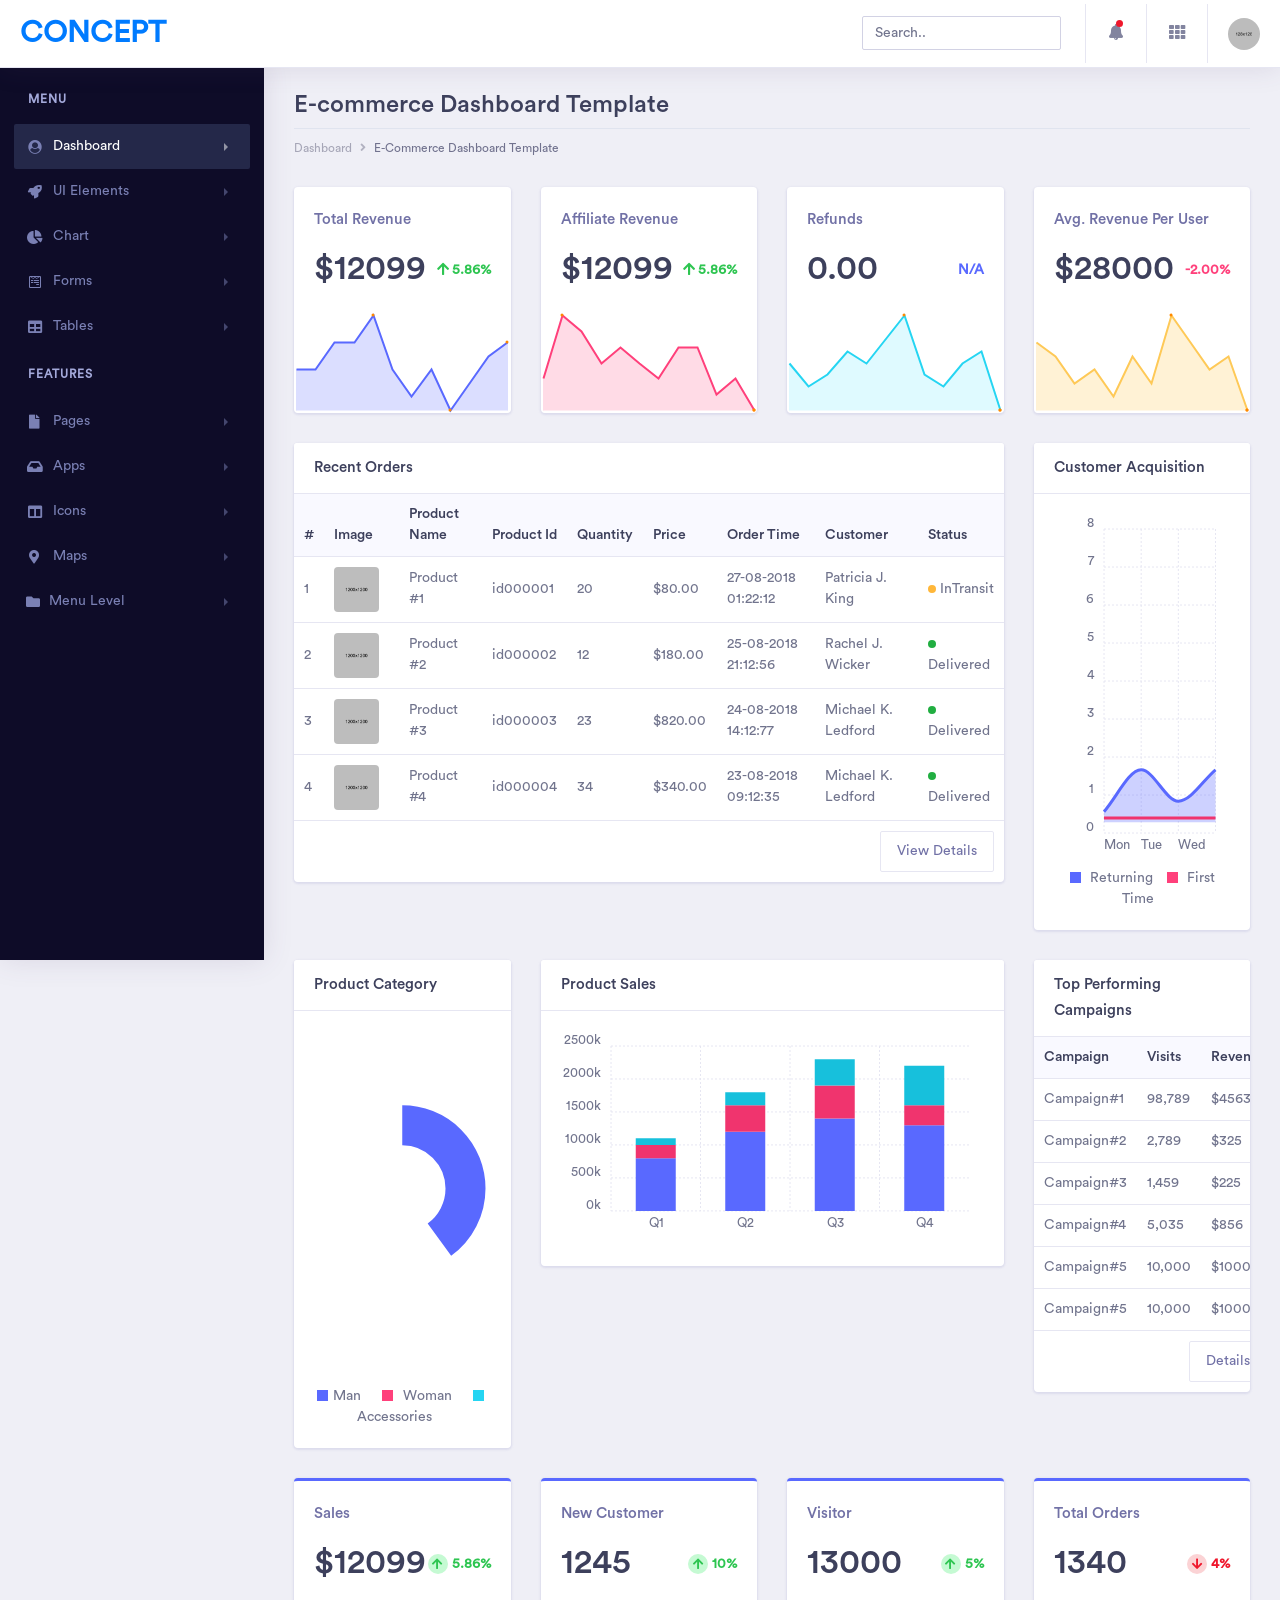
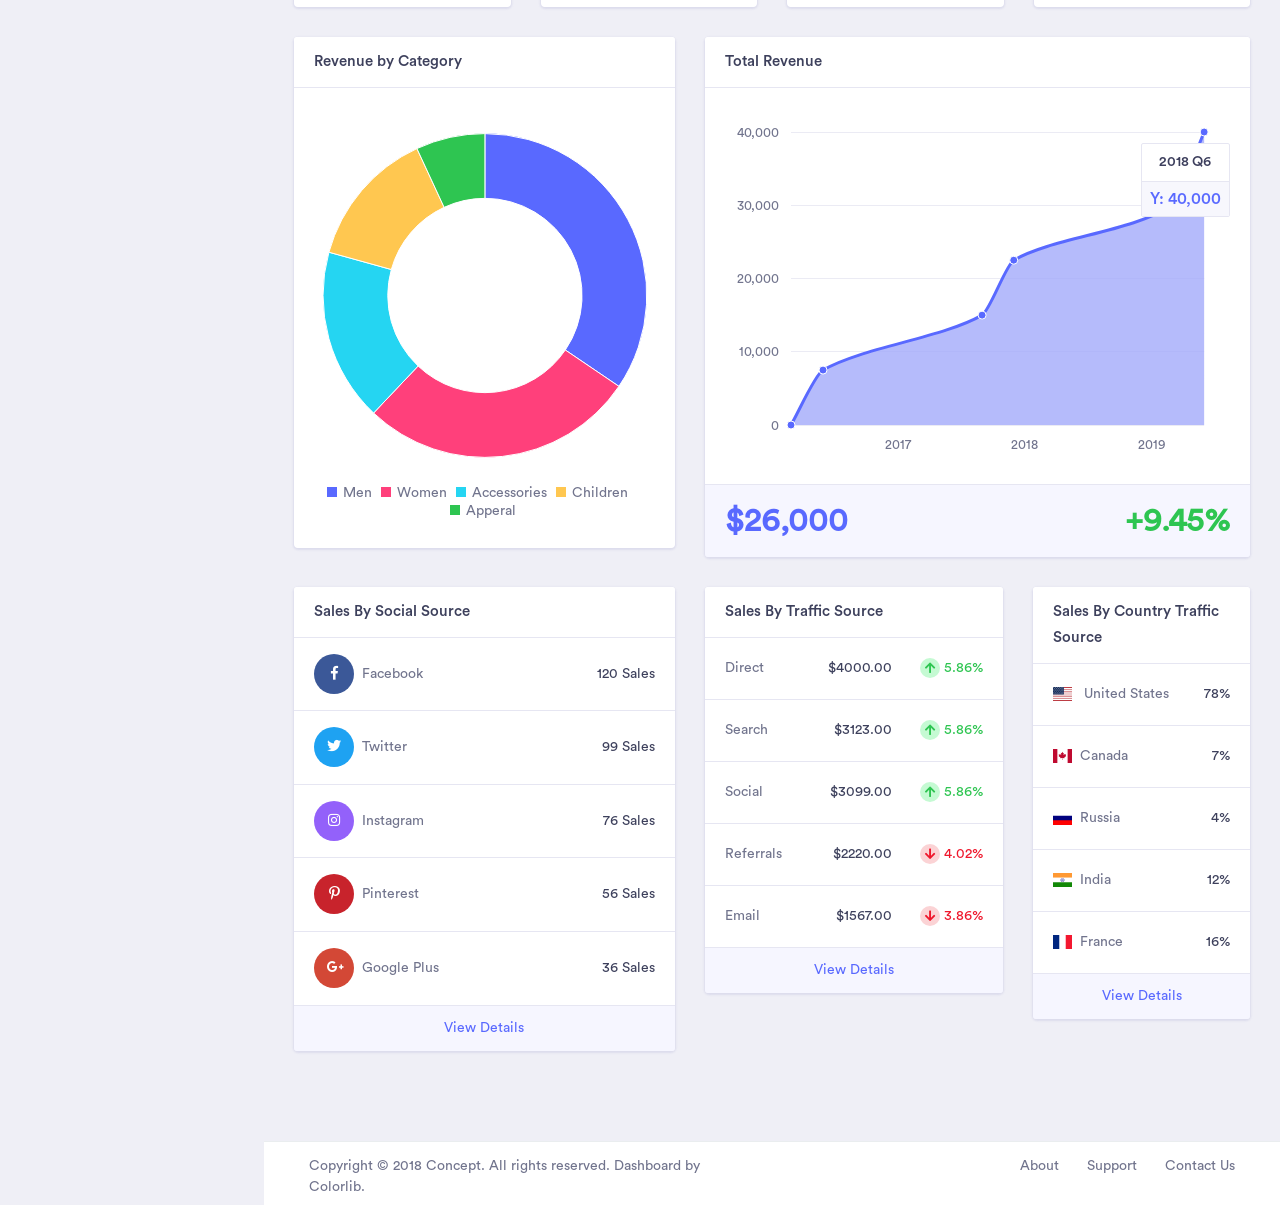
<file: back-end/index.html>
<!doctype html>
<html lang="en">
 
<head>
    <!-- Required meta tags -->
    <meta charset="utf-8">
    <meta name="viewport" content="width=device-width, initial-scale=1, shrink-to-fit=no">
    <!-- Bootstrap CSS -->
    <link rel="stylesheet" href="assets/vendor/bootstrap/css/bootstrap.min.css">
    <link href="assets/vendor/fonts/circular-std/style.css" rel="stylesheet">
    <link rel="stylesheet" href="assets/libs/css/style.css">
    <link rel="stylesheet" href="assets/vendor/fonts/fontawesome/css/fontawesome-all.css">
    <link rel="stylesheet" href="assets/vendor/charts/chartist-bundle/chartist.css">
    <link rel="stylesheet" href="assets/vendor/charts/morris-bundle/morris.css">
    <link rel="stylesheet" href="assets/vendor/fonts/material-design-iconic-font/css/materialdesignicons.min.css">
    <link rel="stylesheet" href="assets/vendor/charts/c3charts/c3.css">
    <link rel="stylesheet" href="assets/vendor/fonts/flag-icon-css/flag-icon.min.css">
    <title>Concept - Bootstrap 4 Admin Dashboard Template</title>
</head>

<body>
    <!-- ============================================================== -->
    <!-- main wrapper -->
    <!-- ============================================================== -->
    <div class="dashboard-main-wrapper">
        <!-- ============================================================== -->
        <!-- navbar -->
        <!-- ============================================================== -->
        <div class="dashboard-header">
            <nav class="navbar navbar-expand-lg bg-white fixed-top">
                <a class="navbar-brand" href="index.html">Concept</a>
                <button class="navbar-toggler" type="button" data-toggle="collapse" data-target="#navbarSupportedContent" aria-controls="navbarSupportedContent" aria-expanded="false" aria-label="Toggle navigation">
                    <span class="navbar-toggler-icon"></span>
                </button>
                <div class="collapse navbar-collapse " id="navbarSupportedContent">
                    <ul class="navbar-nav ml-auto navbar-right-top">
                        <li class="nav-item">
                            <div id="custom-search" class="top-search-bar">
                                <input class="form-control" type="text" placeholder="Search..">
                            </div>
                        </li>
                        <li class="nav-item dropdown notification">
                            <a class="nav-link nav-icons" href="#" id="navbarDropdownMenuLink1" data-toggle="dropdown" aria-haspopup="true" aria-expanded="false"><i class="fas fa-fw fa-bell"></i> <span class="indicator"></span></a>
                            <ul class="dropdown-menu dropdown-menu-right notification-dropdown">
                                <li>
                                    <div class="notification-title"> Notification</div>
                                    <div class="notification-list">
                                        <div class="list-group">
                                            <a href="#" class="list-group-item list-group-item-action active">
                                                <div class="notification-info">
                                                    <div class="notification-list-user-img"><img src="assets/images/avatar-2.jpg" alt="" class="user-avatar-md rounded-circle"></div>
                                                    <div class="notification-list-user-block"><span class="notification-list-user-name">Jeremy Rakestraw</span>accepted your invitation to join the team.
                                                        <div class="notification-date">2 min ago</div>
                                                    </div>
                                                </div>
                                            </a>
                                            <a href="#" class="list-group-item list-group-item-action">
                                                <div class="notification-info">
                                                    <div class="notification-list-user-img"><img src="assets/images/avatar-3.jpg" alt="" class="user-avatar-md rounded-circle"></div>
                                                    <div class="notification-list-user-block"><span class="notification-list-user-name">John Abraham </span>is now following you
                                                        <div class="notification-date">2 days ago</div>
                                                    </div>
                                                </div>
                                            </a>
                                            <a href="#" class="list-group-item list-group-item-action">
                                                <div class="notification-info">
                                                    <div class="notification-list-user-img"><img src="assets/images/avatar-4.jpg" alt="" class="user-avatar-md rounded-circle"></div>
                                                    <div class="notification-list-user-block"><span class="notification-list-user-name">Monaan Pechi</span> is watching your main repository
                                                        <div class="notification-date">2 min ago</div>
                                                    </div>
                                                </div>
                                            </a>
                                            <a href="#" class="list-group-item list-group-item-action">
                                                <div class="notification-info">
                                                    <div class="notification-list-user-img"><img src="assets/images/avatar-5.jpg" alt="" class="user-avatar-md rounded-circle"></div>
                                                    <div class="notification-list-user-block"><span class="notification-list-user-name">Jessica Caruso</span>accepted your invitation to join the team.
                                                        <div class="notification-date">2 min ago</div>
                                                    </div>
                                                </div>
                                            </a>
                                        </div>
                                    </div>
                                </li>
                                <li>
                                    <div class="list-footer"> <a href="#">View all notifications</a></div>
                                </li>
                            </ul>
                        </li>
                        <li class="nav-item dropdown connection">
                            <a class="nav-link" href="#" id="navbarDropdown" role="button" data-toggle="dropdown" aria-haspopup="true" aria-expanded="false"> <i class="fas fa-fw fa-th"></i> </a>
                            <ul class="dropdown-menu dropdown-menu-right connection-dropdown">
                                <li class="connection-list">
                                    <div class="row">
                                        <div class="col-xl-4 col-lg-4 col-md-6 col-sm-12 col-12 ">
                                            <a href="#" class="connection-item"><img src="assets/images/github.png" alt="" > <span>Github</span></a>
                                        </div>
                                        <div class="col-xl-4 col-lg-4 col-md-6 col-sm-12 col-12 ">
                                            <a href="#" class="connection-item"><img src="assets/images/dribbble.png" alt="" > <span>Dribbble</span></a>
                                        </div>
                                        <div class="col-xl-4 col-lg-4 col-md-6 col-sm-12 col-12 ">
                                            <a href="#" class="connection-item"><img src="assets/images/dropbox.png" alt="" > <span>Dropbox</span></a>
                                        </div>
                                    </div>
                                    <div class="row">
                                        <div class="col-xl-4 col-lg-4 col-md-6 col-sm-12 col-12 ">
                                            <a href="#" class="connection-item"><img src="assets/images/bitbucket.png" alt=""> <span>Bitbucket</span></a>
                                        </div>
                                        <div class="col-xl-4 col-lg-4 col-md-6 col-sm-12 col-12 ">
                                            <a href="#" class="connection-item"><img src="assets/images/mail_chimp.png" alt="" ><span>Mail chimp</span></a>
                                        </div>
                                        <div class="col-xl-4 col-lg-4 col-md-6 col-sm-12 col-12 ">
                                            <a href="#" class="connection-item"><img src="assets/images/slack.png" alt="" > <span>Slack</span></a>
                                        </div>
                                    </div>
                                </li>
                                <li>
                                    <div class="conntection-footer"><a href="#">More</a></div>
                                </li>
                            </ul>
                        </li>
                        <li class="nav-item dropdown nav-user">
                            <a class="nav-link nav-user-img" href="#" id="navbarDropdownMenuLink2" data-toggle="dropdown" aria-haspopup="true" aria-expanded="false"><img src="assets/images/avatar-1.jpg" alt="" class="user-avatar-md rounded-circle"></a>
                            <div class="dropdown-menu dropdown-menu-right nav-user-dropdown" aria-labelledby="navbarDropdownMenuLink2">
                                <div class="nav-user-info">
                                    <h5 class="mb-0 text-white nav-user-name">John Abraham </h5>
                                    <span class="status"></span><span class="ml-2">Available</span>
                                </div>
                                <a class="dropdown-item" href="#"><i class="fas fa-user mr-2"></i>Account</a>
                                <a class="dropdown-item" href="#"><i class="fas fa-cog mr-2"></i>Setting</a>
                                <a class="dropdown-item" href="#"><i class="fas fa-power-off mr-2"></i>Logout</a>
                            </div>
                        </li>
                    </ul>
                </div>
            </nav>
        </div>
        <!-- ============================================================== -->
        <!-- end navbar -->
        <!-- ============================================================== -->
        <!-- ============================================================== -->
        <!-- left sidebar -->
        <!-- ============================================================== -->
        <div class="nav-left-sidebar sidebar-dark">
            <div class="menu-list">
                <nav class="navbar navbar-expand-lg navbar-light">
                    <a class="d-xl-none d-lg-none" href="#">Dashboard</a>
                    <button class="navbar-toggler" type="button" data-toggle="collapse" data-target="#navbarNav" aria-controls="navbarNav" aria-expanded="false" aria-label="Toggle navigation">
                        <span class="navbar-toggler-icon"></span>
                    </button>
                    <div class="collapse navbar-collapse" id="navbarNav">
                        <ul class="navbar-nav flex-column">
                            <li class="nav-divider">
                                Menu
                            </li>
                            <li class="nav-item ">
                                <a class="nav-link active" href="#" data-toggle="collapse" aria-expanded="false" data-target="#submenu-1" aria-controls="submenu-1"><i class="fa fa-fw fa-user-circle"></i>Dashboard <span class="badge badge-success">6</span></a>
                                <div id="submenu-1" class="collapse submenu" style="">
                                    <ul class="nav flex-column">
                                        <li class="nav-item">
                                            <a class="nav-link" href="#" data-toggle="collapse" aria-expanded="false" data-target="#submenu-1-2" aria-controls="submenu-1-2">E-Commerce</a>
                                            <div id="submenu-1-2" class="collapse submenu" style="">
                                                <ul class="nav flex-column">
                                                    <li class="nav-item">
                                                        <a class="nav-link" href="index.html">E Commerce Dashboard</a>
                                                    </li>
                                                    <li class="nav-item">
                                                        <a class="nav-link" href="ecommerce-product.html">Product List</a>
                                                    </li>
                                                    <li class="nav-item">
                                                        <a class="nav-link" href="ecommerce-product-single.html">Product Single</a>
                                                    </li>
                                                    <li class="nav-item">
                                                        <a class="nav-link" href="ecommerce-product-checkout.html">Product Checkout</a>
                                                    </li>
                                                </ul>
                                            </div>
                                        </li>
                                        <li class="nav-item">
                                            <a class="nav-link" href="dashboard-finance.html">Finance</a>
                                        </li>
                                        <li class="nav-item">
                                            <a class="nav-link" href="dashboard-sales.html">Sales</a>
                                        </li>
                                        <li class="nav-item">
                                            <a class="nav-link" href="#" data-toggle="collapse" aria-expanded="false" data-target="#submenu-1-1" aria-controls="submenu-1-1">Infulencer</a>
                                            <div id="submenu-1-1" class="collapse submenu" style="">
                                                <ul class="nav flex-column">
                                                    <li class="nav-item">
                                                        <a class="nav-link" href="dashboard-influencer.html">Influencer</a>
                                                    </li>
                                                    <li class="nav-item">
                                                        <a class="nav-link" href="influencer-finder.html">Influencer Finder</a>
                                                    </li>
                                                    <li class="nav-item">
                                                        <a class="nav-link" href="influencer-profile.html">Influencer Profile</a>
                                                    </li>
                                                </ul>
                                            </div>
                                        </li>
                                    </ul>
                                </div>
                            </li>
                            <li class="nav-item">
                                <a class="nav-link" href="#" data-toggle="collapse" aria-expanded="false" data-target="#submenu-2" aria-controls="submenu-2"><i class="fa fa-fw fa-rocket"></i>UI Elements</a>
                                <div id="submenu-2" class="collapse submenu" style="">
                                    <ul class="nav flex-column">
                                        <li class="nav-item">
                                            <a class="nav-link" href="pages/cards.html">Cards <span class="badge badge-secondary">New</span></a>
                                        </li>
                                        <li class="nav-item">
                                            <a class="nav-link" href="pages/general.html">General</a>
                                        </li>
                                        <li class="nav-item">
                                            <a class="nav-link" href="pages/carousel.html">Carousel</a>
                                        </li>
                                        <li class="nav-item">
                                            <a class="nav-link" href="pages/listgroup.html">List Group</a>
                                        </li>
                                        <li class="nav-item">
                                            <a class="nav-link" href="pages/typography.html">Typography</a>
                                        </li>
                                        <li class="nav-item">
                                            <a class="nav-link" href="pages/accordions.html">Accordions</a>
                                        </li>
                                        <li class="nav-item">
                                            <a class="nav-link" href="pages/tabs.html">Tabs</a>
                                        </li>
                                    </ul>
                                </div>
                            </li>
                            <li class="nav-item">
                                <a class="nav-link" href="#" data-toggle="collapse" aria-expanded="false" data-target="#submenu-3" aria-controls="submenu-3"><i class="fas fa-fw fa-chart-pie"></i>Chart</a>
                                <div id="submenu-3" class="collapse submenu" style="">
                                    <ul class="nav flex-column">
                                        <li class="nav-item">
                                            <a class="nav-link" href="pages/chart-c3.html">C3 Charts</a>
                                        </li>
                                        <li class="nav-item">
                                            <a class="nav-link" href="pages/chart-chartist.html">Chartist Charts</a>
                                        </li>
                                        <li class="nav-item">
                                            <a class="nav-link" href="pages/chart-charts.html">Chart</a>
                                        </li>
                                        <li class="nav-item">
                                            <a class="nav-link" href="pages/chart-morris.html">Morris</a>
                                        </li>
                                        <li class="nav-item">
                                            <a class="nav-link" href="pages/chart-sparkline.html">Sparkline</a>
                                        </li>
                                        <li class="nav-item">
                                            <a class="nav-link" href="pages/chart-gauge.html">Guage</a>
                                        </li>
                                    </ul>
                                </div>
                            </li>
                            <li class="nav-item ">
                                <a class="nav-link" href="#" data-toggle="collapse" aria-expanded="false" data-target="#submenu-4" aria-controls="submenu-4"><i class="fab fa-fw fa-wpforms"></i>Forms</a>
                                <div id="submenu-4" class="collapse submenu" style="">
                                    <ul class="nav flex-column">
                                        <li class="nav-item">
                                            <a class="nav-link" href="pages/form-elements.html">Form Elements</a>
                                        </li>
                                        <li class="nav-item">
                                            <a class="nav-link" href="pages/form-validation.html">Parsely Validations</a>
                                        </li>
                                        <li class="nav-item">
                                            <a class="nav-link" href="pages/multiselect.html">Multiselect</a>
                                        </li>
                                        <li class="nav-item">
                                            <a class="nav-link" href="pages/datepicker.html">Date Picker</a>
                                        </li>
                                        <li class="nav-item">
                                            <a class="nav-link" href="pages/bootstrap-select.html">Bootstrap Select</a>
                                        </li>
                                    </ul>
                                </div>
                            </li>
                            <li class="nav-item">
                                <a class="nav-link" href="#" data-toggle="collapse" aria-expanded="false" data-target="#submenu-5" aria-controls="submenu-5"><i class="fas fa-fw fa-table"></i>Tables</a>
                                <div id="submenu-5" class="collapse submenu" style="">
                                    <ul class="nav flex-column">
                                        <li class="nav-item">
                                            <a class="nav-link" href="pages/general-table.html">General Tables</a>
                                        </li>
                                        <li class="nav-item">
                                            <a class="nav-link" href="pages/data-tables.html">Data Tables</a>
                                        </li>
                                    </ul>
                                </div>
                            </li>
                            <li class="nav-divider">
                                Features
                            </li>
                            <li class="nav-item">
                                <a class="nav-link" href="#" data-toggle="collapse" aria-expanded="false" data-target="#submenu-6" aria-controls="submenu-6"><i class="fas fa-fw fa-file"></i> Pages </a>
                                <div id="submenu-6" class="collapse submenu" style="">
                                    <ul class="nav flex-column">
                                        <li class="nav-item">
                                            <a class="nav-link" href="pages/blank-page.html">Blank Page</a>
                                        </li>
                                        <li class="nav-item">
                                            <a class="nav-link" href="pages/blank-page-header.html">Blank Page Header</a>
                                        </li>
                                        <li class="nav-item">
                                            <a class="nav-link" href="pages/login.html">Login</a>
                                        </li>
                                        <li class="nav-item">
                                            <a class="nav-link" href="pages/404-page.html">404 page</a>
                                        </li>
                                        <li class="nav-item">
                                            <a class="nav-link" href="pages/sign-up.html">Sign up Page</a>
                                        </li>
                                        <li class="nav-item">
                                            <a class="nav-link" href="pages/forgot-password.html">Forgot Password</a>
                                        </li>
                                        <li class="nav-item">
                                            <a class="nav-link" href="pages/pricing.html">Pricing Tables</a>
                                        </li>
                                        <li class="nav-item">
                                            <a class="nav-link" href="pages/timeline.html">Timeline</a>
                                        </li>
                                        <li class="nav-item">
                                            <a class="nav-link" href="pages/calendar.html">Calendar</a>
                                        </li>
                                        <li class="nav-item">
                                            <a class="nav-link" href="pages/sortable-nestable-lists.html">Sortable/Nestable List</a>
                                        </li>
                                        <li class="nav-item">
                                            <a class="nav-link" href="pages/widgets.html">Widgets</a>
                                        </li>
                                        <li class="nav-item">
                                            <a class="nav-link" href="pages/media-object.html">Media Objects</a>
                                        </li>
                                        <li class="nav-item">
                                            <a class="nav-link" href="pages/cropper-image.html">Cropper</a>
                                        </li>
                                        <li class="nav-item">
                                            <a class="nav-link" href="pages/color-picker.html">Color Picker</a>
                                        </li>
                                    </ul>
                                </div>
                            </li>
                            <li class="nav-item">
                                <a class="nav-link" href="#" data-toggle="collapse" aria-expanded="false" data-target="#submenu-7" aria-controls="submenu-7"><i class="fas fa-fw fa-inbox"></i>Apps <span class="badge badge-secondary">New</span></a>
                                <div id="submenu-7" class="collapse submenu" style="">
                                    <ul class="nav flex-column">
                                        <li class="nav-item">
                                            <a class="nav-link" href="pages/inbox.html">Inbox</a>
                                        </li>
                                        <li class="nav-item">
                                            <a class="nav-link" href="pages/email-details.html">Email Detail</a>
                                        </li>
                                        <li class="nav-item">
                                            <a class="nav-link" href="pages/email-compose.html">Email Compose</a>
                                        </li>
                                        <li class="nav-item">
                                            <a class="nav-link" href="pages/message-chat.html">Message Chat</a>
                                        </li>
                                    </ul>
                                </div>
                            </li>
                            <li class="nav-item">
                                <a class="nav-link" href="#" data-toggle="collapse" aria-expanded="false" data-target="#submenu-8" aria-controls="submenu-8"><i class="fas fa-fw fa-columns"></i>Icons</a>
                                <div id="submenu-8" class="collapse submenu" style="">
                                    <ul class="nav flex-column">
                                        <li class="nav-item">
                                            <a class="nav-link" href="pages/icon-fontawesome.html">FontAwesome Icons</a>
                                        </li>
                                        <li class="nav-item">
                                            <a class="nav-link" href="pages/icon-material.html">Material Icons</a>
                                        </li>
                                        <li class="nav-item">
                                            <a class="nav-link" href="pages/icon-simple-lineicon.html">Simpleline Icon</a>
                                        </li>
                                        <li class="nav-item">
                                            <a class="nav-link" href="pages/icon-themify.html">Themify Icon</a>
                                        </li>
                                        <li class="nav-item">
                                            <a class="nav-link" href="pages/icon-flag.html">Flag Icons</a>
                                        </li>
                                        <li class="nav-item">
                                            <a class="nav-link" href="pages/icon-weather.html">Weather Icon</a>
                                        </li>
                                    </ul>
                                </div>
                            </li>
                            <li class="nav-item">
                                <a class="nav-link" href="#" data-toggle="collapse" aria-expanded="false" data-target="#submenu-9" aria-controls="submenu-9"><i class="fas fa-fw fa-map-marker-alt"></i>Maps</a>
                                <div id="submenu-9" class="collapse submenu" style="">
                                    <ul class="nav flex-column">
                                        <li class="nav-item">
                                            <a class="nav-link" href="pages/map-google.html">Google Maps</a>
                                        </li>
                                        <li class="nav-item">
                                            <a class="nav-link" href="pages/map-vector.html">Vector Maps</a>
                                        </li>
                                    </ul>
                                </div>
                            </li>
                            <li class="nav-item">
                                <a class="nav-link" href="#" data-toggle="collapse" aria-expanded="false" data-target="#submenu-10" aria-controls="submenu-10"><i class="fas fa-f fa-folder"></i>Menu Level</a>
                                <div id="submenu-10" class="collapse submenu" style="">
                                    <ul class="nav flex-column">
                                        <li class="nav-item">
                                            <a class="nav-link" href="#">Level 1</a>
                                        </li>
                                        <li class="nav-item">
                                            <a class="nav-link" href="#" data-toggle="collapse" aria-expanded="false" data-target="#submenu-11" aria-controls="submenu-11">Level 2</a>
                                            <div id="submenu-11" class="collapse submenu" style="">
                                                <ul class="nav flex-column">
                                                    <li class="nav-item">
                                                        <a class="nav-link" href="#">Level 1</a>
                                                    </li>
                                                    <li class="nav-item">
                                                        <a class="nav-link" href="#">Level 2</a>
                                                    </li>
                                                </ul>
                                            </div>
                                        </li>
                                        <li class="nav-item">
                                            <a class="nav-link" href="#">Level 3</a>
                                        </li>
                                    </ul>
                                </div>
                            </li>
                        </ul>
                    </div>
                </nav>
            </div>
        </div>
        <!-- ============================================================== -->
        <!-- end left sidebar -->
        <!-- ============================================================== -->
        <!-- ============================================================== -->
        <!-- wrapper  -->
        <!-- ============================================================== -->
        <div class="dashboard-wrapper">
            <div class="dashboard-ecommerce">
                <div class="container-fluid dashboard-content ">
                    <!-- ============================================================== -->
                    <!-- pageheader  -->
                    <!-- ============================================================== -->
                    <div class="row">
                        <div class="col-xl-12 col-lg-12 col-md-12 col-sm-12 col-12">
                            <div class="page-header">
                                <h2 class="pageheader-title">E-commerce Dashboard Template </h2>
                                <p class="pageheader-text">Nulla euismod urna eros, sit amet scelerisque torton lectus vel mauris facilisis faucibus at enim quis massa lobortis rutrum.</p>
                                <div class="page-breadcrumb">
                                    <nav aria-label="breadcrumb">
                                        <ol class="breadcrumb">
                                            <li class="breadcrumb-item"><a href="#" class="breadcrumb-link">Dashboard</a></li>
                                            <li class="breadcrumb-item active" aria-current="page">E-Commerce Dashboard Template</li>
                                        </ol>
                                    </nav>
                                </div>
                            </div>
                        </div>
                    </div>
                    <!-- ============================================================== -->
                    <!-- end pageheader  -->
                    <!-- ============================================================== -->
                    <div class="ecommerce-widget">

                        <div class="row">
                            <div class="col-xl-3 col-lg-6 col-md-6 col-sm-12 col-12">
                                <div class="card">
                                    <div class="card-body">
                                        <h5 class="text-muted">Total Revenue</h5>
                                        <div class="metric-value d-inline-block">
                                            <h1 class="mb-1">$12099</h1>
                                        </div>
                                        <div class="metric-label d-inline-block float-right text-success font-weight-bold">
                                            <span><i class="fa fa-fw fa-arrow-up"></i></span><span>5.86%</span>
                                        </div>
                                    </div>
                                    <div id="sparkline-revenue"></div>
                                </div>
                            </div>
                            <div class="col-xl-3 col-lg-6 col-md-6 col-sm-12 col-12">
                                <div class="card">
                                    <div class="card-body">
                                        <h5 class="text-muted">Affiliate Revenue</h5>
                                        <div class="metric-value d-inline-block">
                                            <h1 class="mb-1">$12099</h1>
                                        </div>
                                        <div class="metric-label d-inline-block float-right text-success font-weight-bold">
                                            <span><i class="fa fa-fw fa-arrow-up"></i></span><span>5.86%</span>
                                        </div>
                                    </div>
                                    <div id="sparkline-revenue2"></div>
                                </div>
                            </div>
                            <div class="col-xl-3 col-lg-6 col-md-6 col-sm-12 col-12">
                                <div class="card">
                                    <div class="card-body">
                                        <h5 class="text-muted">Refunds</h5>
                                        <div class="metric-value d-inline-block">
                                            <h1 class="mb-1">0.00</h1>
                                        </div>
                                        <div class="metric-label d-inline-block float-right text-primary font-weight-bold">
                                            <span>N/A</span>
                                        </div>
                                    </div>
                                    <div id="sparkline-revenue3"></div>
                                </div>
                            </div>
                            <div class="col-xl-3 col-lg-6 col-md-6 col-sm-12 col-12">
                                <div class="card">
                                    <div class="card-body">
                                        <h5 class="text-muted">Avg. Revenue Per User</h5>
                                        <div class="metric-value d-inline-block">
                                            <h1 class="mb-1">$28000</h1>
                                        </div>
                                        <div class="metric-label d-inline-block float-right text-secondary font-weight-bold">
                                            <span>-2.00%</span>
                                        </div>
                                    </div>
                                    <div id="sparkline-revenue4"></div>
                                </div>
                            </div>
                        </div>
                        <div class="row">
                            <!-- ============================================================== -->
                      
                            <!-- ============================================================== -->

                                          <!-- recent orders  -->
                            <!-- ============================================================== -->
                            <div class="col-xl-9 col-lg-12 col-md-6 col-sm-12 col-12">
                                <div class="card">
                                    <h5 class="card-header">Recent Orders</h5>
                                    <div class="card-body p-0">
                                        <div class="table-responsive">
                                            <table class="table">
                                                <thead class="bg-light">
                                                    <tr class="border-0">
                                                        <th class="border-0">#</th>
                                                        <th class="border-0">Image</th>
                                                        <th class="border-0">Product Name</th>
                                                        <th class="border-0">Product Id</th>
                                                        <th class="border-0">Quantity</th>
                                                        <th class="border-0">Price</th>
                                                        <th class="border-0">Order Time</th>
                                                        <th class="border-0">Customer</th>
                                                        <th class="border-0">Status</th>
                                                    </tr>
                                                </thead>
                                                <tbody>
                                                    <tr>
                                                        <td>1</td>
                                                        <td>
                                                            <div class="m-r-10"><img src="assets/images/product-pic.jpg" alt="user" class="rounded" width="45"></div>
                                                        </td>
                                                        <td>Product #1 </td>
                                                        <td>id000001 </td>
                                                        <td>20</td>
                                                        <td>$80.00</td>
                                                        <td>27-08-2018 01:22:12</td>
                                                        <td>Patricia J. King </td>
                                                        <td><span class="badge-dot badge-brand mr-1"></span>InTransit </td>
                                                    </tr>
                                                    <tr>
                                                        <td>2</td>
                                                        <td>
                                                            <div class="m-r-10"><img src="assets/images/product-pic-2.jpg" alt="user" class="rounded" width="45"></div>
                                                        </td>
                                                        <td>Product #2 </td>
                                                        <td>id000002 </td>
                                                        <td>12</td>
                                                        <td>$180.00</td>
                                                        <td>25-08-2018 21:12:56</td>
                                                        <td>Rachel J. Wicker </td>
                                                        <td><span class="badge-dot badge-success mr-1"></span>Delivered </td>
                                                    </tr>
                                                    <tr>
                                                        <td>3</td>
                                                        <td>
                                                            <div class="m-r-10"><img src="assets/images/product-pic-3.jpg" alt="user" class="rounded" width="45"></div>
                                                        </td>
                                                        <td>Product #3 </td>
                                                        <td>id000003 </td>
                                                        <td>23</td>
                                                        <td>$820.00</td>
                                                        <td>24-08-2018 14:12:77</td>
                                                        <td>Michael K. Ledford </td>
                                                        <td><span class="badge-dot badge-success mr-1"></span>Delivered </td>
                                                    </tr>
                                                    <tr>
                                                        <td>4</td>
                                                        <td>
                                                            <div class="m-r-10"><img src="assets/images/product-pic-4.jpg" alt="user" class="rounded" width="45"></div>
                                                        </td>
                                                        <td>Product #4 </td>
                                                        <td>id000004 </td>
                                                        <td>34</td>
                                                        <td>$340.00</td>
                                                        <td>23-08-2018 09:12:35</td>
                                                        <td>Michael K. Ledford </td>
                                                        <td><span class="badge-dot badge-success mr-1"></span>Delivered </td>
                                                    </tr>
                                                    <tr>
                                                        <td colspan="9"><a href="#" class="btn btn-outline-light float-right">View Details</a></td>
                                                    </tr>
                                                </tbody>
                                            </table>
                                        </div>
                                    </div>
                                </div>
                            </div>
                            <!-- ============================================================== -->
                            <!-- end recent orders  -->

    
                            <!-- ============================================================== -->
                            <!-- ============================================================== -->
                            <!-- customer acquistion  -->
                            <!-- ============================================================== -->
                            <div class="col-xl-3 col-lg-6 col-md-6 col-sm-12 col-12">
                                <div class="card">
                                    <h5 class="card-header">Customer Acquisition</h5>
                                    <div class="card-body">
                                        <div class="ct-chart ct-golden-section" style="height: 354px;"></div>
                                        <div class="text-center">
                                            <span class="legend-item mr-2">
                                                    <span class="fa-xs text-primary mr-1 legend-tile"><i class="fa fa-fw fa-square-full"></i></span>
                                            <span class="legend-text">Returning</span>
                                            </span>
                                            <span class="legend-item mr-2">

                                                    <span class="fa-xs text-secondary mr-1 legend-tile"><i class="fa fa-fw fa-square-full"></i></span>
                                            <span class="legend-text">First Time</span>
                                            </span>
                                        </div>
                                    </div>
                                </div>
                            </div>
                            <!-- ============================================================== -->
                            <!-- end customer acquistion  -->
                            <!-- ============================================================== -->
                        </div>
                        <div class="row">
                            <!-- ============================================================== -->
              				                        <!-- product category  -->
                            <!-- ============================================================== -->
                            <div class="col-xl-3 col-lg-6 col-md-6 col-sm-12 col-12">
                                <div class="card">
                                    <h5 class="card-header"> Product Category</h5>
                                    <div class="card-body">
                                        <div class="ct-chart-category ct-golden-section" style="height: 315px;"></div>
                                        <div class="text-center m-t-40">
                                            <span class="legend-item mr-3">
                                                    <span class="fa-xs text-primary mr-1 legend-tile"><i class="fa fa-fw fa-square-full "></i></span><span class="legend-text">Man</span>
                                            </span>
                                            <span class="legend-item mr-3">
                                                <span class="fa-xs text-secondary mr-1 legend-tile"><i class="fa fa-fw fa-square-full"></i></span>
                                            <span class="legend-text">Woman</span>
                                            </span>
                                            <span class="legend-item mr-3">
                                                <span class="fa-xs text-info mr-1 legend-tile"><i class="fa fa-fw fa-square-full"></i></span>
                                            <span class="legend-text">Accessories</span>
                                            </span>
                                        </div>
                                    </div>
                                </div>
                            </div>
                            <!-- ============================================================== -->
                            <!-- end product category  -->
                                   <!-- product sales  -->
                            <!-- ============================================================== -->
                            <div class="col-xl-6 col-lg-12 col-md-12 col-sm-12 col-12">
                                <div class="card">
                                    <div class="card-header">
                                        <!-- <div class="float-right">
                                                <select class="custom-select">
                                                    <option selected>Today</option>
                                                    <option value="1">Weekly</option>
                                                    <option value="2">Monthly</option>
                                                    <option value="3">Yearly</option>
                                                </select>
                                            </div> -->
                                        <h5 class="mb-0"> Product Sales</h5>
                                    </div>
                                    <div class="card-body">
                                        <div class="ct-chart-product ct-golden-section"></div>
                                    </div>
                                </div>
                            </div>
                            <!-- ============================================================== -->
                            <!-- end product sales  -->
                            <!-- ============================================================== -->
                            <div class="col-xl-3 col-lg-12 col-md-6 col-sm-12 col-12">
                                <!-- ============================================================== -->
                                <!-- top perfomimg  -->
                                <!-- ============================================================== -->
                                <div class="card">
                                    <h5 class="card-header">Top Performing Campaigns</h5>
                                    <div class="card-body p-0">
                                        <div class="table-responsive">
                                            <table class="table no-wrap p-table">
                                                <thead class="bg-light">
                                                    <tr class="border-0">
                                                        <th class="border-0">Campaign</th>
                                                        <th class="border-0">Visits</th>
                                                        <th class="border-0">Revenue</th>
                                                    </tr>
                                                </thead>
                                                <tbody>
                                                    <tr>
                                                        <td>Campaign#1</td>
                                                        <td>98,789 </td>
                                                        <td>$4563</td>
                                                    </tr>
                                                    <tr>
                                                        <td>Campaign#2</td>
                                                        <td>2,789 </td>
                                                        <td>$325</td>
                                                    </tr>
                                                    <tr>
                                                        <td>Campaign#3</td>
                                                        <td>1,459 </td>
                                                        <td>$225</td>
                                                    </tr>
                                                    <tr>
                                                        <td>Campaign#4</td>
                                                        <td>5,035 </td>
                                                        <td>$856</td>
                                                    </tr>
                                                    <tr>
                                                        <td>Campaign#5</td>
                                                        <td>10,000 </td>
                                                        <td>$1000</td>
                                                    </tr>
                                                    <tr>
                                                        <td>Campaign#5</td>
                                                        <td>10,000 </td>
                                                        <td>$1000</td>
                                                    </tr>
                                                    <tr>
                                                        <td colspan="3">
                                                            <a href="#" class="btn btn-outline-light float-right">Details</a>
                                                        </td>
                                                    </tr>
                                                </tbody>
                                            </table>
                                        </div>
                                    </div>
                                </div>
                                <!-- ============================================================== -->
                                <!-- end top perfomimg  -->
                                <!-- ============================================================== -->
                            </div>
                        </div>

                        <div class="row">
                            <!-- ============================================================== -->
                            <!-- sales  -->
                            <!-- ============================================================== -->
                            <div class="col-xl-3 col-lg-3 col-md-6 col-sm-12 col-12">
                                <div class="card border-3 border-top border-top-primary">
                                    <div class="card-body">
                                        <h5 class="text-muted">Sales</h5>
                                        <div class="metric-value d-inline-block">
                                            <h1 class="mb-1">$12099</h1>
                                        </div>
                                        <div class="metric-label d-inline-block float-right text-success font-weight-bold">
                                            <span class="icon-circle-small icon-box-xs text-success bg-success-light"><i class="fa fa-fw fa-arrow-up"></i></span><span class="ml-1">5.86%</span>
                                        </div>
                                    </div>
                                </div>
                            </div>
                            <!-- ============================================================== -->
                            <!-- end sales  -->
                            <!-- ============================================================== -->
                            <!-- ============================================================== -->
                            <!-- new customer  -->
                            <!-- ============================================================== -->
                            <div class="col-xl-3 col-lg-3 col-md-6 col-sm-12 col-12">
                                <div class="card border-3 border-top border-top-primary">
                                    <div class="card-body">
                                        <h5 class="text-muted">New Customer</h5>
                                        <div class="metric-value d-inline-block">
                                            <h1 class="mb-1">1245</h1>
                                        </div>
                                        <div class="metric-label d-inline-block float-right text-success font-weight-bold">
                                            <span class="icon-circle-small icon-box-xs text-success bg-success-light"><i class="fa fa-fw fa-arrow-up"></i></span><span class="ml-1">10%</span>
                                        </div>
                                    </div>
                                </div>
                            </div>
                            <!-- ============================================================== -->
                            <!-- end new customer  -->
                            <!-- ============================================================== -->
                            <!-- ============================================================== -->
                            <!-- visitor  -->
                            <!-- ============================================================== -->
                            <div class="col-xl-3 col-lg-3 col-md-6 col-sm-12 col-12">
                                <div class="card border-3 border-top border-top-primary">
                                    <div class="card-body">
                                        <h5 class="text-muted">Visitor</h5>
                                        <div class="metric-value d-inline-block">
                                            <h1 class="mb-1">13000</h1>
                                        </div>
                                        <div class="metric-label d-inline-block float-right text-success font-weight-bold">
                                            <span class="icon-circle-small icon-box-xs text-success bg-success-light"><i class="fa fa-fw fa-arrow-up"></i></span><span class="ml-1">5%</span>
                                        </div>
                                    </div>
                                </div>
                            </div>
                            <!-- ============================================================== -->
                            <!-- end visitor  -->
                            <!-- ============================================================== -->
                            <!-- ============================================================== -->
                            <!-- total orders  -->
                            <!-- ============================================================== -->
                            <div class="col-xl-3 col-lg-3 col-md-6 col-sm-12 col-12">
                                <div class="card border-3 border-top border-top-primary">
                                    <div class="card-body">
                                        <h5 class="text-muted">Total Orders</h5>
                                        <div class="metric-value d-inline-block">
                                            <h1 class="mb-1">1340</h1>
                                        </div>
                                        <div class="metric-label d-inline-block float-right text-danger font-weight-bold">
                                            <span class="icon-circle-small icon-box-xs text-danger bg-danger-light bg-danger-light "><i class="fa fa-fw fa-arrow-down"></i></span><span class="ml-1">4%</span>
                                        </div>
                                    </div>
                                </div>
                            </div>
                            <!-- ============================================================== -->
                            <!-- end total orders  -->
                            <!-- ============================================================== -->
                        </div>
                        <div class="row">
                            <!-- ============================================================== -->
                            <!-- total revenue  -->
                            <!-- ============================================================== -->
  
                            
                            <!-- ============================================================== -->
                            <!-- ============================================================== -->
                            <!-- category revenue  -->
                            <!-- ============================================================== -->
                            <div class="col-xl-5 col-lg-5 col-md-12 col-sm-12 col-12">
                                <div class="card">
                                    <h5 class="card-header">Revenue by Category</h5>
                                    <div class="card-body">
                                        <div id="c3chart_category" style="height: 420px;"></div>
                                    </div>
                                </div>
                            </div>
                            <!-- ============================================================== -->
                            <!-- end category revenue  -->
                            <!-- ============================================================== -->

                            <div class="col-xl-7 col-lg-7 col-md-12 col-sm-12 col-12">
                                <div class="card">
                                    <h5 class="card-header"> Total Revenue</h5>
                                    <div class="card-body">
                                        <div id="morris_totalrevenue"></div>
                                    </div>
                                    <div class="card-footer">
                                        <p class="display-7 font-weight-bold"><span class="text-primary d-inline-block">$26,000</span><span class="text-success float-right">+9.45%</span></p>
                                    </div>
                                </div>
                            </div>
                        </div>
                        <div class="row">
                            <div class="col-xl-5 col-lg-6 col-md-6 col-sm-12 col-12">
                                <!-- ============================================================== -->
                                <!-- social source  -->
                                <!-- ============================================================== -->
                                <div class="card">
                                    <h5 class="card-header"> Sales By Social Source</h5>
                                    <div class="card-body p-0">
                                        <ul class="social-sales list-group list-group-flush">
                                            <li class="list-group-item social-sales-content"><span class="social-sales-icon-circle facebook-bgcolor mr-2"><i class="fab fa-facebook-f"></i></span><span class="social-sales-name">Facebook</span><span class="social-sales-count text-dark">120 Sales</span>
                                            </li>
                                            <li class="list-group-item social-sales-content"><span class="social-sales-icon-circle twitter-bgcolor mr-2"><i class="fab fa-twitter"></i></span><span class="social-sales-name">Twitter</span><span class="social-sales-count text-dark">99 Sales</span>
                                            </li>
                                            <li class="list-group-item social-sales-content"><span class="social-sales-icon-circle instagram-bgcolor mr-2"><i class="fab fa-instagram"></i></span><span class="social-sales-name">Instagram</span><span class="social-sales-count text-dark">76 Sales</span>
                                            </li>
                                            <li class="list-group-item social-sales-content"><span class="social-sales-icon-circle pinterest-bgcolor mr-2"><i class="fab fa-pinterest-p"></i></span><span class="social-sales-name">Pinterest</span><span class="social-sales-count text-dark">56 Sales</span>
                                            </li>
                                            <li class="list-group-item social-sales-content"><span class="social-sales-icon-circle googleplus-bgcolor mr-2"><i class="fab fa-google-plus-g"></i></span><span class="social-sales-name">Google Plus</span><span class="social-sales-count text-dark">36 Sales</span>
                                            </li>
                                        </ul>
                                    </div>
                                    <div class="card-footer text-center">
                                        <a href="#" class="btn-primary-link">View Details</a>
                                    </div>
                                </div>
                                <!-- ============================================================== -->
                                <!-- end social source  -->
                                <!-- ============================================================== -->
                            </div>
                            <div class="col-xl-4 col-lg-6 col-md-6 col-sm-12 col-12">
                                <!-- ============================================================== -->
                                <!-- sales traffice source  -->
                                <!-- ============================================================== -->
                                <div class="card">
                                    <h5 class="card-header"> Sales By Traffic Source</h5>
                                    <div class="card-body p-0">
                                        <ul class="traffic-sales list-group list-group-flush">
                                            <li class="traffic-sales-content list-group-item "><span class="traffic-sales-name">Direct</span><span class="traffic-sales-amount">$4000.00  <span class="icon-circle-small icon-box-xs text-success ml-4 bg-success-light"><i class="fa fa-fw fa-arrow-up"></i></span><span class="ml-1 text-success">5.86%</span></span>
                                            </li>
                                            <li class="traffic-sales-content list-group-item"><span class="traffic-sales-name">Search<span class="traffic-sales-amount">$3123.00  <span class="icon-circle-small icon-box-xs text-success ml-4 bg-success-light"><i class="fa fa-fw fa-arrow-up"></i></span><span class="ml-1 text-success">5.86%</span></span>
                                                </span>
                                            </li>
                                            <li class="traffic-sales-content list-group-item"><span class="traffic-sales-name">Social<span class="traffic-sales-amount ">$3099.00  <span class="icon-circle-small icon-box-xs text-success ml-4 bg-success-light"><i class="fa fa-fw fa-arrow-up"></i></span><span class="ml-1 text-success">5.86%</span></span>
                                                </span>
                                            </li>
                                            <li class="traffic-sales-content list-group-item"><span class="traffic-sales-name">Referrals<span class="traffic-sales-amount ">$2220.00   <span class="icon-circle-small icon-box-xs text-danger ml-4 bg-danger-light"><i class="fa fa-fw fa-arrow-down"></i></span><span class="ml-1 text-danger">4.02%</span></span>
                                                </span>
                                            </li>
                                            <li class="traffic-sales-content list-group-item "><span class="traffic-sales-name">Email<span class="traffic-sales-amount">$1567.00   <span class="icon-circle-small icon-box-xs text-danger ml-4 bg-danger-light"><i class="fa fa-fw fa-arrow-down"></i></span><span class="ml-1 text-danger">3.86%</span></span>
                                                </span>
                                            </li>
                                        </ul>
                                    </div>
                                    <div class="card-footer text-center">
                                        <a href="#" class="btn-primary-link">View Details</a>
                                    </div>
                                </div>
                            </div>
                            <!-- ============================================================== -->
                            <!-- end sales traffice source  -->
                            <!-- ============================================================== -->
                            <!-- ============================================================== -->
                            <!-- sales traffic country source  -->
                            <!-- ============================================================== -->
                            <div class="col-xl-3 col-lg-12 col-md-6 col-sm-12 col-12">
                                <div class="card">
                                    <h5 class="card-header">Sales By Country Traffic Source</h5>
                                    <div class="card-body p-0">
                                        <ul class="country-sales list-group list-group-flush">
                                            <li class="country-sales-content list-group-item"><span class="mr-2"><i class="flag-icon flag-icon-us" title="us" id="us"></i> </span>
                                                <span class="">United States</span><span class="float-right text-dark">78%</span>
                                            </li>
                                            <li class="list-group-item country-sales-content"><span class="mr-2"><i class="flag-icon flag-icon-ca" title="ca" id="ca"></i></span><span class="">Canada</span><span class="float-right text-dark">7%</span>
                                            </li>
                                            <li class="list-group-item country-sales-content"><span class="mr-2"><i class="flag-icon flag-icon-ru" title="ru" id="ru"></i></span><span class="">Russia</span><span class="float-right text-dark">4%</span>
                                            </li>
                                            <li class="list-group-item country-sales-content"><span class=" mr-2"><i class="flag-icon flag-icon-in" title="in" id="in"></i></span><span class="">India</span><span class="float-right text-dark">12%</span>
                                            </li>
                                            <li class="list-group-item country-sales-content"><span class=" mr-2"><i class="flag-icon flag-icon-fr" title="fr" id="fr"></i></span><span class="">France</span><span class="float-right text-dark">16%</span>
                                            </li>
                                        </ul>
                                    </div>
                                    <div class="card-footer text-center">
                                        <a href="#" class="btn-primary-link">View Details</a>
                                    </div>
                                </div>
                            </div>
                            <!-- ============================================================== -->
                            <!-- end sales traffice country source  -->
                            <!-- ============================================================== -->
                        </div>
                    </div>
                </div>
            </div>
            <!-- ============================================================== -->
            <!-- footer -->
            <!-- ============================================================== -->
            <div class="footer">
                <div class="container-fluid">
                    <div class="row">
                        <div class="col-xl-6 col-lg-6 col-md-6 col-sm-12 col-12">
                             Copyright © 2018 Concept. All rights reserved. Dashboard by <a href="https://colorlib.com/wp/">Colorlib</a>.
                        </div>
                        <div class="col-xl-6 col-lg-6 col-md-6 col-sm-12 col-12">
                            <div class="text-md-right footer-links d-none d-sm-block">
                                <a href="javascript: void(0);">About</a>
                                <a href="javascript: void(0);">Support</a>
                                <a href="javascript: void(0);">Contact Us</a>
                            </div>
                        </div>
                    </div>
                </div>
            </div>
            <!-- ============================================================== -->
            <!-- end footer -->
            <!-- ============================================================== -->
        </div>
        <!-- ============================================================== -->
        <!-- end wrapper  -->
        <!-- ============================================================== -->
    </div>
    <!-- ============================================================== -->
    <!-- end main wrapper  -->
    <!-- ============================================================== -->
    <!-- Optional JavaScript -->
    <!-- jquery 3.3.1 -->
    <script src="assets/vendor/jquery/jquery-3.3.1.min.js"></script>
    <!-- bootstap bundle js -->
    <script src="assets/vendor/bootstrap/js/bootstrap.bundle.js"></script>
    <!-- slimscroll js -->
    <script src="assets/vendor/slimscroll/jquery.slimscroll.js"></script>
    <!-- main js -->
    <script src="assets/libs/js/main-js.js"></script>
    <!-- chart chartist js -->
    <script src="assets/vendor/charts/chartist-bundle/chartist.min.js"></script>
    <!-- sparkline js -->
    <script src="assets/vendor/charts/sparkline/jquery.sparkline.js"></script>
    <!-- morris js -->
    <script src="assets/vendor/charts/morris-bundle/raphael.min.js"></script>
    <script src="assets/vendor/charts/morris-bundle/morris.js"></script>
    <!-- chart c3 js -->
    <script src="assets/vendor/charts/c3charts/c3.min.js"></script>
    <script src="assets/vendor/charts/c3charts/d3-5.4.0.min.js"></script>
    <script src="assets/vendor/charts/c3charts/C3chartjs.js"></script>
    <script src="assets/libs/js/dashboard-ecommerce.js"></script>
</body>
 
</html>
</file>
<file: back-end/assets/vendor/fonts/circular-std/style.css>
/* #### Generated By: http://www.cufonfonts.com #### */

@font-face {
font-family: 'Circular Std Black';
font-style: normal;
font-weight: normal;
src: local('Circular Std Black'), url('CircularStd-Black.woff') format('woff');
}


@font-face {
font-family: 'Circular Std Book';
font-style: normal;
font-weight: normal;
src: local('Circular Std Book'), url('CircularStd-Book.woff') format('woff');
}


@font-face {
font-family: 'Circular Std Medium';
font-style: normal;
font-weight: normal;
src: local('Circular Std Medium'), url('CircularStd-Medium.woff') format('woff');
}


@font-face {
font-family: 'Circular Std Black Italic';
font-style: normal;
font-weight: normal;
src: local('Circular Std Black Italic'), url('CircularStd-BlackItalic.woff') format('woff');
}


@font-face {
font-family: 'Circular Std Bold';
font-style: normal;
font-weight: normal;
src: local('Circular Std Bold'), url('CircularStd-Bold.woff') format('woff');
}


@font-face {
font-family: 'Circular Std Bold Italic';
font-style: normal;
font-weight: normal;
src: local('Circular Std Bold Italic'), url('CircularStd-BoldItalic.woff') format('woff');
}


@font-face {
font-family: 'Circular Std Book Italic';
font-style: normal;
font-weight: normal;
src: local('Circular Std Book Italic'), url('CircularStd-BookItalic.woff') format('woff');
}


@font-face {
font-family: 'Circular Std Medium Italic';
font-style: normal;
font-weight: normal;
src: local('Circular Std Medium Italic'), url('CircularStd-MediumItalic.woff') format('woff');
}
</file>
<file: back-end/assets/libs/css/style.css>
@charset "UTF-8";
/**
 * Summary:
 *
 *  0. ELEMENT
 *      - 0.1. Body / Typography
 *      - 0.2. Type Elements
        - 0.3. Header
        - 0.4. Sidebar
        - 0.5. Container
        - 0.6. Pageheader
        - 0.7. Footer

   -------------------------

 *  1. Dashboard

 *      - 1.1. TYPE ELEMENT
 *      - 1.2. TYPE ELEMENT

   --------------------------

2. UI Elements

    - 2.1.  Alerts
    - 2.2.  Buttons
    - 2.3.  Cards
    - 2.4.  General
    - 2.5.  Modals
    - 2.6.  Notifications
    - 2.7.  Icon
    - 2.8.  Tabs
    - 2.9.  Accordions
    - 2.10. Typography
    - 2.11. Listgroup
    - 2.12. Multiselect
    - 2.13. Badge
    - 2.14. Pagination
    - 2.15. Switch Toogle
    - 2.16. Spinner


    ----------------------------

3. Charts

    - 3.1.  Chartist js
    - 3.2.  Sparklines
    - 3.3.  Chart.js
    - 3.4.  Morris.js
    - 3.5.  C3 Charts.js

     ----------------------------

4. Forms

    - 4.1.  Elements
    - 4.2.  Validations
    - 4.3.  Multiselect
    - 4.4.  Wizard
    - 4.5.  Input Mask
    - 4.6.  Summar Note text editor
    - 4.7.  Multi Upload


     ----------------------------


5. Tables

    - 5.1.  General
    - 5.2.  Data Tables
    - 5.3.  Table Filters



         ----------------------------


6. Pages

    - 6.1.   Blank Page
    - 6.2.   Blank Page Header
    - 6.3.   Login
    - 6.4.   Sign up
    - 6.5.   Forgot Password
    - 6.6.   Profile
    - 6.7.   Pricing
    - 6.8.   Timline
    - 6.9.   Calendar
    - 6.10.  Metrics
    - 6.11.  Media Object
    - 6.12.  Shortable / Nestable
    - 6.13.  404 Error






         ----------------------------

7. Email

    - 7.1.  Inbox
    - 7.2.  Email Detail
    - 7.3.  Email Compose
    - 7.4.  Message Chat

       ----------------------------


8. Layouts

    - 8.1. Primary Header
    - 8.2. Success Header
    - 8.3. Warning Header
    - 8.4. Danger Header
    - 8.5. Search Input
    - 8.6. Off Canvas Menu
    - 8.7. Without Left Sidebar
    - 8.8. Without Right Sidebar
    - 8.9. Without Both Sidebars
    - 8.10. Fixed Left Sidebar
    - 8.11. Boxed Layout
    - 8.12. Page Aside
    - 8.13. Collapsible Sidebar
    - 8.14. Sub Navigation



       ----------------------------


9. Maps

    - 9.1.  Google Map
    - 9.2.  Vector Map

       ----------------------------


10. Menu Level

    - 10.1.  Level 1
    - 10.2.  Level 2
   */


/* ==========================================================================
   0. ELEMENT
   ========================================================================== */


/* 0.1. Body / Typography
   ========================================================================== */

body {
    font-family: 'Circular Std Book';
    font-style: normal;
    font-weight: normal;
    font-size: 14px;
    color: #71748d;
    background-color: #efeff6;
    -webkit-font-smoothing: antialiased;
}

h1,
h2,
h3,
h4,
h5,
h6 {
    color: #3d405c;
    margin: 0px 0px 15px 0px;
    font-family: 'Circular Std Medium';
}

h1 {
    font-size: 34px;
}

h2 {
    font-size: 28px;
    line-height: 30px;
}

h3 {
    font-size: 20px;
}

h4 {
    font-size: 16px;
    line-height: 26px;
}

h5 {
    font-size: 15px;
    line-height: 26px;
}

h6 {
    font-size: 12px;
}

p {
    margin: 0px 0px 20px 0px;
}

p:last-child {
    margin: 0px;
}

a {
    color: #71748d;
}

a:hover {
    color: #ff407b;
    text-decoration: none;
}

a:active,
a:hover {
    outline: 0;
    text-decoration: none;
}

ol,
ul {}

ol li,
ul li {}

.lead {
    font-size: 1.25rem;
    font-weight: 300;
    color: #3d3f5d;
}


/*--------------------
 Form
---------------------*/

label {
    display: inline-block;
    max-width: 100%;
    margin-bottom: 5px;
    font-size: 15px;
    color: #71748d;
}

.form-control {
    display: block;
    width: 100%;
    font-size: 14px;
    line-height: 1.42857143;
    color: #71748d;
    background-color: #fff;
    background-image: none;
    border: 1px solid #d2d2e4;
    border-radius: 2px;
}

.form-control:focus {
    color: #71748d;
    background-color: #fff;
    border-color: #a7a7f0;
    outline: 0;
    box-shadow: 0 0 0 0.2rem rgba(214, 214, 255, .75);
}

input[type=file] {
    color: #71748d;
    background-color: #fff;
    border-color: #a7a7f0;
    outline: 0;
    box-shadow: 0 0 0 0.2rem rgba(214, 214, 255, .75);
}

.col-form-label {
    font-size: 15px;
}

input {}

button {}

button:focus {
    outline: 0;
}

select.form-control {
    color: #71748d;
    -webkit-appearance: none;
    -moz-appearance: none;
    background-position: 99% 52%;
    background-size: auto;
    background-repeat: no-repeat;
    background-image: url(/images/down-arrow.png);
    padding-right: 15px;
    border: 1px solid #d2d2e4;
    border-radius: 2px;
}

textarea.form-control {
    height: auto;
    color: #71748d;
    background-color: #fff;
    background-image: none;
    border: 1px solid #d2d2e4;
    border-radius: 2px;
    padding: 12px 16px;
}

input::-webkit-input-placeholder {
    color: #71748d !important;
}

input:focus::-webkit-input-placeholder {
    color: #5969ff !important;
}

textarea::-webkit-input-placeholder {
    color: #71748d !important;
}

textarea:focus::-webkit-input-placeholder {
    color: #5969ff !important;
}

button.btn {}

button.btn-default {}

button.btn-primary {}

address {}

.form-group {
    margin-bottom: 12px;
}

.form-control-lg {
    padding: 12px;
}


/* Custom-Chekbox
-------------------------------------------------------------- */

.custom-control {
    position: relative;
    min-height: 1.5rem;
    padding-left: 1.5rem;
}

.custom-control-input:checked~input[type="checkbox"] {
    background: #3d404e;
    border: #7f83a2 1px solid;
}

.custom-control-input {
    position: absolute;
    z-index: -1;
    opacity: 0;
}

.custom-control-label {
    margin-bottom: 0;
}

.custom-checkbox .custom-control-input:checked~.custom-control-label::before {
    background-color: #5969ff;
    border-color: #5969ff;
}

.custom-control-input:checked~.custom-control-label::before {
    color: #fff;
    background-color: #5969ff;
}

.custom-checkbox .custom-control-input:checked~.custom-control-label::after {}

.custom-control-label::after {
    position: absolute;
    top: 7px;
    left: 0;
    display: block;
    width: 1rem;
    height: 1rem;
    content: "";
    background-repeat: no-repeat;
    background-position: center center;
    background-size: 50% 50%;
}

.custom-control-label::before {
    position: absolute;
    top: 7px;
    left: 0;
    display: block;
    width: 1rem;
    height: 1rem;
    pointer-events: none;
    content: "";
    -webkit-user-select: none;
    -moz-user-select: none;
    -ms-user-select: none;
    user-select: none;
    background-color: #ffffff;
    border: 2px solid #d2d2e4;
}

.custom-radio .custom-control-input:checked~.custom-control-label::before {
    background-color: #5969ff;
    border-color: #5969ff;
}

.custom-control-input:disabled~.custom-control-label::before {
    background-color: #efeff6;
}

.custom-select-font-size {
    font-size: 14px;
}

.custom-control-input:focus~.custom-control-label::before {
    box-shadow: none;
}

.custom-valid.custom-control-input.is-valid:checked~.custom-control-label::before,
.was-validated .custom-control-input:valid:checked~.custom-control-label::before {
    background-color: #34ce57;
    border-color: #34ce57;
}

.custom-control-input.is-invalid~.custom-control-label::before,
.was-validated .custom-control-input:invalid~.custom-control-label::before {
    background-color: #ffdadd;
    border-color: #efa2a9;
}

.custom-control-input:disabled~.custom-control-label {
    color: #9295b0;
}

.custom-control-input.is-valid~.custom-control-label::before,
.was-validated .custom-control-input:valid~.custom-control-label::before {
    background-color: #c6ffd3;
    border: 2px solid #68df83;
}

.input-group-text {
    display: -ms-flexbox;
    display: flex;
    -ms-flex-align: center;
    align-items: center;
    padding: 10px;
    margin-bottom: 0;
    font-size: 14px;
    font-weight: 400;
    line-height: 1.5;
    color: #75748d;
    text-align: center;
    white-space: nowrap;
    background-color: #efeff6;
    border: 1px solid #d2d2e4;
    border-radius: 4px;
}

.section-block {
    margin: 16px 0px;
}

.section-title {
    font-weight: 500;
    margin-bottom: 5px;
}


/*-----------------------
Parsley Varifation
-------------------------*/

.parsley-errors-list.filled {
    margin-top: 10px;
    margin-bottom: 0;
    padding: 7px 29px;
    position: relative;
    background-color: #f96a6a;
    color: #FFF;
}


/*--------------------
 Padding / Margin
---------------------*/

.nopadding {
    padding: 0px;
}

.p-r-0 {
    padding-right: 0px;
}

.p-r-10 {
    padding-right: 10px;
}

.p-r-15 {
    padding-right: 15px;
}

.p-r-20 {
    padding-right: 20px;
}

.p-r-25 {
    padding-right: 25px;
}

.p-l-0 {
    padding-left: 0px;
}

.p-l-10 {
    padding-left: 10px;
}

.p-l-15 {
    padding-left: 15px;
}

.p-l-20 {
    padding-left: 20px;
}

.p-l-25 {
    padding-left: 25px;
}

.p-l-40 {
    padding-left: 40px;
}

.p-t-0 {
    padding-top: 0px;
}

.p-t-10 {
    padding-top: 10px;
}

.p-t-20 {
    padding-top: 20px;
}

.p-t-30 {
    padding-top: 30px;
}

.p-t-40 {
    padding-top: 40px;
}

.p-t-60 {
    padding-top: 60px;
}

.p-t-80 {
    padding-top: 80px;
}

.p-t-100 {
    padding-top: 100px;
}

.p-t-120 {
    padding-top: 120px;
}

.p-t-140 {
    padding-top: 140px;
}

.p-b-0 {
    padding-bottom: 0px;
}

.p-b-10 {
    padding-bottom: 10px;
}

.p-b-20 {
    padding-bottom: 20px;
}

.p-b-30 {
    padding-bottom: 30px;
}

.p-b-40 {
    padding-bottom: 40px;
}

.p-b-60 {
    padding-bottom: 60px;
}

.p-b-80 {
    padding-bottom: 80px;
}

.p-b-100 {
    padding-bottom: 100px;
}

.p-b-120 {
    padding-bottom: 120px;
}

.p-b-140 {
    padding-bottom: 140px;
}

.m-r-0 {
    margin-right: 0px;
}

.m-r-10 {
    margin-right: 10px;
}

.m-r-15 {
    margin-right: 15px;
}

.m-r-20 {
    margin-right: 20px;
}

.m-r-25 {
    margin-right: 25px;
}

.m-l-0 {
    margin-left: 0px;
}

.m-l-10 {
    margin-left: 10px;
}

.m-l-15 {
    margin-left: 15px;
}

.m-l-20 {
    margin-left: 20px;
}

.m-l-25 {
    margin-left: 25px;
}

.m-t-0 {
    margin-top: 0px;
}

.m-t-10 {
    margin-top: 10px;
}

.m-t-20 {
    margin-top: 20px;
}

.m-t-30 {
    margin-top: 30px;
}

.m-t-40 {
    margin-top: 40px;
}

.m-t-60 {
    margin-top: 60px;
}

.m-t-80 {
    margin-top: 80px;
}

.m-t-100 {
    margin-top: 100px;
}

.m-t-120 {
    margin-top: 120px;
}

.m-b-0 {
    margin-bottom: 0px;
}

.m-b-10 {
    margin-bottom: 10px;
}

.m-b-20 {
    margin-bottom: 20px;
}

.m-b-30 {
    margin-bottom: 30px;
}

.m-b-40 {
    margin-bottom: 40px;
}

.m-b-60 {
    margin-bottom: 60px;
}

.m-b-80 {
    margin-bottom: 80px;
}

.m-b-100 {
    margin-bottom: 100px;
}

.m-b-120 {
    margin-bottom: 120px;
}


/*--------------------
 Font Weight
---------------------*/

html body .font-bold {
    font-weight: 800;
}

html body .font-normal {
    font-weight: 400;
}

html body .font-light {
    font-weight: 300;
}

html body .font-medium {
    font-weight: 600;
}

html body .font-16 {
    font-size: 16px;
}

html body .font-12 {
    font-size: 12px;
}

html body .font-14 {
    font-size: 14px;
}

html body .font-10 {
    font-size: 10px;
}

html body .font-18 {
    font-size: 18px;
}

html body .font-20 {
    font-size: 20px;
}

html body .font-22 {
    font-size: 22px;
}

html body .font-24 {
    font-size: 24px;
}

html body .display-5 {
    font-size: 3rem;
}

html body .display-6 {
    font-size: 2.5rem;
}

html body .display-7 {
    font-size: 2rem;
}


/*--------------------
 Arrow  List
---------------------*/

.arrow {
    position: relative;
}

.arrow li {
    padding-left: 20px;
    line-height: 30px;
}

.arrow li:before {
    font-family: 'Font Awesome\ 5 Free';
    font-weight: 900;
    display: inline-block;
    position: absolute;
    left: 0;
    font-size: 14px;
    color: #ff407b;
    content: '\f058';
    font-style: initial;
}

.bullet-check {
    position: relative;
}

.bullet-check li {
    padding-left: 25px;
    line-height: 30px;
}

.bullet-check li:before {
    font-family: 'Font Awesome\ 5 Free';
    font-weight: 900;
    display: inline-block;
    position: absolute;
    left: 0;
    font-size: 14px;
    color: #22ce77;
    content: '\f00c';
    font-style: initial;
}


/*-----------------------
Background Color / Color
-------------------------*/

.bg-primary {
    background-color: #5969ff !important;
    color: #fff !important;
}

.bg-brand {
    background-color: #ffc750 !important;
}

.bg-secondary {
    background-color: #ff407b !important;
    color: #fff !important;
}

.bg-success {
    background-color: #2ec551 !important;
}

.bg-danger {
    background-color: #ef172c !important;
}

.bg-warning {
    background-color: #ffc108 !important;
}

.bg-info {
    background-color: #25d5f2 !important;
}

.bg-light {
    background-color: #f9f9ff !important;
}

.bg-dark {
    background-color: #2e2f39 !important;
}

.bg-primary-light {
    background-color: #dbdeff !important;
    color: #fff !important;
}

.bg-info-light {
    background-color: #dffaff !important;
    color: #fff;
}

.bg-secondary-light {
    background-color: #ffdbe6 !important;
}

.bg-danger-light {
    background-color: #fbd3d5 !important;
}

.bg-brand-light {
    background-color: #fff2d5 !important;
}

.bg-success-light {
    background-color: #c5fad3 !important;
}


/*-----------------------
Borders
-------------------------*/

.border-boxes span {
    display: inline-block;
    width: 5rem;
    height: 5rem;
    margin: .25rem;
    background-color: #fbfbfd;
}

.border {
    border: 1px solid #e6e6f2 !important;
}

.border-top {
    border-top: 1px solid #e6e6f2 !important;
}

.border-bottom {
    border-bottom: 1px solid #e6e6f2 !important;
}

.border-left {
    border-left: 1px solid #e6e6f2 !important;
}

.border-right {
    border-right: 1px solid #e6e6f2 !important
}


/*-----------------------
 Color
-------------------------*/

.text-primary {
    color: #5969ff !important;
}

.text-brand {
    color: #ffc750 !important;
}

.text-secondary {
    color: #ff407b !important;
}

.text-success {
    color: #2ec551 !important;
}

.text-danger {
    color: #ef172c !important;
}

.text-warning {
    bcolor: #ffc108 !important;
}

.text-info {
    color: #25d5f2 !important;
}

.text-light {
    color: #f0f0f8 !important;
}

.text-dark {
    color: #3d405c !important;
}

.text-gray {
    color: #868aa5 !important;
}

.text-muted {
    color: #7171a6 !important;
}

.rating-color {
    color: #ffa811;
}


/*-----------------------
Borders
-------------------------*/

.border-top-primary {
    border-top-color: #5969ff !important;
}

.border-3 {
    border-width: 3px !important;
}

.border-secondary {
    border-color: #ff407b !important;
}

.border-brand {
    border-color: #ffc750 !important;
}

.border-info {
    border-color: #25d5f2 !important;
}


/*-----------------------
Fontawesome size
-------------------------*/

.fa-xl {}

.fa-lg {}

.fa-md {}

.fa-sm {
    font-size: 24px !important;
}

.fa-xs {
    font-size: 11px !important;
}


/*-----------------------
Social Color
-------------------------*/

.facebook-color {
    color: #3c73df;
}

.twitter-color {
    color: #1ea2f2;
}

.instagram-color {
    color: #9361fa;
}

.rss-color {
    color: #ee802f;
}

.pinterest-color {
    color: #c8232c;
}

.youtube-color {
    color: #ff0000;
}

.medium-color {
    color: #00ab6c;
}

.googleplus-color {
    color: #d34836;
}

.snapchat-color {
    color: #FFFB00;
}


/*-----------------------
Social bg Color
-------------------------*/

.facebook-bgcolor {
    background-color: #3b5898;
    color: #fff;
}

.twitter-bgcolor {
    background-color: #1ea2f2;
    color: #fff;
}

.instagram-bgcolor {
    background-color: #9361fa;
    color: #fff;
}

.rss-bgcolor {
    background-color: #ee802f;
    color: #fff;
}

.pinterest-bgcolor {
    background-color: #c8232c;
    color: #fff;
}

.youtube-bgcolor {
    background-color: #ff0000;
    color: #fff;
}

.googleplus-bgcolor {
    background-color: #d34836;
    color: #fff;
}


/*-----------------------
Progress bar
-------------------------*/

.progress-bar {

    background-color: #5969ff;
}

.primary-progress-bar {
    background-color: #5969ff;
}

.progress-sm {
    height: 5px;
}

.progress-sm {
    height: 5px
}

.progress-md {
    height: 8px
}

.progress-lg {
    height: 12px
}

.progress-xl {
    height: 15px
}

.f-icon,
.if-icon,
.m-icon,
.sl-icon,
.t-icon,
.w-icon {
    cursor: pointer;
    padding: 13px 15px;
    white-space: nowrap;
    overflow: hidden;
    text-overflow: ellipsis;
}

.m-icon {
    width: 33%;
    display: inline-block;
}

.f-icon:hover,
.if-icon:hover,
.m-icon:hover,
.sl-icon:hover,
.t-icon:hover,
.w-icon:hover {
    background-color: #f8f9fa;
}


/*-----------------------
Legends
-------------------------*/

.legend-item {
    font-size: 14px;
}

.legend-title {}

.legend-text {}


/* ==========================================================================
   0.2. Type Elements
   ========================================================================== */


/* ==========================================================================
   0.3.  Header
   ========================================================================== */


/*-----------------------
Top Header
-------------------------*/

.dashboard-header {}

.dashboard-header .navbar {
    padding: 0px;
    border-bottom: 1px solid #e6e6f2;
    -webkit-box-shadow: 0px 0px 28px 0px rgba(82, 63, 105, 0.13);
    box-shadow: 0px 0px 28px 0px rgba(82, 63, 105, 0.13);
    -webkit-transition: all 0.3s ease;
    min-height: 60px;
}



.navbar-brand {
    display: inline-block;
    margin-right: 1rem;
    line-height: inherit;
    white-space: nowrap;
    padding: 11px 20px;
    font-size: 30px;
    text-transform: uppercase;
    font-weight: 700;
    color: #007bff;
}
.navbar-brand:hover{
    color: #007bff;
}
.navbar-right-top {}

.navbar-right-top .nav-item {
    border-right: 1px solid #e6e6f2;
}

.navbar-right-top .nav-item:last-child {
    border: none;
}

.navbar-right-top .nav-item .nav-link {
    padding: 13px 20px;
    font-size: 16px;
    line-height: 2;
    color: #82849f;
}


/* ------  top-search-bar --------  */

.top-search-bar {
    padding-top: 12px;
    padding-right: 24px;
}


/* ------  Notification Dropdown --------  */

.notification {}

.notification-dropdown {
    min-width: 320px;
}

.notification-dropdown,
.connection-dropdown,
.nav-user-dropdown {
    padding: 0px;
    margin: 0px;
}

.notification-title {
    font-size: 14px;
    color: #3d405c;
    text-align: center;
    padding: 8px 0px;
    border-bottom: 1px solid #e3e3e3;
    line-height: 1.5;
    background-color: #fffffe;
}

.notification-list {}

.notification-list .list-group-item {
    border-radius: 0px;
    padding: 12px;
    margin-top: -1px;
    border-left: transparent;
    border-right: transparent;
}

.notification-list .list-group-item.active {
    z-index: 2;
    color: #3d405c;
    background-color: #f7f7fb;
    border-color: #e1e1e7;
}

.notification-list .list-group-item-action:focus,
.list-group-item-action:hover {
    color: #404040;
    text-decoration: none;
    background-color: #f7f7fb;
}

.notification-list .list-group-item:last-child {}

.notification-info {}

.notification-info .notification-date {
    display: block;
    font-size: 11px;
    margin-top: 4px;
    text-transform: uppercase;
    color: #71748d;
}

.notification .dropdown-toggle::after,
.connection .dropdown-toggle::after,
.nav-user .dropdown-toggle::after {
    display: inline-block;
    width: 0;
    height: 0;
    margin-left: .255em;
    vertical-align: .255em;
    content: "";
    border: none;
}

.notification-list-user-img {
    float: left;
}

.notification-list-user-block {
    padding-left: 50px;
    font-size: 14px;
    line-height: 21px;
}

.notification-list-user-name {
    color: #5969ff;
    font-size: 14px;
    margin-right: 8px;
}

.list-footer,
.conntection-footer {
    font-size: 14px;
    color: #fff;
    text-align: center;
    padding: 10px 0px;
    line-height: 1.5;
    font-weight: 700;
    background-color: #5969ff;
    border-bottom-left-radius: 3px;
    border-bottom-right-radius: 3px;
}

.list-footer a,
.conntection-footer a {
    color: #fff;
}

.list-footer a:hover,
.conntection-footer a:hover {
    color: #fff;
}

.indicator {
    content: '';
    position: absolute;
    top: 16px;
    right: 23px;
    display: inline-block;
    width: 7px;
    height: 7px;
    border-radius: 100%;
    background-color: #ef172c;
    animation: .9s infinite beatHeart;
    transform-origin: center;
}

@keyframes beatHeart {
    0% {
        transform: scale(0.9);
    }
    25% {
        transform: scale(1.1);
    }
    40% {
        transform: scale(0.9);
    }
    60% {
        transform: scale(1.1);
    }
    100% {
        transform: scale(0.9);
    }
}


/* ------  Connection --------  */

.connection {}

.connection-dropdown {}

.connection-list {
    width: 300px;
    padding: 20px;
}

.connection-item {
    border-radius: 3px;
    line-height: 32px;
    text-align: center;
    padding: 12px 7px 4px;
    display: block;
    border: 1px solid transparent;
    color: #3d405c;
    font-size: 12px;
}

.connection-item img {
    width: 32px;
}

.connection-item:hover {
    background-color: #fff;
    border: 1px solid #e6e6f2;
}

.connection-item span {
    display: block;
    overflow: hidden;
    text-overflow: ellipsis;
    white-space: nowrap;
}


/* ----- User Nav Dropdown -----*/

.nav-user {}

.nav-user-dropdown {
    padding: 0px;
    min-width: 230px;
    margin: 0px;
}

.nav-user-name {}

.nav-user-info {
    background-color: #5969ff;
    line-height: 1.4;
    padding: 12px;
    color: #fff;
    font-size: 13px;
    border-radius: 2px 2px 0 0;
}

.nav-user-info .status {
    float: left;
    top: 7px;
    left: 0px;
}

.nav-user-dropdown {}

.nav-user-dropdown .dropdown-item {
    display: block;
    width: 100%;
    padding: 12px 22px 15px;
    clear: both;
    font-weight: 400;
    color: #686972;
    text-align: inherit;
    white-space: nowrap;
    background-color: transparent;
    border: 0;
    font-size: 13px;
    line-height: 0.4;
}

.nav-user-dropdown .dropdown-item:hover {
    background-color: #f7f7fb;
}


/* ------  Top Header User Info --------  */


/* -------------------- 0.4. Sidebar ----------------------- */


.navigation-horizontal {

    width: 100%;
    height: 100%;

    overflow: auto;
   /* background-color: #fff;
    -webkit-box-shadow: 0px 0px 28px 0px rgba(82, 63, 105, 0.13);
    box-shadow: 0px 0px 28px 0px rgba(82, 63, 105, 0.13);
    -webkit-transition: all 0.3s ease;*/
}

.navigation-horizontal .nav-link[data-toggle="collapse"] {
    position: relative;
    display: flex;
    align-items: center;
}

.navigation-horizontal .nav-link[data-toggle="collapse"]::after {
    display: inline-block;
    width: 0;
    height: 0;
    position: absolute;
    right: 8px;
    vertical-align: 0.255em;
    content: "";
    border-top: 0.3em solid;
    border-right: 0.3em solid transparent;
    border-bottom: 0;
    border-left: 0.3em solid transparent;
}

.navigation-horizontal .nav-link[data-toggle="collapse"][aria-expanded="false"]:after {
    transform: rotate(-90deg);
}

.navigation-horizontal .nav-link[data-toggle="collapse"]:after {
    transition: transform .35s ease, opacity .35s ease;
    opacity: .5;
}

.navigation-horizontal .navbar-nav {
    width: 100%;
}

.navigation-horizontal .navbar {
    position: relative;
    padding: 0px;
}

.navigation-horizontal .navbar-nav .nav-item {}

.navigation-horizontal .navbar-nav .nav-link {
   font-size: 13px;
    padding: 9px 30px 9px 20px;
    margin-bottom: 2px;
    color: #71789e;
    transition: 0.3s;
    margin: 6px 1px;
}

.navigation-horizontal .nav-link i {
    font-size: 14px;
    margin-right: 9px;
    text-align: center;
    vertical-align: middle;
    line-height: 16px;
}

.nav-divider {
    padding: 10px 14px;
    line-height: 30px;
    font-weight: 600;
    text-transform: uppercase;
    font-size: 12px;
}

.navigation-horizontal .submenu {
       background-color: #e2e2eb;
    margin-top: -6px;
    margin-right: 1px;
    margin-left: 1px;
}

.navigation-horizontal .submenu .nav .nav-item .nav-link {
    font-size: 12px;
    padding: 0px 12px;
    transition: 0.3s;
    line-height: 1;
}

.navigation-horizontal .navbar-nav .nav-link:focus,
.navigation-horizontal .navbar-nav .nav-link.active {
    background-color: #e2e2eb;
    color: #3d405c;
    border-radius: 2px;
}

.navigation-horizontal .navbar-nav .nav-link:focus,
.navigation-horizontal .navbar-nav .nav-link:hover {
    background-color: #e2e2eb;
    color: #3d405c;
    border-radius: 2px;
}

.navigation-horizontal .submenu .nav .nav-item .nav-link:hover {
    color: #3d405c;
    border-radius: 2px;
    background-color: transparent;
}












/* -----------------------
Left Navigation Sidebar
------------------------- */

.nav-left-sidebar {
    position: fixed;
    width: 264px;
    height: 100%;
    top: 60px;
    overflow: auto;
    background-color: #fff;
    -webkit-box-shadow: 0px 0px 28px 0px rgba(82, 63, 105, 0.13);
    box-shadow: 0px 0px 28px 0px rgba(82, 63, 105, 0.13);
    -webkit-transition: all 0.3s ease;
}

.nav-left-sidebar .nav-link[data-toggle="collapse"] {
    position: relative;
    display: flex;
    align-items: center;
}

.nav-left-sidebar .nav-link[data-toggle="collapse"]::after {
    display: inline-block;
    width: 0;
    height: 0;
    position: absolute;
    right: 20px;
    vertical-align: 0.255em;
    content: "";
    border-top: 0.3em solid;
    border-right: 0.3em solid transparent;
    border-bottom: 0;
    border-left: 0.3em solid transparent;
}

.nav-left-sidebar .nav-link[data-toggle="collapse"][aria-expanded="false"]:after {
    transform: rotate(-90deg);
}

.nav-left-sidebar .nav-link[data-toggle="collapse"]:after {
    transition: transform .35s ease, opacity .35s ease;
    opacity: .5;
}

.nav-left-sidebar .navbar-nav {
    width: 100%;
}

.nav-left-sidebar .navbar {
    position: relative;
    padding: 14px;
}

.nav-left-sidebar .navbar-nav .nav-item {}

.nav-left-sidebar .navbar-nav .nav-link {
    font-size: 14px;
    padding: 12px;
    /* margin-bottom: 2px; */
    color: #71789e;
    transition: 0.3s;
}

.nav-left-sidebar .nav-link i {
    font-size: 14px;
    margin-right: 9px;
    text-align: center;
    vertical-align: middle;
    line-height: 16px;
}

.nav-divider {
    padding: 10px 14px;
    line-height: 30px;
    font-weight: 600;
    text-transform: uppercase;
    font-size: 12px;
}

.nav-left-sidebar .submenu {
    padding-left: 12px;
    padding-right: 12px;
    /* margin-top: 5px; */
    background: #24274a;
}

.nav-left-sidebar .submenu .nav .nav-item .nav-link {
    font-size: 14px;
    padding: 6px 12px;
    transition: 0.3s;
}

.nav-left-sidebar .navbar-nav .nav-link:focus,
.nav-left-sidebar .navbar-nav .nav-link.active {
    background-color: #e2e2eb;
    color: #3d405c;
    border-radius: 2px;
}

.nav-left-sidebar .navbar-nav .nav-link:focus,
.nav-left-sidebar .navbar-nav .nav-link:hover {
    background-color: #e2e2eb;
    color: #3d405c;
    border-radius: 2px;
}

.nav-left-sidebar .submenu .nav .nav-item .nav-link:hover {
    color: #3d405c;
    border-radius: 2px;
    background-color: transparent;
}

.nav-left-sidebar .navbar-toggler {
    background-color: #fff;
}
.navbar-toggler {
    padding: .25rem 0.5rem;
    font-size: 1.25rem;
    line-height: 1;
    background-color: transparent;
    border: 1px solid transparent;
    border-radius: .25rem;
}
/* -----------------------
Leftsidebar - Primary
------------------------- */

.sidebar-primary {
    background-color: #414da7;
}

.sidebar-primary .nav-divider {
    color: #ddddff;
}

.sidebar-primary.nav-left-sidebar .nav-link i {
    color: #8991d4;
}

.sidebar-primary.nav-left-sidebar .navbar-nav .nav-item {}

.sidebar-primary.nav-left-sidebar .navbar-nav .nav-link {
    color: #8991d4;
}

.sidebar-primary.nav-left-sidebar .navbar-nav .nav-link:focus,
.sidebar-primary.nav-left-sidebar .navbar-nav .nav-link:hover {
    color: #fff;
    background-color: #5761c2;
    border-radius: 2px;
}

.sidebar-primary.nav-left-sidebar .navbar-nav .nav-link:focus,
.sidebar-primary.nav-left-sidebar .navbar-nav .nav-link.active {
    background-color: #5761c2;
    color: #fff;
    border-radius: 2px;
}

.sidebar-primary.nav-left-sidebar .submenu .nav .nav-item .nav-link:hover {
    color: #fff;
    border-radius: 2px;
    background-color: transparent;
}


/* -----------------------
Leftsidebar - dark
------------------------- */

.sidebar-dark {
    background-color: #0e0c28;
    -webkit-box-shadow: 0px 0px 28px 0px rgba(82, 63, 105, 0.13);
    box-shadow: 0px 0px 28px 0px rgba(82, 63, 105, 0.13);
    -webkit-transition: all 0.3s ease;
}

.sidebar-dark .nav-divider {
    color: #a4aadb;
    font-size: 12px;
    letter-spacing: 1px;
}

.sidebar-dark.nav-left-sidebar .nav-link i {
    color: #7a80b4;
}

.sidebar-dark.nav-left-sidebar .navbar-nav .nav-item {}

.sidebar-dark.nav-left-sidebar .navbar-nav .nav-link {
    color: #7a80b4;
}

.sidebar-dark.nav-left-sidebar .navbar-nav .nav-link:focus,
.sidebar-dark.nav-left-sidebar .navbar-nav .nav-link:hover {
    color: #fff;
    background-color: #242849;
    border-radius: 2px;
}

.sidebar-dark.nav-left-sidebar .navbar-nav .nav-link:focus,
.sidebar-dark.nav-left-sidebar .navbar-nav .nav-link.active {
    background-color: #242849;
    color: #fff;
    border-radius: 2px;
}

.sidebar-dark.nav-left-sidebar .submenu .nav .nav-item .nav-link:hover {
    color: #fff;
    border-radius: 2px;
    background-color: #242849;
}

.sidebar-dark.nav-left-sidebar .navbar-nav .nav-item .badge{
    position: absolute;
    right: 40px;
    display: none;
}

/*-----navigation dark ---*/


/*-----------------------
Sidebar Page Navigations
-------------------------*/

.sidebar-nav-fixed {
    position: sticky;
    top: 5rem;
}

.sidebar-nav-fixed ul {}

.sidebar-nav-fixed ul li {}

.sidebar-nav-fixed ul li a {
    font-size: 14px;
    color: #71728e;
    display: block;
    padding: 5px 15px;
    background: transparent;
    border-radius: 4px;
    line-height: 1.8;
}

.sidebar-nav-fixed ul li a:hover {
    color: #5969ff;
}

.sidebar-nav-fixed ul li a.active {
    display: block;
    color: #5969ff;
    background: #e0e0fd;
}


/*--- Bootstrap Dropdown ----*/

.dropdown-menu {
    background: #fff;
    font-size: 14px;
    color: #3d405c;
    border: 1px solid #e6e6f2;
}

.dropdown-item {
    display: block;
    width: 100%;
    padding: .25rem 1.5rem;
    clear: both;
    font-weight: 400;
    color: #3d405c;
    text-align: inherit;
    white-space: nowrap;
    background-color: transparent;
    border: 0;
}

.dropdown-item:hover {
    color: #5969ff;
    background: #efeff6;
}

.page-section {}

.dropdown-item.active,
.dropdown-item:active {
    color: #fff;
    text-decoration: none;
    background-color: #5969ff;
}


/* -------------------- 0.5.Container / Wrapper ----------------------- */


/*-----------------------
Container / Wrapper
-------------------------*/

.dashboard-main-wrapper {
    min-height: 100%;
    padding-top: 60px;
    position: relative;
}

.dashboard-wrapper {
    position: relative;
    left: 0;
    margin-left: 264px;
    min-height: 870px !important;
}

.dashboard-content {
    padding: 30px 30px 60px 30px;
}


/*-----------------------
Splash Container / Wrapper
-------------------------*/

.splash-container {
    width: 100%;
    max-width: 375px;
    padding: 15px;
    margin: auto;
}

.splash-container .card-header {
    padding: 20px;
}

.splash-description {
    text-align: center;
    display: block;
    line-height: 20px;
    font-size: 1rem;
    margin-top: 5px;
    padding-bottom: 10px;
}

.splash-title {
    text-align: center;
    display: block;
    font-size: 14px;
    font-weight: 300;
}

.splash-container .card-footer-item {
    padding: 12px 28px;
}


/* -------------------- 0.6.Pageheader ----------------------- */


/*-----------------------
Pageheader
-------------------------*/

.page-header {
    margin-bottom: 30px;
}

.page-breadcrumb {}

.page-breadcrumb .breadcrumb {}

.page-breadcrumb .breadcrumb-item {}

.page-breadcrumb .breadcrumb-link {
    color: #a6a6b7;
}

.page-breadcrumb .breadcrumb-link:hover {
    color: #5969ff;
}

.page-breadcrumb .breadcrumb {
    display: flex;
    -ms-flex-wrap: wrap;
    flex-wrap: wrap;
    padding: 0px;
    margin-bottom: 0px;
    list-style: none;
    background-color: transparent;
    border-radius: 0px;
    border-top: 1px solid #e0e4ef;
    padding-top: 10px;
    font-size: 12px;
}

.page-breadcrumb .breadcrumb .breadcrumb-item+.breadcrumb-item::before {
    display: inline-block;
    padding-right: .5rem;
    color: #b1b1c0;
    content: "\f105";
    font-family: 'Font Awesome\ 5 Free';
    font-weight: 600;
}

.page-breadcrumb .breadcrumb-item.active {
    color: #71728e;
}

.pageheader-title {
    font-size: 24px;
    margin-bottom: 8px;
}

.pageheader-text {
    margin-bottom: 14px;
    display: none;
}


/* -------------------- 0.7.Footer ----------------------- */


/*-----------------------
 Footer
-------------------------*/

.footer {
    border-top: 1px solid rgba(152, 166, 173, .2);
    padding: 14px 30px 14px;
    color: #71748d;
    background-color: #fff;
    width: 100%;
    /*position: absolute; bottom: 0;*/
}

.footer-links {}

.footer .footer-links a {
    color: #71748d;
    margin-left: 1.5rem;
    -webkit-transition: all .4s;
    transition: all .4s;
}


/* ==========================================================================
  1. Dashboard Index-sales
   ========================================================================== */

.chart-widget-list {
    margin-top: 60px;
}

.chart-widget-list p {
    border-bottom: 1px solid #e6e6f2;
    margin-bottom: 8px;
    padding-bottom: 8px;
}

.sell-ratio {
    margin-bottom: 15px;
}

.sell-ratio .progress-bar {
    background-color: #25d5f2;
}


/* ==========================================================================
  2. Dashboard Index-Finance
   ========================================================================== */

.dashboard-finance {}

.dashboard-finance .ct-label {
    display: none;
}


/* ==========================================================================
  3. Dashboard Influencer
   ========================================================================== */

.dashboard-influence {}

.influencer-profile-data {}

.influencer-profile-data .user-avatar {
    margin-right: 40px;
}

.influencer-profile-data .user-avatar-info {
    display: block;
    margin-top: 14px;
}

.influencer-profile-data .user-avatar-name {
    float: left;
    padding-right: 20px;
}

.user-avatar-address {}

.influencer-profile-data .user-avatar-address {}

.influencer-profile-data .user-avatar-email {
    text-decoration: underline;
}

.influencer-profile-data .user-social-media {
    padding: 16px 99px;
    text-align: center;
    border-right: 1px solid #e6e6f2;
}

.influencer-profile-data .user-social-media:last-child {
    border-right: transparent;
}

.user-social-box {
    background-color: #f9f9fc;
    border-bottom-left-radius: .25rem;
    border-bottom-right-radius: .25rem;
}

.dashboard-influence .progress {
    width: 86%;
    background-color: #ededfa;
}

.campaign-table {}

.campaign-table .dropdown-toggle::after {
    display: none;
}

.campaign-card {
    padding-bottom: 25px;
    padding-top: 25px;
}

.campaign-img {
    margin-bottom: 25px;
}

.campaign-info {}


/* ==========================================================================
  3. Influencer Finder
   ========================================================================== */

.influence-finder {}

.influence-finder .user-social-media {
    padding: 16px 68px;
    text-align: center;
    border-right: 1px solid #e6e6f2;
}

.influence-finder .user-social-media:last-child {
    border-right: transparent;
}

.influence-finder .icon-circle {
    height: 40px;
    width: 40px;
    display: inline-block;
    padding: 9px;
    line-height: 1.7;
}

.search-btn {
    position: absolute;
    bottom: 20px;
    right: 20px;
}

.influence-finder button.btn {
    height: 47px;
    width: 110px;
    border-top-left-radius: 0px;
    border-bottom-left-radius: 0px;
}


/* ==========================================================================
 4. Influencer Profile
========================================================================== */

.influence-profile {}

.rating-star {
    font-size: 12px;
    padding-top: 8px;
    color: #ffa811;
}

.campaign-social-box {
    background-color: #f9f9fc;
    border-bottom-left-radius: .25rem;
    border-bottom-right-radius: .25rem;
}

.campaign-metrics {
    border-right: 1px solid #dee2e6;
    text-align: center;
    padding: 8px 79px;
}

.campaign-metrics:last-child {
    border-right: transparent;
}

.influence-profile-content.pills-regular .tab-content {
    background-color: transparent;
    padding: 0px;
    border: transparent;
    border-radius: 0px;
    border-top-left-radius: 0px;
}

.review-block {}

.review-text {}


/* ==========================================================================
  5. Dashboard Ecommerce
   ========================================================================== */

.dashboard-ecommerce {}


/* -------------- social sales -------------------*/

.social-sales {}

.social-sales-icon-circle {
    height: 40px;
    width: 40px;
    line-height: 1;
    text-align: center;
    border-radius: 100%;
    padding: 12px 13px;
    display: inline-block;
}

.social-sales-content {}

.social-sales-name {}

.social-sales-count {
    float: right;
    line-height: 2.9;
}


/* -------------- traffic sales -------------------*/

.traffic-sales {}

.traffic-sales-content {
    padding: 20px !important;
}

.traffic-sales-name {}

.traffic-sales-amount {
    float: right;
    color: #3d405c;
}


/* -------------- country sales -------------------*/

.country-sales {}

.country-sales-content {
    padding: 20px !important;
}




/* ==========================================================================
   Ecommerce Products
   ========================================================================== */

.product-thumbnail{ border:1px solid #e6e6f2; background-color: #fff; margin-bottom: 30px; }
.product-img{ text-align: center; padding: 35px 0px;  }
.product-img-head{position: relative;}
.ribbons{
    -webkit-clip-path: polygon(10% 25%, 10% 0, 35% 0%, 65% 0%, 90% 0, 90% 25%, 90% 50%, 91% 100%, 50% 73%, 10% 100%, 10% 50%);
clip-path: polygon(10% 25%, 10% 0, 35% 0%, 65% 0%, 90% 0, 90% 25%, 90% 50%, 91% 100%, 50% 73%, 10% 100%, 10% 50%);

    position: absolute;
    top: 0px;
    background-color: #59b3ff;
    padding: 31px 15px;
    text-align: center;
    left: 10px;  font-family: 'Circular Std Medium'; color: #fff;}

   .ribbons-text{transform: rotate(90deg);
    position: absolute;
    top: 11px;
    left: 10px;
    color: #fff;}
.product-wishlist-btn{height: 40px;
    width: 40px;
    border: 2px solid #dfdfec;
    border-radius: 100px;
    font-size: 18px;
    line-height: 2.3;
    color: #dfdfec;
    text-align: center;
    display: block;
    position: absolute;
    right: 15px;
    top: 15px;}
    .product-wishlist-btn:hover{border-color: #ff3367; color: #ff3367;transition: 0.3s ease;}
    .product-wishlist-btn.active{border-color: #ff3367; color: #ff3367;transition: 0.3s ease;}
.product-content{ border-top:1px solid #e6e6f2; padding: 23px;}
.product-content-head{ position: relative; margin-bottom: 25px; }
.product-title{font-size: 16px; margin-bottom: 5px;}
.product-rating{font-size: 12px;

    color: #ffa811;}
.product-price{ position: absolute; top: 0; right: 0; font-size: 16px; color: #3d405c;font-family: 'Circular Std Medium'; line-height: 1;}
.product-btn{}
.product-del{font-size: 14px; color: #71748d;}
.product-sidebar{ background-color: #fff; border:1px solid #e6e6f2;  }
.product-sidebar-widget{border-bottom: 1px solid #e6e6f2; padding: 10px 20px; margin-bottom: 10px;}
.product-sidebar-widget:last-child{border:0px;}
.product-sidebar-widget-title{font-size: 16px; margin-bottom: 10px;}

.custom-color-red.custom-radio .custom-control-input:checked~.custom-control-label::before {
    background-color: #a40000;
    border-color: #a40000;
}

.custom-color-blue.custom-radio .custom-control-input:checked~.custom-control-label::before{background-color: #0d4197; border-color: #0d4197}
.custom-color-yellow.custom-radio .custom-control-input:checked~.custom-control-label::before{background-color: #ffdc40; border-color: #ffdc40;}
.custom-color-black.custom-radio .custom-control-input:checked~.custom-control-label::before{background-color: #111111; border-color: #111111;}





.product-slider{background-color: #fff;  border-top-left-radius: 4px; border-bottom-left-radius: 4px; padding: 110px;}
.product-carousel{}
.product-carousel .carousel-indicators {
    position: absolute;
    right: 0;
    bottom: -80px;
    left: 0;
    z-index: 15;
    display: -ms-flexbox;
    display: flex;
    -ms-flex-pack: center;
    justify-content: center;
    padding-left: 0;
    margin-right: 15%;
    margin-left: 15%;
    list-style: none;
}

.product-carousel .carousel-indicators li {
  position: relative;
    -ms-flex: 0 1 auto;
    flex: 0 1 auto;
    width: 10px;
    height: 10px;
    margin-right: 3px;
    margin-left: 3px;
    text-indent: -999px;
    background-color: rgb(224, 224, 231);
    border-radius: 100%;
}
.product-carousel .carousel-indicators li.active{ background-color: #5969ff; }
.product-carousel .carousel-control-next, .carousel-control-prev {display: none;}


.product-details{ background-color: #fff; padding: 30px; border-top-right-radius: 4px; border-bottom-right-radius: 4px; position: relative;}
.product-colors {padding-bottom: 10px; margin-bottom: 10px;}
.product-size{padding-bottom: 14px; margin-bottom: 10px; position: relative;}
.product-colors input[type=checkbox], input[type=radio] {
    box-sizing: border-box;
    padding: 0;
    display: none;
}
.product-description{}


.product-colors label {
    display: inline-block;
    width: 30px;
    height: 30px;
    border-radius: 50%;
    transition: all .2s ease-in-out;
    animation-timing-function: ease-in-out;
    animation-iteration-count: infinite;
    animation-duration: 1.6s;
    animation-name: dot-anim;
}
.product-colors .radio:checked + label {
    animation-play-state: paused;
}
.product-colors label:before {
     content: "\f00c";
    position: absolute;
    font-family: 'Font Awesome\ 5 Free';
    font-weight: 900;
    padding: 0px;
    margin: 4px 8px;
    color: #fff;
    font-size:  14px;
}


.product-colors .radio:checked + label:after {
    background: transparent;
    transition: all .5s;
    transform: scale(1);
}
/**** BLUE Radio button code ****/
#radio-1 + label {
    left: -60vw;
    background: #0a3c93;
    animation-delay: 0s;
}
#radio-1 + label:before {
    transform: scale(0);
}
#radio-1:checked + label:before {
    transform: scale(1);
    transition: all .4s;
}


/**** Yellow Radio button code ****/
#radio-2 + label {
    left: -60vw;
    background: #ffdc40;
    animation-delay: 0s;
}
#radio-2 + label:before {
    transform: scale(0);
}
#radio-2:checked + label:before {
    transform: scale(1);
    transition: all .4s;
}

/**** Red Radio button code ****/
#radio-3 + label {
    left: -60vw;
    background: #a00000;
    animation-delay: 0s;
}
#radio-3 + label:before {
    transform: scale(0);
}
#radio-3:checked + label:before {
    transform: scale(1);
    transition: all .4s;
}



.product-qty{position: absolute;
    right: 0;
    top: 0px;}

.quantity {
  position: relative;
}

.product-qty input[type=number]::-webkit-inner-spin-button,
.product-qty input[type=number]::-webkit-outer-spin-button
{
  -webkit-appearance: none;
  margin: 0;
}

.product-qty input[type=number]
{
  -moz-appearance: textfield;
}

.quantity input {
  width: 65px;
  height: 41px;
  line-height: 1.65;
  float: left;
  display: block;
  padding: 0;
  margin: 0;
  padding-left: 20px;
  border: 1px solid #eee;
}

.quantity input:focus {
  outline: 0;
}

.quantity-nav {
  float: left;
  position: relative;
  height: 39px;
}

.quantity-button {
  position: relative;
  cursor: pointer;
  border-left: 1px solid #e6e6f2;
  width: 20px;
  text-align: center;
  color: #333;
  font-size: 13px;
  font-family: 'Circular Std Medium';

  line-height: 1.6;
  -webkit-transform: translateX(-100%);
  transform: translateX(-100%);
  -webkit-user-select: none;
  -moz-user-select: none;
  -ms-user-select: none;
  -o-user-select: none;
  user-select: none;
  background-color: #efeff6;
}

.quantity-button.quantity-up {
  position: absolute;
  height: 50%;
  top: 0;
  border-bottom: 1px solid #e6e6f2;
}

.quantity-button.quantity-down {
  position: absolute;
  bottom: -1px;
  height: 50%;
}













/* ==========================================================================
  2. UI Elements
  ========================================================================== */


/* -----------------------
2.1  Alerts
-------------------------*/


/* -----------------------
2.2  Buttons
-------------------------*/

.btn {
    font-size: 14px;
    padding: 9px 16px;
    border-radius: 2px;
}

.btn-wishlist {
    background-color: #efeff6;
    border-radius: 100px;
    height: 30px;
    width: 30px;
    padding: 5px 3px;
    display: inline-block;
    font-size: 14px;
    color: #3d405c;
    text-align: center;
    line-height: 1.7;
}

.btn-wishlist:hover {
    background-color: #ff407b;
    color: #fff;
}


/*--- btn default --*/

.btn-brand {
    color: #2e2f39;
    background-color: #ffc750;
    border-color: #ffc750;
}

.btn-brand:hover {
    color: #2e2f39;
    background-color: #efb63e;
    border-color: #efb63e;
}

.btn-brand.focus,
.btn-brand:focus {
    color: #2e2f39;
    background-color: #efb63e;
    border-color: #efb63e;
    box-shadow: none;
}


/*--- btn primary --*/

.btn-primary {
    color: #fff;
    background-color: #5969ff;
    border-color: #5969ff;
}

.btn-primary:hover {
    color: #fff;
    background-color: #4656e9;
    border-color: #4656e9;
}

.btn-primary.focus,
.btn-primary:focus {
    color: #fff;
    background-color: #4656e9;
    border-color: #4656e9;
    box-shadow: 0 0 0 1px rgb(37, 52, 158);
}

.btn-primary:not(:disabled):not(.disabled).active:focus,
.btn-primary:not(:disabled):not(.disabled):active:focus,
.show>.btn-primary.dropdown-toggle:focus {
    box-shadow: 0 0 0 0.2rem rgb(37, 52, 158);
}

.btn-primary:not(:disabled):not(.disabled).active,
.btn-primary:not(:disabled):not(.disabled):active,
.show>.btn-primary.dropdown-toggle {
    color: #fff;
    background-color: #4656e9;
    border-color: #4656e9;
}


/*--- btn secondary --*/

.btn-secondary {
    color: #fff;
    background-color: #ff407b;
    border-color: #ff407b;
}

.btn-secondary:hover {
    color: #fff;
    background-color: #f0346e;
    border-color: #f0346e;
}

.btn-secondary.focus,
.btn-secondary:focus {
    color: #fff;
    background-color: #f0346e;
    border-color: #f0346e;
    box-shadow: 0 0 0 1px rgb(222, 17, 80);
}

.btn-secondary:not(:disabled):not(.disabled).active,
.btn-secondary:not(:disabled):not(.disabled):active,
.show>.btn-secondary.dropdown-toggle {
    color: #fff;
    background-color: #f0346e;
    border-color: #f0346e;
}


/*--- btn success --*/

.btn-success {
    color: #fff;
    background-color: #2ec551;
    border-color: #2ec551;
}

.btn-success:hover {
    color: #fff;
    background-color: #21ae41;
    border-color: #21ae41;
}

.btn-success.focus,
.btn-success:focus {
    color: #fff;
    background-color: #21ae41;
    border-color: #21ae41;
    box-shadow: 0 0 0 1px rgb(18, 158, 50);
}

.btn-success:not(:disabled):not(.disabled).active,
.btn-success:not(:disabled):not(.disabled):active,
.show>.btn-success.dropdown-toggle {
    color: #fff;
    background-color: #21ae41;
    border-color: #21ae41;
}


/*--- btn danger --*/

.btn-danger {
    color: #fff;
    background-color: #ef172c;
    border-color: #ef172c;
}

.btn-danger:hover {
    color: #fff;
    background-color: #da0419;
    border-color: #da0419;
}

.btn-danger.focus,
.btn-danger:focus {
    color: #fff;
    background-color: #da0419;
    border-color: #da0419;
    box-shadow: 0 0 0 1px rgb(218, 4, 25);
}

.btn-danger:not(:disabled):not(.disabled).active,
.btn-danger:not(:disabled):not(.disabled):active,
.show>.btn-danger.dropdown-toggle {
    color: #fff;
    background-color: #da0419;
    border-color: #da0419;
}


/*--- btn warning --*/

.btn-warning {
    color: #2e2f39;
    background-color: #ffc108;
    border-color: #ffc108;
}

.btn-warning:hover {
    color: #2e2f39;
    background-color: #f3b600;
    border-color: #f3b600;
}

.btn-warning.focus,
.btn-warning:focus {
    color: #2e2f39;
    background-color: #f3b600;
    border-color: #f3b600;
    box-shadow: 0 0 0 1px rgb(238, 182, 0);
}

.btn-warning:not(:disabled):not(.disabled).active,
.btn-warning:not(:disabled):not(.disabled):active,
.show>.btn-warning.dropdown-toggle {
    color: #2e2f39;
    background-color: #f3b600;
    border-color: #f3b600;
}


/*--- btn info --*/

.btn-info {
    color: #fff;
    background-color: #25d5f2;
    border-color: #25d5f2;
}

.btn-info:hover {
    color: #fff;
    background-color: #17c0dc;
    border-color: #17c0dc;
}

.btn-info.focus,
.btn-info:focus {
    color: #fff;
    background-color: #17c0dc;
    border-color: #17c0dc;
    box-shadow: 0 0 0 1px rgb(238, 184, 22);
}

.btn-info:not(:disabled):not(.disabled).active,
.btn-info:not(:disabled):not(.disabled):active,
.show>.btn-info.dropdown-toggle {
    color: #fff;
    background-color: #17c0dc;
    border-color: #17c0dc;
}


/*--- btn light --*/

.btn-light {
    color: #71738d;
    background-color: #f0f0f8;
    border-color: #f0f0f8;
}

.btn-light:hover {
    color: #2e2f39;
    background-color: #d7d7df;
    border-color: #d7d7df;
}

.btn-light.focus,
.btn-light:focus {
    color: #2e2f39;
    background-color: #d7d7df;
    border-color: #d7d7df;
    box-shadow: 0 0 0 1px rgb(215, 215, 223);
}


/*--- btn dark --*/

.btn-dark {
    color: #fff;
    background-color: #2e2f39;
    border-color: #2e2f39;
}

.btn-dark:hover {
    color: #2e2f39;
    background-color: #d7d7df;
    border-color: #d7d7df;
}

.btn-dark.focus,
.btn-dark:focus {
    color: #fff;
    background-color: #d7d7df;
    border-color: #d7d7df;
    box-shadow: 0 0 0 1px rgb(46, 47, 57);
}


/*--- btn outline brand --*/

.btn-outline-brand {
    color: #2e2f39;
    background-color: transparent;
    border-color: #ffc750;
}

.btn-outline-brand:hover {
    color: #2e2f39;
    background-color: #ffc750;
    border-color: #ffc750;
}

.btn-outline-brand.focus,
.btn-outline-brand:focus {
    color: #2e2f39;
    background-color: transparent;
    border-color: #ffc750;
    box-shadow: 0 0 0 1px rgb(255, 195, 89);
}


/*--- btn outline primary --*/

.btn-outline-primary {
    color: #5969ff;
    background-color: transparent;
    border-color: #5969ff;
}

.btn-outline-primary:hover {
    color: #fff;
    background-color: #5969ff;
    border-color: #5969ff;
}

.btn-outline-primary.focus,
.btn-outline-primary:focus {
    color: #fff;
    background-color: #5969ff;
    border-color: #5969ff;
    box-shadow: 0 0 0 1px rgb(65, 77, 167);
}


/*--- btn outline secondary --*/

.btn-outline-secondary {
    color: #ff407b;
    background-color: transparent;
    border-color: #ff407b;
}

.btn-outline-secondary:hover {
    color: #fff;
    background-color: #ff407b;
    border-color: #ff407b;
}

.btn-outline-secondary.focus,
.btn-outline-secondary:focus {
    color: #fff;
    background-color: #ff407b;
    border-color: #ff407b;
    box-shadow: 0 0 0 1px rgb(227, 45, 201);
}

.btn-outline-secondary:not(:disabled):not(.disabled).active,
.btn-outline-secondary:not(:disabled):not(.disabled):active,
.show>.btn-outline-secondary.dropdown-toggle {
    color: #fff;
    background-color: #ff407b;
    border-color: #ff407b;
}


/*--- btn outline success --*/

.btn-outline-success {
    color: #2ec551;
    background-color: transparent;
    border-color: #2ec551;
}

.btn-outline-success:hover {
    color: #fff;
    background-color: #2ec551;
    border-color: #2ec551;
}

.btn-outline-success.focus,
.btn-outline-success:focus {
    color: #fff;
    background-color: #2ec551;
    border-color: #2ec551;
    box-shadow: 0 0 0 1px rgb(40, 167, 69);
}


/*--- btn outline danger --*/

.btn-outline-danger {
    color: #ef172c;
    background-color: transparent;
    border-color: #ef172c;
}

.btn-outline-danger:hover {
    color: #fff;
    background-color: #ef172c;
    border-color: #ef172c;
}

.btn-outline-danger.focus,
.btn-outline-danger:focus {
    color: #fff;
    background-color: #ef172c;
    border-color: #ef172c;
    box-shadow: 0 0 0 1px rgb(239, 23, 44);
}


/*--- btn outline warning --*/

.btn-outline-warning {
    color: #2e2f39;
    background-color: transparent;
    border-color: #ffc108;
}

.btn-outline-warning:hover {
    color: #2e2f39;
    background-color: #ffc108;
    border-color: #ffc108;
}

.btn-outline-warning.focus,
.btn-outline-warning:focus {
    color: #2e2f39;
    background-color: #ffc108;
    border-color: #ffc108;
    box-shadow: 0 0 0 1px rgb(255, 193, 8);
}


/*--- btn outline info --*/

.btn-outline-info {
    color: #25d5f2;
    background-color: transparent;
    border-color: #25d5f2;
}

.btn-outline-info:hover {
    color: #fff;
    background-color: #25d5f2;
    border-color: #25d5f2;
}

.btn-outline-info.focus,
.btn-outline-info:focus {
    color: #fff;
    background-color: #25d5f2;
    border-color: #0998b0;
    box-shadow: 0 0 0 1px rgb(238, 184, 22);
}


/*--- btn outline light --*/

.btn-outline-light {
    color: #7171a6;
    background-color: transparent;
    border-color: #e6e6f2;
}

.btn-outline-light:hover {
    color: #71748d;
    background-color: #f0f0f8;
    border-color: #cacae0;
}

.btn-outline-light.focus,
.btn-outline-light:focus {
    color: #71748d;
    background-color: #f0f0f8;
    border-color: #cacae0;
    box-shadow: 0 0 0 1px rgb(235, 235, 237);
}


/*--- btn outline-dark --*/

.btn-outline-dark {
    color: #2e2f39;
    background-color: transparent;
    border-color: #2e2f39;
}

.btn-outline-dark:hover {
    color: #fff;
    background-color: #2e2f39;
    border-color: #2e2f39;
}

.btn-outline-dark.focus,
.btn-outline-dark:focus {
    color: #fff;
    background-color: #2e2f39;
    border-color: #2e2f39;
    box-shadow: 0 0 0 1px rgb(46, 47, 57);
}


/*--- btn size --*/

.btn-xs {
    padding: 4px 10px;
    font-size: 12px;
}

.btn-sm {
    padding: 5px 12px;
    font-size: 14px;
}

.btn-lg {
    padding: 11px 20px;
    font-size: 15px;
}


/*--- btn social --*/

.btn-facebook {
    color: #fff;
    background-color: #3c73df;
    border-color: #3c73df;
}

.btn-google-plus {
    color: #fff;
    background-color: #eb5e4c;
    border-color: #eb5e4c;
}

.btn-twitter {
    color: #fff;
    background-color: #2caeff;
    border-color: #2caeff;
}

.btn-instagram {
    color: #fff;
    background-color: #9361fa;
    border-color: #9361fa;
}

.btn-pinterest {
    color: #fff;
    background-color: #c8232c;
    border-color: #c8232c;
}




/*--- cropper document btn --*/

.btn-rounded {
    border-radius: 100px;
}


/*--- cropper document btn --*/

.docs-buttons .btn,
.docs-data .input-group {
    margin-bottom: 5px;
}


/*-----------------------
btn-link
-------------------------*/

.btn-link {
    color: #5969ff;
}

.btn-link:hover {
    text-decoration: none;
}

.btn-primary-link {
    color: #5969ff !important;
}

.btn-brand-link {
    color: #ffc750 !important;
}

.btn-secondary-link {
    color: #ff407b !important;
}


/* -----------------------
2.3  Cards
-------------------------*/

.card {
    margin-bottom: 30px;
    border: none;
    -webkit-box-shadow: 0px 1px 2px 1px rgba(154, 154, 204, 0.22);
    -moz-box-shadow: 0px 1px 2px 1px rgba(154, 154, 204, 0.22);
    box-shadow: 0px 1px 2px 1px rgba(154, 154, 204, 0.22);
}

.card-header {
    background-color: #fff;
    border-bottom: 1px solid #e6e6f2;
}

.card-title {}

.card-subtitle {
    font-size: 14px;
}

.card-body {}

.card-text {}

.card-footer {
    border-top: 1px solid #e6e6f2;
    background: #f6f6ff;
}

.card-link {}

.toolbar {
    font-size: 18px;
}

.card-header-title {
    margin: 0;
    line-height: 2;
}

.card-toolbar-tabs {}

.card-toolbar-tabs .nav.nav-pills {}

.card-toolbar-tabs .nav.nav-pills .nav-item {}

.card-toolbar-tabs .nav.nav-pills .nav-item .nav-link {
    font-size: 14px;
    padding: 6px 10px;
}

.card-toolbar-tabs .nav-pills .nav-link.active,
.nav-pills .show>.nav-link {
    color: #5969ff;
    background-color: transparent;
}


/*------------------------- Card Varience --------------------------*/

.card-figure {
    position: relative;
    padding: 10px;
    border-radius: 2px;
}

.card-figure .figure {
    display: -webkit-box;
    display: -ms-flexbox;
    display: flex;
    -webkit-box-orient: vertical;
    -webkit-box-direction: normal;
    -ms-flex-direction: column;
    flex-direction: column;
    margin-bottom: 0;
}

.card-figure .figure-caption {
    display: block;
    margin-top: 10px;
    font-size: .875rem;
    color: inherit;
}

.figure-title {
    margin: 0 0 .125rem;
    text-transform: capitalize;
    overflow: hidden;
    text-overflow: ellipsis;
    white-space: nowrap;
}

.card-figure.has-hoverable {
    -webkit-transition: -webkit-transform .2s, -webkit-box-shadow .2s;
    transition: -webkit-transform .2s, -webkit-box-shadow .2s;
    transition: transform .2s, box-shadow .2s;
    transition: transform .2s, box-shadow .2s, -webkit-transform .2s, -webkit-box-shadow .2s;
}

.card-figure.has-hoverable:focus,
.card-figure.has-hoverable:hover {
    -webkit-transform: translate3d(0, -.25rem, 0);
    transform: translate3d(0, -.25rem, 0);
    -webkit-box-shadow: 0 5px 15px 0 rgba(61, 70, 79, .15);
    box-shadow: 0 5px 15px 0 rgba(61, 70, 79, .15);
}

.figure-img {
    position: relative;
    margin-bottom: 0;
    overflow: hidden;
}

.figure-img .img-link {
    position: absolute;
    top: 0;
    right: 0;
    bottom: 0;
    left: 0;
    background-color: hsla(0, 0%, 100%, .96);
    opacity: 0;
    z-index: 2;
    -webkit-transition: opacity .2s ease;
    transition: opacity .2s ease;
}

.card-figure:hover .img-link {
    opacity: 1;
}

.figure-img .img-link .tile {
    position: absolute;
    top: 50%;
    left: 50%;
    margin-top: -1rem;
    margin-left: -1rem;
}

.tile.bg-danger {
    color: #fff;
}

.tile-circle {
    border-radius: 4rem;
}

.figure-action {
    position: absolute;
    left: 0;
    right: 0;
    bottom: 0;
    display: block;
    opacity: 0;
    -webkit-transform: translate3d(0, 100%, 0);
    transform: translate3d(0, 100%, 0);
    -webkit-transition: all .3s ease;
    transition: all .3s ease;
}

.card-figure:hover .figure-action {
    opacity: 1;
    -webkit-transform: translateZ(0);
    transform: translateZ(0);
    z-index: 2;
}

.figure-tools {
    position: absolute;
    top: 0;
    right: 0;
    left: 0;
    display: -webkit-box;
    display: -ms-flexbox;
    display: flex;
    -webkit-box-align: start;
    -ms-flex-align: start;
    align-items: flex-start;
    padding: .5rem;
    opacity: 0;
    z-index: 2;
    -webkit-transition: opacity .3s ease;
    transition: opacity .3s ease;
}

.card-figure:hover .figure-tools {
    opacity: 1;
}

.figure-description {
    position: absolute;
    top: 0;
    right: 0;
    bottom: 0;
    left: 0;
    padding: 2.25rem .5rem;
    background-color: hsla(0, 0%, 100%, .96);
    opacity: 0;
    -webkit-transition: all .3s ease;
    transition: all .3s ease;
    z-index: 1;
}

.card-figure:hover .figure-description {
    opacity: 1;
}

.figure-attachment {
    position: relative;
    display: -webkit-box;
    display: -ms-flexbox;
    display: flex;
    -webkit-box-align: center;
    -ms-flex-align: center;
    align-items: center;
    -webkit-box-pack: center;
    -ms-flex-pack: center;
    justify-content: center;
    min-height: 200px;
    background-color: #f5f5f5;
    overflow: hidden;
}

.btn-reset {
    padding: 0 2px;
    font-size: inherit;
    line-height: inherit;
    color: inherit;
    background-color: transparent;
    border: 0;
    cursor: pointer;
}


/*------------------------- Card Navigation --------------------------*/

.card-header-tabs {}

.card-header-pills {}

.pills-regular .card-header-pills.nav.nav-pills .nav-item .nav-link.active {
    background-color: #5969ff;
    color: #fff;
}


/* -----------------------
2.4  General
-------------------------*/


/*---------Tooltips----------*/


/*--------- Popovers ----------------*/

.popover {
    border: 1px solid rgb(230, 230, 242);
}

.bs-popover-auto[x-placement^=right] .arrow::before,
.bs-popover-right .arrow::before {
    left: 0;
    border-right-color: rgb(230, 230, 242);
}

.popover-header {
    padding: .5rem .75rem;
    margin-bottom: 0;
    font-size: 1rem;
    color: inherit;
    background-color: #f7f7fd;
    border-bottom: 1px solid #efeff6;
    border-top-left-radius: calc(.3rem - 1px);
    border-top-right-radius: calc(.3rem - 1px);
}


/* -----------------------
2.5  Modals
-------------------------*/

.bd-example-row .row>.col,
.bd-example-row .row>[class^=col-] {
    padding-top: .75rem;
    padding-bottom: .75rem;
    background-color: rgba(86, 61, 124, .15);
    border: 1px solid rgba(86, 61, 124, .2);
}


/* -----------------------
2.6  Notification
-------------------------*/


/* -----------------------
2.7  Icon
-------------------------*/

.icon-circle {
    border-radius: 100%;
}

.icon-circle-small {
    line-height: 1;
    padding: 4px 2px;
    text-align: center;
    font-size: 12px;
    display: inline-block;
    border-radius: 100%;
}

.icon-circle-medium {
    line-height: 1;
    padding: 22px 2px;
    text-align: center;
    font-size: 12px;
    display: inline-block;
    border-radius: 100%;
}

.icon-box {}

.icon-box-xxl {}

.icon-box-xl {}

.icon-box-lg {
    height: 68px;
    width: 68px;
}

.icon-box-md {
    height: 32px;
    width: 32px;
}

.icon-box-sm {}

.icon-box-xs {
    height: 20px;
    width: 20px;
}


/* -----------------------
2.8  Tabs
-------------------------*/

.tab-regular {}

.tab-regular .nav.nav-tabs {
    border-bottom: transparent;
}

.tab-regular .nav.nav-tabs .nav-item {}

.tab-regular .nav.nav-tabs .nav-link {
    display: block;
    padding: 17px 49px;
    color: #71748d;
    background-color: #dddde8;
    margin-right: 5px;
    border-color: #dddde8;
}

.tab-regular .nav-tabs .nav-link:focus,
.nav-tabs .nav-link:hover {}

.tab-regular .nav-tabs .nav-link.active {
    background-color: #fff;
    border-color: #e6e6f2 #e6e6f2 #fff;
    color: #5969ff;
}

.tab-regular .tab-content {
    background-color: #fff;
    padding: 30px;
    border: 1px solid #e6e6f2;
    border-radius: 4px;
    border-top-left-radius: 0px
}


/*----- Tabs Vertical CSS ----*/

.tab-vertical {}

.tab-vertical .nav.nav-tabs {
    float: left;
    display: block;
    margin-right: 0px;
    border-bottom: 0;
}

.tab-vertical .nav.nav-tabs .nav-item {
    margin-bottom: 6px;
}

.tab-vertical .nav-tabs .nav-link {
    border: 1px solid transparent;
    border-top-left-radius: .25rem;
    border-top-right-radius: .25rem;
    background: #fff;
    padding: 17px 49px;
    color: #71748d;
    background-color: #dddde8;
    -webkit-border-radius: 4px 0px 0px 4px;
    -moz-border-radius: 4px 0px 0px 4px;
    border-radius: 4px 0px 0px 4px;
}

.tab-vertical .nav-tabs .nav-link.active {
    color: #5969ff;
    background-color: #fff !important;
    border-color: transparent !important;
}

.tab-vertical .nav-tabs .nav-link {
    border: 1px solid transparent;
    border-top-left-radius: 4px !important;
    border-top-right-radius: 0px !important;
}

.tab-vertical .tab-content {
    overflow: auto;
    -webkit-border-radius: 0px 4px 4px 4px;
    -moz-border-radius: 0px 4px 4px 4px;
    border-radius: 0px 4px 4px 4px;
    background: #fff;
    padding: 30px;
}


/*----- Tabs Outline CSS ----*/

.tab-outline {}

.tab-outline .nav.nav-tabs {
    border-bottom: transparent;
}

.tab-outline .nav.nav-tabs .nav-item .nav-link {
    display: block;
    padding: 17px 49px;
    color: #71748d;
    background-color: #e9e9f2;
    border-color: #c4c4cf #c4c4cf #c4c4cf;
    margin-right: 3px;
}

.tab-outline .nav.nav-tabs .nav-item {}

.tab-outline .nav-tabs .nav-link.active {
    color: #5969ff !important;
    background-color: transparent !important;
    border-color: #c4c4cf #c4c4cf #efeff6 !important;
}

.tab-outline .nav-tabs .nav-link:focus,
.nav-tabs .nav-link:hover {
    border-color: transparent;
    color: #5969ff !important;
}

.tab-outline .tab-content {
    padding: 30px;
    border: 1px solid #c4c4cf;
    border-radius: 4px;
    border-top-left-radius: 0px;
}


/*----- Tabs Vertical Outline CSS ----*/

.tab-vertical-outline {}

.tab-vertical-outline .nav.nav-tabs {
    float: left;
    display: block;
    margin-right: 0px;
    border-bottom: 0;
}

.tab-vertical-outline .nav.nav-tabs .nav-item {
    margin-bottom: 6px;
}

.tab-vertical-outline .nav-tabs .nav-link {
    border: 1px solid transparent;
    border-top-left-radius: .25rem;
    border-top-right-radius: .25rem;
    background: #fff;
    padding: 17px 49px;
    color: #71748d;
    background-color: #e9e9f2;
    -webkit-border-radius: 4px 0px 0px 4px;
    -moz-border-radius: 4px 0px 0px 4px;
    border-radius: 4px 0px 0px 4px;
    border: 1px solid #c4c4cf !important;
}

.tab-vertical-outline .nav-tabs .nav-link.active {
    color: #5969ff;
    border: 1px solid #c4c4cf !important;
    background: transparent;
    border-right: 1px solid #efeff6 !important;
}

.tab-vertical-outline .nav-tabs .nav-link {
    border: 1px solid transparent;
    border-top-left-radius: 4px !important;
    border-top-right-radius: 0px !important;
}

.tab-vertical-outline .tab-content {
    overflow: auto;
    -webkit-border-radius: 0px 4px 4px 4px;
    -moz-border-radius: 0px 4px 4px 4px;
    border-radius: 0px 4px 4px 4px;
    background: transparent;
    padding: 30px;
    border: 1px solid #c4c4cf;
    left: -1px;
    position: relative;
    z-index: -1;
}


/*--- Simple Card Tabs ----*/

.simple-card {
    background-color: #fff;
    border-radius: 4px;
    border: 1px solid #e9e9f2;
}

.simple-card .nav.nav-tabs {
    border-bottom: 1px solid #e6e6f2;
}

.simple-card .nav.nav-tabs .nav-item {}

.simple-card .nav.nav-tabs .nav-item .nav-link {
    padding: 17px 49px;
    color: #71748d;
    background: #f8f8fb;
    border-color: #e9e9f2 #e9e9f2 #e9e9f2;
    margin-right: -1px;
    border-radius: 0px;
    border-top: transparent;
}

.simple-card .nav-tabs .nav-link.active {
    color: #5969ff !important;
    background-color: transparent !important;
    border-color: #e9e9f2 #e9e9f2 #fff !important;
}

.simple-card .tab-content {
    padding: 30px;
}


/*--- Simple Card Outline Tabs ----*/

.simple-outline-card {
    border-radius: 4px;
    border: 1px solid #c4c4cf;
}

.simple-outline-card .nav.nav-tabs {
    border-bottom: 1px solid #c4c4cf;
}

.simple-outline-card .nav.nav-tabs .nav-item {}

.simple-outline-card .nav.nav-tabs .nav-item .nav-link {
    padding: 17px 49px;
    color: #71748d;
    background: #e9e9f2;
    border-color: #c4c4cf #c4c4cf #c4c4cf;
    margin-right: -1px;
    border-radius: 0px;
    border-top: transparent;
}

.simple-outline-card .nav-tabs .nav-link.active {
    color: #5969ff !important;
    background-color: transparent !important;
    border-color: #c4c4cf #c4c4cf #efeff6 !important;
}

.simple-outline-card .tab-content {
    padding: 30px;
}


/* -----------------------
Pills Regular
-------------------------*/

.pills-regular {}

.pills-regular .nav.nav-pills {}

.pills-regular .nav.nav-pills .nav-item {}

.pills-regular .nav.nav-pills .nav-item .nav-link {
    background-color: #dddde8;
    padding: 14px 26px;
    margin-right: 3px;
    color: #71748d;
    font-size: 16px;
    margin-bottom: 4px;
}

.pills-regular .nav.nav-pills .nav-item .nav-link.active {
    background-color: #fff;
    color: #5969ff;
}

.pills-regular .tab-content {
    background-color: #fff;
    padding: 30px;
    border-radius: 4px;
}


/* -----------------------
Pills Outline
-------------------------*/

.pills-outline {}

.pills-outline .nav.nav-pills {}

.pills-outline .nav.nav-pills .nav-item {}

.pills-outline .nav.nav-pills .nav-item .nav-link {
    background-color: transparent;
    padding: 16px 52px;
    margin-right: 3px;
    color: #71748d;
    border: 1px solid #c4c4cf;
}

.pills-outline .nav.nav-pills .nav-item .nav-link.active {
    background-color: transparent;
    color: #5969ff;
}

.pills-outline .tab-content {
    background-color: transparent;
    padding: 30px;
    border-radius: 4px;
    border: 1px solid #c4c4cf;
}


/* -----------------------
Pills vertical
-------------------------*/

.pills-vertical {}

.pills-vertical .nav.nav-pills {}

.pills-vertical .nav.nav-pills .nav-link {
    background-color: #dddde8;
    padding: 16px 52px;
    margin-bottom: 4px;
    color: #71748d;
}

.pills-vertical .nav.nav-pills .nav-link.active {
    background-color: #fff;
    color: #5969ff;
}

.pills-vertical .tab-content {
    background-color: #fff;
    padding: 30px;
    border-radius: 4px;
}


/* -----------------------
2.9  Accordions
-------------------------*/

.accrodion-regular {}

.accrodion-regular .card {
    margin-bottom: 5px;
}

.accrodion-regular .card-body {
    margin-top: -1px;
}

.accrodion-regular .card .card-header {
    font-size: 16px;
    padding: 10px;
    background-color: transparent;
}

.accrodion-regular .card .card-header:first-child {
    border-radius: calc(4px - 1px) calc(4px - 1px) 0 0;
}

.accrodion-regular .card .card-header .btn-link {
    color: #3d405c;
    text-decoration: none;
}

.accrodion-regular .card .card-header .btn-link:hover {
    color: #f12357;
    text-decoration: none;
}

.accrodion-outline {}

.accrodion-outline .card {
    margin-bottom: 5px;
    background-color: transparent;
    border-color: #d9d9e3;
    box-shadow: none;
}

.accrodion-outline .card-body {
    border: 1px solid #d9d9e3;
    margin-top: -1px;
}

.accrodion-outline .card .card-header {
    font-size: 16px;
    padding: 10px;
    border: 1px solid #d9d9e3;
    background-color: transparent;
}

.accrodion-outline .card .card-header:first-child {
    border-radius: calc(4px - 1px) calc(4px - 1px) 0 0;
}

.accrodion-outline .card .card-header .btn-link {
    color: #3d405c;
    text-decoration: none;
}

.accrodion-outline .card .card-header .btn-link:hover {
    color: #f12357;
    text-decoration: none;
}


/* -----------------------
2.10  Typography
-------------------------*/


/* -----------------------
2.11  Listgroup
-------------------------*/

.list-group-item {
    position: relative;
    display: block;
    padding: 16px 20px;
    margin-bottom: -1px;
    border: 1px solid #e6e6f2;
}


/* -----------------------
2.12  Multiselect
-------------------------*/


/*-----------------------
2.13 Badge
-------------------------*/

.badge {
    display: inline-block;
    padding: 3px 7px;
    font-size: 14px;
    font-weight: 400;
    line-height: 1;
    text-align: center;
    white-space: nowrap;
    vertical-align: baseline;
    border-radius: .25rem;
}

.badge-primary {
    background-color: #5969ff;
}

.badge-primary[href]:focus,
.badge-primary[href]:hover {
    color: #fff;
    text-decoration: none;
    background-color: #4656e9;
}

.badge-brand {
    background-color: #ffb739;
    color: #2e2f39;
}

.badge-brand[href]:focus,
.badge-brand[href]:hover {
    color: #2e2f39;
    background-color: #efb63e;
    text-decoration: none;
}

.badge-secondary {
    background-color: #ff407b;
}

.badge-secondary[href]:focus,
.badge-secondary[href]:hover {
    color: #fff;
    background-color: #ff407b;
    text-decoration: none;
}

.badge-success {
    background-color: #21ae41;
}

.badge-success[href]:focus,
.badge-success[href]:hover {
    color: #fff;
    background-color: #21ae41;
    text-decoration: none;
}

.badge-danger {
    background-color: #da0419;
}

.badge-danger[href]:focus,
.badge-danger[href]:hover {
    color: #fff;
    background-color: #ef172c;
    text-decoration: none;
}

.badge-warning {
    background-color: #f3b600;
    color: #2e2f39;
}

.badge-warning[href]:focus,
.badge-warning[href]:hover {
    color: #2e2f39;
    background-color: #f3b600;
    text-decoration: none;
}

.badge-info {
    background-color: #0998b0;
}

.badge-info[href]:focus,
.badge-info[href]:hover {
    color: #fff;
    background-color: #17c0dc;
    text-decoration: none;
}

.badge-light {
    background-color: #efeff6;
    color: #757691;
}

.badge-light[href]:focus,
.badge-light[href]:hover {
    color: #2e2f39;
    background-color: #d7d7df;
    text-decoration: none;
}

.badge-dark {
    background-color: #1f202b;
}

.badge-light[href]:focus,
.badge-light[href]:hover {
    color: #2e2f39;
    background-color: #d7d7df;
    text-decoration: none;
}

.dashboard-badges {}

.badge-dot {
    border-radius: 100%;
    padding: 4px;
    display: inline-block;
    margin-right: 3px;
}

.label {
    padding: 3px 10px;
    line-height: 13px;
    color: #fff;
    font-weight: 400;
    border-radius: 2px;
    font-size: 75%;
}

.label-rounded {
    border-radius: 60px;
}

.label-primary {
    background-color: #5969ff;
}

.label-success {
    background-color: #2ec551;
}

.label-danger {
    background-color: #ef172c;
}


/*-----------------------
2.14 Pagination
-------------------------*/

.page-link {
    position: relative;
    display: block;
    padding: .5rem .75rem;
    margin-left: 0px;
    margin-right: 5px;
    line-height: 1.25;
    color: #71748d;
    background-color: #fff;
    border: 1px solid #e6e6f2;
    border-radius: 3px;
    line-height: 1;
}

.page-link:hover {
    z-index: 2;
    color: #fff;
    text-decoration: none;
    background-color: #5969ff;
    border-color: #5969ff;
}

.page-item.active .page-link {
    z-index: 1;
    color: #fff;
    background-color: #5969ff;
    border-color: #5969ff;
}


/*-----------------------
2.15 Spinner
-------------------------*/

.spinner-xxl {
    width: 150px;
    height: 150px;
}

.spinner-xl {
    width: 120px;
    height: 120px;
}

.spinner-lg {
    width: 100px;
    height: 100px;
}

.spinner-md {
    width: 80px;
    height: 80px;
}

.spinner-sm {
    width: 60px;
    height: 60px;
}

.spinner-xs {
    width: 30px;
    height: 30px;
}

.dashboard-spinner {
    margin: 0px 8px;
    border-radius: 50%;
    background-color: transparent;
    border: 6px solid transparent;
    border-top: 6px solid #5969ff;
    border-left: 6px solid #5969ff;
    -webkit-animation: 1s spin linear infinite;
    animation: 1s spin linear infinite;
    display: inline-block;
}

.spinner-primary {
    border-top-color: #5969ff;
    border-left-color: #5969ff;
}

.spinner-secondary {
    border-top-color: #6c757d;
    border-left-color: #6c757d;
}

.spinner-success {
    border-top-color: #2ec551;
    border-left-color: #2ec551;
}

.spinner-danger {
    border-top-color: #dc3545;
    border-left-color: #dc3545;
}

.spinner-warning {
    border-top-color: #ffc107;
    border-left-color: #ffc107;
}

.spinner-info {
    border-top-color: #17a2b8;
    border-left-color: #17a2b8;
}

@-webkit-keyframes spin {
    from {
        -webkit-transform: rotate(0deg);
        transform: rotate(0deg);
    }
    to {
        -webkit-transform: rotate(360deg);
        transform: rotate(360deg);
    }
}

@keyframes spin {
    from {
        -webkit-transform: rotate(0deg);
        transform: rotate(0deg);
    }
    to {
        -webkit-transform: rotate(360deg);
        transform: rotate(360deg);
    }
}


/*-----------------------
2.16 Switch Toggle
-------------------------*/

.switch-button.switch-button-xs {
    height: 20px;
    line-height: 16px;
    width: 50px;
}

.switch-button {
    display: inline-block;
    border-radius: 50px;
    background-color: #9e9eaf;
    width: 60px;
    height: 27px;
    padding: 4px;
    position: relative;
    overflow: hidden;
    vertical-align: middle;
}

.switch-button input[type=checkbox] {
    display: none;
}

.switch-button input[type=checkbox]:checked+span label {
    float: right;
    border-color: #2a75f3;
}

.switch-button.switch-button-xs label {
    height: 12px;
    width: 12px;
}

.switch-button input[type=checkbox]:checked+span label:before {
    position: absolute;
    font-size: 12px;
    font-weight: 600;
    z-index: 0;
    content: "ON";
    color: #FFF;
    left: 0;
    text-align: left;
    padding-left: 10px;
}

.switch-button.switch-button-xs label:before {
    line-height: 21px;
}

.switch-button label:before {
    position: absolute;
    font-size: 12px;
    font-weight: 600;
    z-index: 0;
    content: "OFF";
    right: 0;
    display: block;
    width: 100%;
    height: 100%;
    line-height: 27px;
    top: 0;
    text-align: right;
    padding-right: 10px;
    color: #FFF;
}

.switch-button input[type=checkbox]:checked+span {
    background-color: #5969ff;
    display: block;
    position: absolute;
    top: 0;
    left: 0;
    width: 100%;
    height: 100%;
    padding: 4px;
}

.switch-button.switch-button-sm label {
    height: 16px;
    width: 16px;
}

.switch-button label {
    border-radius: 50%;
    box-shadow: 0 0 1px 1px #FFF inset;
    background-color: #FFF;
    margin: 0;
    height: 19px;
    width: 19px;
    z-index: 1;
    display: inline-block;
    cursor: pointer;
    background-clip: padding-box;
}

.switch-button.switch-button-sm {
    height: 24px;
    width: 57px;
    line-height: 20px;
}

.switch-button.switch-button-lg {
    height: 30px;
    line-height: 32px;
    width: 64px;
}

.switch-button.switch-button-success input[type=checkbox]:checked+span {
    background-color: #2ec551;
}

.switch-button.switch-button-warning input[type=checkbox]:checked+span {
    background-color: #ffc750;
}

.switch-button.switch-button-danger input[type=checkbox]:checked+span {
    background-color: #ef172c;
}


/* ==========================================================================
  3. Charts
  ========================================================================== */


/*-----------------------
3.1 Chartist.js
-------------------------*/

.ct-line.ct-threshold-above,
.ct-point.ct-threshold-above,
.ct-bar.ct-threshold-above {
    stroke: #f05b4f;
}

.ct-line.ct-threshold-below,
.ct-point.ct-threshold-below,
.ct-bar.ct-threshold-below {
    stroke: #59922b;
}

.ct-area.ct-threshold-above {
    fill: #f05b4f;
}

.ct-area.ct-threshold-below {
    fill: #59922b;
}


/*-----------------------
3.2 Sprkling.js
-------------------------*/

.spark-chart {
    display: inline-block;
}

.spark-chart-info {
    display: inline-block;
    float: right;
}


/*-----------------------
3.3 Charts.js
-------------------------*/


/*-----------------------
3.4 Morris.js
-------------------------*/


/*-----------------------
3.5 C3 Charts.js
-------------------------*/


/* ==========================================================================
  4. Forms
  ========================================================================== */


/*-----------------------
4.1.  Form Elements
------------------*/


/*-----------------------
4.2.  Form Validations
------------------*/


/*-----------------------
4.3.  Multiseelct
-----------------*/


/*-----------------------
4.4.  Wizard
------------------*/


/*-----------------------
4.5.  Summar Note / Text Editor
------------------*/


/*-----------------------
4.6.  Multiupload
--------------------*/


/* ==========================================================================
 5. Table
 ========================================================================== */


/*-----------------------
5.1.  General
--------------------*/

.table {
    margin-bottom: 0px;
}

.table td,
.table th {
    padding: 10px;
    vertical-align: middle;
    border-top: 1px solid #e6e6f2;
    font-weight: normal;
}

.table thead th {
    vertical-align: bottom;
    border-bottom: 2px solid #e6e6f2;
}

.table thead th,
.table th {
    color: #3d405c;
    font-family: 'Circular Std Medium';
}

.table-bordered {
    border: 1px solid #e6e6f2;
}

.table-bordered td,
.table-bordered th {
    border: 1px solid #e6e6f2;
}

.table-striped tbody tr:nth-of-type(odd) {
    background-color: rgba(230, 230, 242, .5);
}

.table-hover tbody tr:hover {
    background-color: rgba(230, 230, 242, .5);
}


/*-----------------------
5.2.  Data Tables
--------------------*/


/*-- row group table */

tr.group,
tr.group:hover {
    background-color: #5969ff !important;
    color: #fff;
    font-family: 'Circular Std Medium';
    font-size: 18px;
}


/*-----------------------
5.3. Table Filters
--------------------*/


/* ==========================================================================
 6. Pages
 ========================================================================== */


/*-----------------------
6.1 Blank Page
-------------------------*/


/*-----------------------
6.2 Blank Page Header
-------------------------*/


/*-----------------------
6.3 Login
-------------------------*/


/*-----------------------
6.4 Sign up Page
-------------------------*/


/*-----------------------
6.5 Forgot Password
-------------------------*/


/*-----------------------
6.6 Profile
-------------------------*/


/*-----------------------
6.7 Pricing
-------------------------*/


/*-----------------------
6.8 Timeline
-------------------------*/


/* --------------------------------

Patterns - reusable parts of our design

-------------------------------- */

@media only screen and (min-width:1170px) {
    .cd-is-hidden {
        visibility: hidden;
    }
}


/* --------------------------------

Vertical Timeline - by CodyHouse.co

-------------------------------- */

.cd-timeline {
    overflow: hidden;
    margin: 2em auto;
}

.cd-timeline__container {
    position: relative;
    width: 90%;
    max-width: 1170px;
    margin: 0 auto;
    padding: 2em 0;
}

.cd-timeline__container::before {
    /* this is the vertical line */
    content: '';
    position: absolute;
    top: 0;
    left: 18px;
    height: 100%;
    width: 4px;
    background: #dedee9;
}

@media only screen and (min-width:1170px) {
    .cd-timeline {
        margin-top: 3em;
        margin-bottom: 3em;
    }
    .cd-timeline__container::before {
        left: 50%;
        margin-left: -2px;
    }
}

.cd-timeline__block {
    position: relative;
    margin: 2em 0;
}

.cd-timeline__block:after {
    /* clearfix */
    content: "";
    display: table;
    clear: both;
}

.cd-timeline__block:first-child {
    margin-top: 0;
}

.cd-timeline__block:last-child {
    margin-bottom: 0;
}

@media only screen and (min-width:1170px) {
    .cd-timeline__block {
        margin: 4em 0;
    }
}

.cd-timeline__img {
    position: absolute;
    top: 0;
    left: 0;
    width: 40px;
    height: 40px;
    border-radius: 50%;
    -webkit-box-shadow: 0 0 0 4px white, inset 0 2px 0 rgba(0, 0, 0, 0.08), 0 3px 0 4px rgba(0, 0, 0, 0.05);
    box-shadow: 0 0 0 4px white, inset 0 2px 0 rgba(0, 0, 0, 0.08), 0 3px 0 4px rgba(0, 0, 0, 0.05);
}

.cd-timeline__img img {
    display: block;
    width: 24px;
    height: 24px;
    position: relative;
    left: 50%;
    top: 50%;
    margin-left: -12px;
    margin-top: -12px;
}

.cd-timeline__img.cd-timeline__img--picture {
    background: #2ec551;
}

.cd-timeline__img.cd-timeline__img--movie {
    background: #ef172c;
}

.cd-timeline__img.cd-timeline__img--location {
    background: #ffc108;
}

@media only screen and (min-width:1170px) {
    .cd-timeline__img {
        width: 60px;
        height: 60px;
        left: 50%;
        margin-left: -30px;
        /* Force Hardware Acceleration */
        -webkit-transform: translateZ(0);
        transform: translateZ(0);
    }
    .cd-timeline__img.cd-timeline__img--bounce-in {
        visibility: visible;
        -webkit-animation: cd-bounce-1 0.6s;
        animation: cd-bounce-1 0.6s;
    }
}

@-webkit-keyframes cd-bounce-1 {
    0% {
        opacity: 0;
        -webkit-transform: scale(0.5);
        transform: scale(0.5);
    }
    60% {
        opacity: 1;
        -webkit-transform: scale(1.2);
        transform: scale(1.2);
    }
    100% {
        -webkit-transform: scale(1);
        transform: scale(1);
    }
}

@keyframes cd-bounce-1 {
    0% {
        opacity: 0;
        -webkit-transform: scale(0.5);
        transform: scale(0.5);
    }
    60% {
        opacity: 1;
        -webkit-transform: scale(1.2);
        transform: scale(1.2);
    }
    100% {
        -webkit-transform: scale(1);
        transform: scale(1);
    }
}

.cd-timeline__content {
    position: relative;
    margin-left: 60px;
    background: white;
    border-radius: 0.25em;
    padding: 1em;
    border: none;
    -webkit-box-shadow: 0px 1px 2px 1px rgba(154, 154, 204, 0.22);
    -moz-box-shadow: 0px 1px 2px 1px rgba(154, 154, 204, 0.22);
    box-shadow: 0px 1px 2px 1px rgba(154, 154, 204, 0.22);
}

.cd-timeline__content:after {
    /* clearfix */
    content: "";
    display: table;
    clear: both;
}

.cd-timeline__content::before {
    /* triangle next to content block */
    content: '';
    position: absolute;
    top: 16px;
    right: 100%;
    height: 0;
    width: 0;
    border: 7px solid transparent;
    border-right: 7px solid white;
}

.cd-timeline__content h2 {}

.cd-timeline__content p,
.cd-timeline__read-more,
.cd-timeline__date {}

.cd-timeline__content p {}

.cd-timeline__read-more,
.cd-timeline__date {
    display: inline-block;
}

.cd-timeline__read-more {
    float: right;
    padding: .8em 1em;
    background: #acb7c0;
    color: white;
    border-radius: 0.25em;
}

.cd-timeline__read-more:hover {
    background-color: #bac4cb;
}

.cd-timeline__date {
    float: left;
    padding: .8em 0;
    opacity: .7;
}

@media only screen and (min-width:768px) {
    .cd-timeline__content h2 {}
    .cd-timeline__content p {}
    .cd-timeline__read-more,
    .cd-timeline__date {}
}

@media only screen and (min-width:1170px) {
    .cd-timeline__content {
        margin-left: 0;
        padding: 1.6em;
        width: 45%;
        /* Force Hardware Acceleration */
        -webkit-transform: translateZ(0);
        transform: translateZ(0);
    }
    .cd-timeline__content::before {
        top: 24px;
        left: 100%;
        border-color: transparent;
        border-left-color: white;
    }
    .cd-timeline__read-more {
        float: left;
    }
    .cd-timeline__date {
        position: absolute;
        width: 100%;
        left: 122%;
        top: 6px;
        font-size: 18px;
    }
    .cd-timeline__block:nth-child(even) .cd-timeline__content {
        float: right;
    }
    .cd-timeline__block:nth-child(even) .cd-timeline__content::before {
        top: 24px;
        left: auto;
        right: 100%;
        border-color: transparent;
        border-right-color: white;
    }
    .cd-timeline__block:nth-child(even) .cd-timeline__read-more {
        float: right;
    }
    .cd-timeline__block:nth-child(even) .cd-timeline__date {
        left: auto;
        right: 122%;
        text-align: right;
    }
    .cd-timeline__content.cd-timeline__content--bounce-in {
        visibility: visible;
        -webkit-animation: cd-bounce-2 0.6s;
        animation: cd-bounce-2 0.6s;
    }
}

@media only screen and (min-width:1170px) {

    /* inverse bounce effect on even content blocks */
    .cd-timeline__block:nth-child(even) .cd-timeline__content.cd-timeline__content--bounce-in {
        -webkit-animation: cd-bounce-2-inverse 0.6s;
        animation: cd-bounce-2-inverse 0.6s;
    }
}

@-webkit-keyframes cd-bounce-2 {
    0% {
        opacity: 0;
        -webkit-transform: translateX(-100px);
        transform: translateX(-100px);
    }
    60% {
        opacity: 1;
        -webkit-transform: translateX(20px);
        transform: translateX(20px);
    }
    100% {
        -webkit-transform: translateX(0);
        transform: translateX(0);
    }
}

@keyframes cd-bounce-2 {
    0% {
        opacity: 0;
        -webkit-transform: translateX(-100px);
        transform: translateX(-100px);
    }
    60% {
        opacity: 1;
        -webkit-transform: translateX(20px);
        transform: translateX(20px);
    }
    100% {
        -webkit-transform: translateX(0);
        transform: translateX(0);
    }
}

@-webkit-keyframes cd-bounce-2-inverse {
    0% {
        opacity: 0;
        -webkit-transform: translateX(100px);
        transform: translateX(100px);
    }
    60% {
        opacity: 1;
        -webkit-transform: translateX(-20px);
        transform: translateX(-20px);
    }
    100% {
        -webkit-transform: translateX(0);
        transform: translateX(0);
    }
}

@keyframes cd-bounce-2-inverse {
    0% {
        opacity: 0;
        -webkit-transform: translateX(100px);
        transform: translateX(100px);
    }
    60% {
        opacity: 1;
        -webkit-transform: translateX(-20px);
        transform: translateX(-20px);
    }
    100% {
        -webkit-transform: translateX(0);
        transform: translateX(0);
    }
}


/*-----------------------
6.9 404 error
-------------------------*/

.error-section {
    padding: 74px 0px;
}

.error-section-content {
    padding-top: 30px;
    color: #3d405c;
    padding-bottom: 30px;
}


/*-----------------------
6.9 Calendar
-------------------------*/

#calendar1 {
    margin: 0 auto;
}

#wrap {
    /* width: 1100px; */
    margin: 0 auto;
}

#external-events {
    float: left;
    width: 270px;
    padding: 0 20px;
    border: 1px solid #e0e4ef;
    background: #f9f9ff;
    text-align: left;
    border-radius: 4px;
}

#external-events h4 {
    font-size: 16px;
    margin-top: 0;
    padding-top: 1em;
}

#external-events .fc-event {
    margin: 10px 0;
    cursor: pointer;
}

#external-events p {
    margin: 1.5em 0;
    font-size: 11px;
    color: #666;
}

#external-events p input {
    margin: 0;
    vertical-align: middle;
}

#calendar {
    float: right;
    width: 1240px;
}


/*-----------------------
6.10 Metrics
-------------------------*/

.metric-row {
    margin-bottom: 1.25rem;
    border-radius: .25rem;
    -webkit-box-align: stretch;
    -ms-flex-align: stretch;
    align-items: stretch;
    display: -webkit-box;
    display: -ms-flexbox;
    display: flex;
    -ms-flex-wrap: wrap;
    flex-wrap: wrap;
    margin-right: -10px;
    margin-left: -10px;
}

.metric-value {
    margin-bottom: 0;
    line-height: 1;
    white-space: nowrap;
}

.metric-label {
    font-size: .875rem;
    font-weight: 500;
    color: #686f76;
    white-space: nowrap;
}

.metric-label:last-child {
    margin-top: .5rem;
    margin-bottom: 0;
}

.metric-value>sub,
.metric-value>sup {
    color: #ffa76a;
    font-size: .5em;
}

.card-metric {
    text-align: center;
    background-color: #fff;
    border: none;
    border-radius: 4px;
    -webkit-box-shadow: 0 0 0 1px rgba(61, 70, 79, .05), 0 1px 3px 0 rgba(61, 70, 79, .15);
    box-shadow: 0 0 0 1px rgba(61, 70, 79, .05), 0 1px 3px 0 rgba(61, 70, 79, .15);
}

.metric-row .metric {
    margin: 8px 0;
    min-height: 136px;
}

.metric-bordered {
    border: 1px solid #d4d5d7;
}

.metric-value>sub {
    bottom: 5px;
}


/*-----------------------
6.11 Media Objects
-------------------------*/

.dashboard-media-object .card-footer {
    padding: 0px;
}

.btn-account {
    position: relative;
    display: -webkit-box;
    display: -ms-flexbox;
    display: flex;
    margin: 0;
    border: 0;
    -ms-flex-wrap: none;
    flex-wrap: none;
    -webkit-box-align: center;
    -ms-flex-align: center;
    align-items: center;
    background: none;
    color: inherit;
    -webkit-appearance: none;
    -moz-appearance: none;
    appearance: none;
    cursor: pointer;
    -webkit-transition: background-color .15s;
    transition: background-color .15s;
    outline: 0;
}

.btn-account .account-summary {
    margin-right: 16px;
    margin-left: 8px;
    display: block;
    text-align: left;
    -webkit-box-flex: 1;
    -ms-flex: 1;
    flex: 1;
    overflow: hidden;
    text-overflow: clip;
    white-space: nowrap;
}

.btn-account .account-description,
.btn-account .account-name {
    margin: 0;
    display: block;
    overflow: hidden;
    text-overflow: ellipsis;
    white-space: nowrap;
    font-weight: 500;
    line-height: 16px;
}

.btn-account .account-description {
    font-size: 12px;
    font-weight: 400;
    opacity: .7;
}

.user-avatar {
    position: relative;
    display: inline-block;
    vertical-align: middle;
    margin-bottom: 10px;
}

.avatar-badge {
    position: absolute;
    right: 3px;
    bottom: 4px;
    display: block;
    width: 8px;
    height: 8px;
    line-height: 1.6;
    text-align: center;
    font-size: 8px;
    color: #fff;
    background-color: #a9acb0;
    border-radius: 8px;
    -webkit-box-shadow: 0 0 0 2px #fff;
    box-shadow: 0 0 0 2px #fff;
    z-index: 2;
}

.avatar-badge.online {
    background-color: #00a28a;
}

.avatar-badge.idle {
    background-color: #ec935e;
}

.avatar-badge.busy {
    background-color: #ea6759;
}

.avatar-badge.offline {
    color: #a9acb0;
    background-color: #a9acb0;
}

.avatar-badge.has-indicator {
    width: 10px;
    height: 10px;
}

.avatar-group {
    display: inline-block;
}

.avatar-group .user-avatar img {
    -webkit-box-shadow: 0 0 0 2px #fff;
    box-shadow: 0 0 0 2px #fff;
}

.avatar-group .user-avatar+.user-avatar {
    display: inline-block;
    margin-left: -10px;
}

.avatar-group .user-avatar:focus,
.avatar-group .user-avatar:hover {
    z-index: 2;
}

.user-avatar-floated {
    margin-top: -50px;
    z-index: 2;
}

.metric {
    position: relative;
    padding: 16px;
    display: -webkit-box;
    display: -ms-flexbox;
    display: flex;
    -webkit-box-orient: vertical;
    -webkit-box-direction: normal;
    -ms-flex-direction: column;
    flex-direction: column;
    -webkit-box-pack: center;
    -ms-flex-pack: center;
    justify-content: center;
    -webkit-box-flex: 1;
    -ms-flex-positive: 1;
    flex-grow: 1;
    max-width: 100%;
    border-radius: 4px;
    cursor: default;
}

.metric-label:last-child {
    margin-top: 12px;
    margin-bottom: 0;
}

.card-footer-item {
    padding: 12px 35px;
    -webkit-box-flex: 1;
    -ms-flex: 1;
    flex: 1;
    text-align: center;
    display: inline-block;
}

.card-footer-item-bordered:not(:last-child) {
    border-right: 1px solid rgb(230, 230, 242);
}


/*-------------------- User icon sizes ---------------------*/

.user-avatar-xxl {
    height: 128px;
    width: 128px;
}

.user-avatar-xl {
    height: 90px;
    width: 90px;
}

.user-avatar-lg {
    height: 48px;
    width: 48px;
}

.user-avatar-md {
    height: 32px;
    width: 32px;
}

.user-avatar-sm {
    height: 24px;
    width: 24px;
}

.user-avatar-xs {
    height: 18px;
    width: 18px;
}


/*-----------------------
6.12 Shortable / Nesetable
-------------------------*/

.dashboard-short-list {}

.drag-handle,
.drag-indicator {
    cursor: move;
    cursor: -webkit-grab;
    cursor: grab;
}

.card-header+.list-group .list-group-item:first-child {
    border-top: 0;
}

.list-group-bordered .list-group-item {
    border-color: rgba(19, 29, 40, .125);
}

/*.list-group-item:first-child {
    border-width: 0 0 1px;
}*/

.drag-indicator {
    display: inline-block;
    margin: 0 .5em;
    height: 8px;
    width: 6px;
    background-image: url(/images/drag-indicator.png);
    -webkit-transform: translate3d(-.5em, 0, 0);
    transform: translate3d(-.5em, 0, 0);
    -webkit-user-select: none;
    -moz-user-select: none;
    -ms-user-select: none;
    user-select: none;
}

.dashboard-short-list .list-group-item {
    display: flex;
}

.dd {
    position: relative;
    display: block;
    margin: 0;
    padding: 0;
    max-width: 100%;
    list-style: none;
    font-size: 13px;
    line-height: 20px;
}

.dd-list {
    display: block;
    position: relative;
    margin: 0;
    padding: 0;
    list-style: none;
    width: 100%;
}

.dd-list .dd-list {
    padding-left: 30px;
}

.dd-collapsed .dd-list {
    display: none;
}

.dd-item,
.dd-empty,
.dd-placeholder {
    display: block;
    position: relative;
    margin: 0;
    padding: 0;
    min-height: 20px;
    font-size: 13px;
    line-height: 20px;
}

.dd-handle {
    margin-bottom: -1px;
    padding: .75rem 1rem;
    display: -webkit-box;
    display: -ms-flexbox;
    display: flex;
    -webkit-box-align: center;
    -ms-flex-align: center;
    align-items: center;
    background-color: #fff;
    border-top: 1px solid rgba(19, 29, 40, .125);
    border-bottom: 1px solid rgba(19, 29, 40, .125);
}

.dd-handle:hover {
    color: #5969ff;
    background: #fff;
}

.dd-item>button {
    display: block;
    position: relative;
    cursor: pointer;
    float: left;
    width: 34px;
    height: 20px;
    margin: 18px 0;
    padding: 0;
    text-indent: 100%;
    white-space: nowrap;
    overflow: hidden;
    border: 0;
    background: transparent;
    font-size: 12px;
    line-height: 1;
    text-align: center;
    font-weight: bold;
}

.dd-item>button:before {
    content: '+';
    display: block;
    position: absolute;
    width: 100%;
    text-align: center;
    text-indent: 0;
    font-size: 14px;
}

.dd-item>button[data-action="collapse"]:before {
    content: '-';
}

.dd-placeholder,
.dd-empty {
    margin: 5px 0;
    padding: 0;
    min-height: 30px;
    background: #f5f5f5;
    border: 1px dashed #b6bcbf;
    box-sizing: border-box;
    -moz-box-sizing: border-box;
}

.dd-empty {
    border: 1px dashed #bbb;
    min-height: 100px;
    background-color: #f5f5f5;
    background-image: -webkit-linear-gradient(45deg, #fff 25%, transparent 25%, transparent 75%, #fff 75%, #fff), -webkit-linear-gradient(45deg, #fff 25%, transparent 25%, transparent 75%, #fff 75%, #fff);
    background-image: -moz-linear-gradient(45deg, #fff 25%, transparent 25%, transparent 75%, #fff 75%, #fff), -moz-linear-gradient(45deg, #fff 25%, transparent 25%, transparent 75%, #fff 75%, #fff);
    background-image: linear-gradient(45deg, #fff 25%, transparent 25%, transparent 75%, #fff 75%, #fff), linear-gradient(45deg, #fff 25%, transparent 25%, transparent 75%, #fff 75%, #fff);
    background-size: 60px 60px;
    background-position: 0 0, 30px 30px;
}

.dd-dragel {
    position: absolute;
    pointer-events: none;
    z-index: 9999;
}

.dd-dragel>.dd-item .dd-handle {
    margin-top: 0;
}

.dd-dragel .dd-handle {
    -webkit-box-shadow: 2px 4px 6px 0 rgba(0, 0, 0, .1);
    box-shadow: 2px 4px 6px 0 rgba(0, 0, 0, .1);
}


/**
* Nestable Extras
*/

.nestable-lists {
    display: block;
    clear: both;
    padding: 30px 0;
    width: 100%;
    border: 0;
    border-top: 2px solid #ddd;
    border-bottom: 2px solid #ddd;
}

#nestable-menu {
    padding: 0;
    margin: 20px 0;
}

#nestable-output,
#nestable2-output {
    width: 100%;
    height: 7em;
    font-size: 0.75em;
    line-height: 1.333333em;
    font-family: Consolas, monospace;
    padding: 5px;
    box-sizing: border-box;
    -moz-box-sizing: border-box;
}

#nestable2 .dd-handle {}

#nestable2 .dd-handle:hover {}

#nestable2 .dd-item>button:before {}

.dd-hover>.dd-handle {
    background: #5969ff !important;
}


/**
* Nestable Draggable Handles
*/

.dd3-content {
    display: block;
    height: 30px;
    margin: 5px 0;
    padding: 5px 10px 5px 40px;
    color: #333;
    text-decoration: none;
    font-weight: bold;
    border: 1px solid #ccc;
    background: #fafafa;
    background: -webkit-linear-gradient(top, #fafafa 0%, #eee 100%);
    background: -moz-linear-gradient(top, #fafafa 0%, #eee 100%);
    background: linear-gradient(to top, #fafafa 0%, #eee 100%);
    -webkit-border-radius: 3px;
    border-radius: 3px;
    box-sizing: border-box;
    -moz-box-sizing: border-box;
}

.dd3-content:hover {
    color: #2ea8e5;
    background: #fff;
}

.dd-dragel>.dd3-item>.dd3-content {
    margin: 0;
}

.dd3-item>button {
    margin-left: 30px;
}

.dd3-handle {
    position: absolute;
    margin: 0;
    left: 0;
    top: 0;
    cursor: pointer;
    width: 30px;
    text-indent: 100%;
    white-space: nowrap;
    overflow: hidden;
    border: 1px solid #aaa;
    background: #ddd;
    background: -webkit-linear-gradient(top, #ddd 0%, #bbb 100%);
    background: -moz-linear-gradient(top, #ddd 0%, #bbb 100%);
    background: linear-gradient(to top, #ddd 0%, #bbb 100%);
    border-top-right-radius: 0;
    border-bottom-right-radius: 0;
}

.dd3-handle:before {
    content: '≡';
    display: block;
    position: absolute;
    left: 0;
    top: 3px;
    width: 100%;
    text-align: center;
    text-indent: 0;
    color: #fff;
    font-size: 20px;
    font-weight: normal;
}

.dd3-handle:hover {
    background: #ddd;
}


/**
* Socialite
*/

.socialite {
    display: block;
    float: left;
    height: 35px;
}


/*-----------------------
6.13 404 Error
-------------------------*/


/*-----------------------
6.14 Comments Widget
-------------------------*/

.comment-widgets {
    position: relative;
    margin-bottom: 10px;
}

.comment-widgets .comment-row {
    border-bottom: 1px solid transparent;
    padding: 14px;
    display: flex;
    margin: 10px 0;
}

.comment-widgets .comment-row:last-child {
    border-bottom: 0px;
}

.comment-widgets .comment-row:hover,
.comment-widgets .comment-row.active {
    background: rgba(0, 0, 0, 0.05);
}

.comment-text {
    padding-left: 15px;
    width: 100%;
}

.comment-text:hover .comment-footer .action-icons,
.comment-text.active .comment-footer .action-icons {
    visibility: visible;
}

.comment-text p {
    max-height: 65px;
    width: 100%;
    overflow: hidden;
}

.comment-footer .action-icons {
    visibility: hidden;
}

.comment-footer .action-icons a {
    padding-left: 7px;
    vertical-align: middle;
    color: #9e9fa7;
}

.comment-footer .action-icons a:hover,
.comment-footer .action-icons a.active {
    color: #5969ff;
}


/*-----------------------
6.14 mail box widget
-------------------------*/

.mailbox .drop-title {
    font-weight: 600;
    padding: 11px 20px 15px;
    border-radius: 2px 2px 0 0;
    position: relative;
}

.mailbox .drop-title:after {
    content: "";
    position: absolute;
    opacity: 0.2;
    top: 0px;
    left: 0px;
    height: 100%;
    width: 100%;
    background-size: cover;
}

.mailbox .nav-link {
    border-top: 1px solid #e9ecef;
    padding-top: 15px;
    color: #3e5569;
}

.mailbox .message-center {
    position: relative;
}

.mailbox .message-center .message-item {
    border-bottom: 1px solid #e9ecef;
    display: block;
    text-decoration: none;
    padding: 9px 15px;
}

.mailbox .message-center .message-item:hover {
    background: #f8f9fa;
}

.mailbox .message-center .message-item .message-title {
    color: #212529;
}

.mailbox .message-center .message-item .user-img {
    width: 40px;
    position: relative;
    display: inline-block;
    margin: 0 0px 15px 0;
}

.mailbox .message-center .message-item .user-img img {
    width: 100%;
}

.mailbox .message-center .message-item .user-img .profile-status {
    border: 2px solid #fff;
    border-radius: 50%;
    display: inline-block;
    height: 10px;
    left: 30px;
    position: absolute;
    top: 1px;
    width: 10px;
}

.mailbox .message-center .message-item .user-img .online {
    background: #36bea6;
}

.mailbox .message-center .message-item .user-img .busy {
    background: #f62d51;
}

.mailbox .message-center .message-item .user-img .away {
    background: #ffbc34;
}

.mailbox .message-center .message-item .user-img .offline {
    background: #ffbc34;
}

.mailbox .message-center .message-item .mail-contnet {
    display: inline-block;
    width: 75%;
    padding-left: 10px;
    vertical-align: middle;
}

.mailbox .message-center .message-item .mail-contnet .message-title {
    margin: 5px 0px 0;
}

.mailbox .message-center .message-item .mail-contnet .mail-desc,
.mailbox .message-center .message-item .mail-contnet .time {
    font-size: 12px;
    display: block;
    margin: 1px 0;
    text-overflow: ellipsis;
    overflow: hidden;
    color: #a1aab2;
    white-space: nowrap;
}


/* ==========================================================================
7. Email Componants
========================================================================== */


/*------------------------
7.1  Inbox
----------------------------*/

.page-aside {
    background: none repeat scroll 0 0 #ffffff;
    width: 280px;
    height: 100%;
    position: fixed;
    top: 0;
    left: 265px;
    border-right: 1px solid #e6e6f2;
    margin-top: 61px;
    padding-bottom: 61px;
    color: #404040;
}

.page-aside .aside-header {
    padding: 20px 22px;
    position: relative;
}

.aside-header {}

.aside-header .navbar-toggle {
    background: 0 0;
    display: none;
    outline: 0;
    border: 0;
    padding: 0 11px 0 0;
    text-align: right;
    margin: 0;
    width: 100%;
    height: 100%;
    top: 0;
    left: 0;
    position: absolute;
}

.aside-header .navbar-toggle .icon {
    font-size: 24px;
    color: #71738d;
}

.aside-nav .nav li .icon {
    font-size: 13px;
    vertical-align: middle;
    text-align: center;
    min-width: 19px;
    margin-right: 6px;
    color: #71748d;
}

.aside-nav .nav li.active a {
    color: #f12257;
    background: #fff0f4;
}

.aside-nav .nav li.active a .icon {
    color: #4285f4;
}

.aside-header .title {
    display: block;
    margin: 10px 0 0;
    font-size: 27px;
    line-height: 27px;
    font-weight: 300;
    color: #3d405c;
}

.aside-header .description {
    color: #71748d;
    margin: 0;
}

.aside-nav.collapse {
    display: block;
}

.aside-nav {
    visibility: visible;
    font-size: 14px;
}

.aside-content .nav {
    display: block;
}

.aside-content .nav li a {
    display: block;
    position: relative;
}

.aside-nav .nav li a {
    color: #71748d;
    padding: 10px 20px;
}

.aside-content .nav li a:hover {
    text-decoration: none;
    background-color: #efeff6;
}

.aside-nav .nav li.active a .icon {
    color: #dd1151;
}

.email-list-item .from {
    display: block;
    font-weight: 400;
    font-size: 1rem;
    margin: 0 0 1px 0;
}

.email-list-item .msg {
    margin: 0;
    color: #71738d;
}

.email-list-item .icon {
    margin-right: 7px;
    font-size: 1.154rem;
    vertical-align: middle;
    color: #3d405c;
}

.aside-nav .nav li .badge {
    float: right;
    font-size: 14px;
    font-weight: 300;
    padding: 3px 6px;
}

.aside-nav .title {
    display: block;
    color: #3d405c;
    font-size: 12px;
    font-weight: 700;
    text-transform: uppercase;
    margin: 20px 0 0;
    padding: 8px 22px 4px;
}

.aside-compose {
    text-align: center;
    padding: 14px 25px;
}

.dashboard-main-wrapper .main-content {
    margin-left: 266px;
    width: auto;
}

.email-inbox-header {
    background-color: #fff;
    padding: 25px 25px;
}

.email-title {
    display: block;
    margin: 3px 0 0;
    font-size: 22px;
    font-weight: 300;
}

.email-title .icon {
    font-size: 22px;
    color: #71738d;
}

.email-title .new-messages {
    font-size: 1rem;
    color: #3d405c;
    margin-left: 3px;
}

.input-search .input-group-btn {
    position: absolute;
    display: block;
    width: auto;
    top: 1px;
    right: 1px;
    z-index: 3;
}

.input-search .input-group-btn .btn {
    padding: 5px 10px;
    border-top-left-radius: 0px;
    border-bottom-left-radius: 0px;
    border-bottom-right-radius: 1px;
    border-top-right-radius: 1px;
}

.email-filters {
    padding: 20px;
    border-bottom: 1px solid #e6e6f2;
    background-color: #fff;
    display: table;
    width: 100%;
    border-top: 1px solid #e6e6f2;
}



.email-filters .be-select-all.custom-checkbox {
    display: inline-block;
    vertical-align: middle;
    padding: 0;
    margin: 0 30px 0 0;
}

.btn-group,
.btn-group-vertical {
    position: relative;
    display: -webkit-inline-box;
    display: -ms-inline-flexbox;
    display: inline-flex;
    vertical-align: middle;
}

.email-filters input {
    margin-right: 8px;
}

.custom-control-label {
    position: static;
    display: inline-block;
    line-height: 2;
}

.email-filters .email-filters-right {
    text-align: right;
}

.email-filters>div {
    display: table-cell;
    vertical-align: middle;
}

.email-pagination-indicator {
    display: inline-block;
    vertical-align: middle;
    margin-right: 13px;
}

.email-list {
    background: #eee;
}

.email-list-item {
    border-bottom: 1px solid #e6e6f2;
    padding: 10px 20px;
    display: table;
    width: 100%;
    cursor: pointer;
    position: relative;
    background-color: #fcfcff;
    font-size: 14px;
}

.email-list-item--unread {
    background-color: #ffffff;
}

.email-list-item--unread .from,
.email-list-item--unread .msg {
    color: #3d405c;
    font-weight: 800;
    -webkit-font-smoothing: initial;
}

.email-list-item--unread .msg {
    color: #3d405c;
}

.email-list-actions {
    width: 40px;
}

.email-list-actions,
.email-list-detail {
    vertical-align: top;
    display: table-cell;
}

.email-list-actions .favorite {
    display: block;
    padding-top: 5px;
    padding-left: 1px;
    line-height: 15px;
}

.email-list-actions .favorite span {
    font-size: 12px;
    line-height: 10px;
    color: silver;
}

.email-list-actions .favorite:hover span {
    color: #8d8d8d;
}

.email-list-actions .favorite.active span {
    color: #ffc600;
}

.email-list-item:hover {
    background-color: #fff;
}

.email-list-actions .custom-checkbox {
    padding: 0;
    margin-top: -2px;
}

.email-list-actions .custom-checkbox.custom-control {
    margin-bottom: 0;
}


/*-------------------
7.2  Email Details
--------------------*/

.email-head {
    background-color: #fff;
}

.email-head-subject {
    padding: 25px 25px;
    border-bottom: 1px solid #e6e6f2;
}

.email-head-subject .title {
    display: block;
    font-size: 1.769rem;
    font-weight: 300;
    color: #3d405c;
}

.email-head-subject .title>a.active .icon {
    color: #ffc600;
}

.email-head-subject .title>a .icon {
    color: silver;
    font-size: 14px;
    margin-right: 6px;
    vertical-align: middle;
    line-height: 31px;
    position: relative;
    top: -1px;
}

.email-head-subject .icons {
    font-size: 14px;
    float: right;
}

.email-head-subject .icons .icon {
    color: #71738d;
    margin-left: 12px;
    vertical-align: middle;
}

.email-head-sender .avatar {
    float: left;
    margin-right: 10px;
}

.email-head-sender {
    padding: 13px 25px;
    line-height: 40px;
}

.email-head-sender .date {
    float: right;
    font-size: 12px;
}

.email-head-sender .avatar {
    float: left;
    margin-right: 10px;
}

.email-head-sender .sender {
    font-size: 1.15rem;
}

.email-head-sender .sender .actions {
    display: inline-block;
    position: relative;
}

.email-head-sender .sender .icon {
    font-size: 1.538rem;
    line-height: 16px;
    color: #5a5a5a;
    margin-left: 7px;
}

.email-body {
    background-color: #fff;
    border-top: 1px solid #e6e6f2;
    padding: 30px 28px;
}

.email-attachments {
    background-color: #fff;
    padding: 25px 28px;
    border-top: 1px solid #e6e6f2;
}

.email-attachments .title {
    display: block;
    font-weight: 500;
}

.email-attachments .title span {
    font-weight: 400;
}

.email-attachments ul {
    list-style: none;
    margin: 15px 0 0;
    padding: 0;
}

.email-attachments ul>li {
    line-height: 23px;
}

.email-attachments ul>li a {
    color: #404040;
    font-weight: 500;
}

.email-attachments ul>li .icon {
    vertical-align: middle;
    color: #737373;
    margin-right: 2px;
}

.email-attachments ul>li span {
    font-weight: 400;
}


/*-------------------
7.3 Email Compose
----------------------*/

.email-head-title {
    padding: 25px 25px;
    border-bottom: 1px solid #e6e6f2;
    display: block;
    font-weight: 400;
    color: #3d405c;
    font-size: 1.769rem;
}

.email-head-title .icon {
    color: #696969;
    margin-right: 12px;
    vertical-align: middle;
    line-height: 31px;
    position: relative;
    top: -1px;
    float: left;
    font-size: 1.538rem;
}

.email-compose-fields {
    background-color: #fff;
    border-bottom: 1px solid #e6e6f2;
    padding: 30px 30px 20px;
}

.form-group.row {
    margin-bottom: 0;
    padding: 12px 0;
}

.form-group.row label {
    white-space: nowrap;
}

.email-compose-fields label {
    padding-top: 15px;
}

.email.editor {
    background-color: #fff;
}

.email.action-send {
    padding: 20px 0px;
}

.btn-space {
    margin-right: 5px;
    margin-bottom: 5px;
}

.breadcrumb {
    margin: 0;
    background-color: transparent;
}




/*-------------------
7.4  Message Chat Module
----------------------*/

.chat-body{overflow: hidden;}

.chat-module {
    height: 100%;
    display: flex;
    flex-direction: column;
    flex: 1;
    justify-content: space-between;

}
.chat-module {
    height: calc(100vh - 105px);
}
.dashboard-main-wrapper .content-container>.chat-module {
    /*height: 100%;*/
}

.dashboard-main-wrapper .content-container>.chat-module {
    overflow: hidden;
    padding: 1.5rem;
}

.chat-module .chat-module-body {
    width: 100%;
    position: absolute;
    top: 55px;
    height: calc(100% - 4rem);
    overflow-y: scroll;
    padding-right: 1.5rem;
    -ms-overflow-style: none;
}

.dashboard-main-wrapper .content-container>.chat-module .chat-module-body {
    width: 100%;
    padding-right: 0;
}

.chat-module .chat-module-top {
    display: flex;
    flex-direction: column;
    flex: 1;
    max-height: calc(100% - 3.5rem);
    position: relative;
}

.avatar {
    width: 2.25rem;
    height: 2.25rem;
    border-radius: 50%;
    border: 2px solid #F7F9FA;
    background: #F7F9FA;
    color: #fff;
}

.media-attachment {
    padding-left: 0.75rem;
    align-items: center;
    border-left: 4px solid #E9EEF2;
}

.chat-item .media-attachment {
    border-color: #dedee4;
}
.chat-item-author{color: #333;}

.media-attachment:not(:first-child) {
    margin-top: 0.75rem;
}

.media-attachment div.avatar {
    border: none;
}

.avatar.bg-primary {
    display: flex;
    align-items: center;
    justify-content: center;
}

.avatar.bg-primary i {
    font-size: 14px;
}

.media {
    display: flex;
    align-items: flex-start;
}

.chat-item {
    font-size: .875rem;
    line-height: 1.3125rem;
}

.dashboard-main-wrapper .content-container>.chat-module .chat-item {
    padding-bottom: 1.5rem;
}

.dashboard-main-wrapper .content-container>.chat-module .chat-item:not(:last-child) {
    border-bottom: 1px solid #e6e6f2;
}

.dashboard-main-wrapper .content-container>.chat-module .chat-item .media-body {
    background: none;
}

.chat-item>.media-body {
    margin-left: 0.75rem;
    border-radius: 0.5rem;
    padding: 6px 1px;
    background: transparent;
}

.media-body {
    flex: 1;
}

.chat-item+.chat-item {
    margin-top: 0.75rem;
}

.chat-item .chat-item-title {
    display: flex;
    justify-content: space-between;
    margin-bottom: 0.375rem;
}

.dashboard-main-wrapper .main-container {
    overflow: hidden;
    flex: 1;
}

.dashboard-main-wrapper .content-container {
    display: flex;
    height: calc(100vh - 3.5625rem);
}

.dashboard-main-wrapper .content-container>.chat-module .chat-item .media-body {
    padding: 0;
    background: none;
}

.media-attachment .media-body>a {
    display: block;
}

.media-attachment .media-body {
    margin-left: 0.75rem;
}

.chat-module .chat-module-bottom {
    position: relative;
    padding-top: 1rem;
    border-top: 1px solid #E9EEF2;
    background: #efeff6;

}

.chat-form {
    position: relative;
}

.chat-module .chat-module-bottom textarea {
    max-height: 9rem;
}

.chat-form textarea {
    padding-right: 3.375rem;
}

.chat-form-buttons {
    position: absolute;
    top: 6px;
    right: 0.25rem;
    display: flex;
    align-items: center;
}

.chat-form-buttons button {
    padding: 0;
}

.chat-form-buttons .custom-file-naked {
    width: 1.5rem;
    margin-left: 0.375rem;
    top: 5px;
}

.custom-file-naked {
    cursor: pointer;
    width: auto;
    height: auto;
}

.custom-file {
    position: relative;
    display: inline-block;
    width: 100%;
    height: calc(2.125rem + 2px);
    margin-bottom: 0;
}

.custom-file-naked .custom-file-input {
    width: auto;
    height: auto;
    cursor: pointer;
}

.custom-file-naked .custom-file-label {
    border: none;
    background: none;
    padding: 0;
    margin: 0;
    height: auto;
    cursor: pointer;
}

.chat-form-buttons i {
    color: #6c757d;
    font-size: 1.25rem;
    cursor: pointer;
}

.custom-file-label::after {
    display: none;
}

.chat-sidebar {
    height: 100%;
    overflow: hidden;
    width: 384px;
    border-left: 1px solid #e6e6f2;
    display: flex;
    flex-direction: column;
    background: #fff;
}

.chat-sidebar-content {
    max-height: 100%;
    display: flex;
    flex-direction: column;
    flex: 1;
}

.text-small {
    font-size: .875rem;
    line-height: 1.3125rem;
}

.chat-team-sidebar {
    display: flex;
    flex-direction: column;
    height: 100%;
}

.chat-team-sidebar .chat-team-sidebar-top {
    padding: 1.5rem;
}

.align-items-center {
    align-items: center !important;
}

.chat-team-sidebar .nav {
    margin-top: 1.5rem;
}

.chat-team-sidebar .nav-tabs {
    border-radius: 4px;
    background: #EEF2F5;
}

.chat-team-sidebar .nav-tabs .nav-item {
    margin: .5rem;
}

.chat-team-sidebar .nav-tabs .nav-link:not(.active) {
    color: rgba(33, 37, 41, 0.5);
}

.chat-team-sidebar .nav-tabs .nav-link {
    font-size: 14px;
    font-weight: 500;
    border-radius: 4px;
    padding: 10px;
    transition: color .35s ease-out;
}

.chat-team-sidebar .chat-team-sidebar-bottom,
.chat-team-sidebar .chat-team-sidebar-bottom .tab-content {
    flex: 1;
    height: 100%;
    display: flex;
    flex-direction: column;
}

.chat-team-sidebar .chat-team-sidebar-bottom,
.chat-team-sidebar .chat-team-sidebar-bottom .tab-content {
    flex: 1;
    height: 100%;
    display: flex;
    flex-direction: column;
}

.chat-team-sidebar .tab-pane {
    overflow-y: none;
    -ms-overflow-style: none;
    height: 100%;
}

.chat-team-sidebar .list .list-group-item {
    width: 100%;
}

.sidebar form.dropzone {
    padding: 0 1.5rem;
}

form.dropzone {
    width: 100%;
    margin-bottom: 1.5rem;
}

.sidebar .dz-message {
    background: #F7F9FA;
    padding: 1rem;
}

.dz-message {
    text-align: center;
    padding: 1.5rem;
    display: block;
    font-size: .875rem;
    font-weight: 500;
    opacity: 1;
    cursor: pointer;
    border-radius: 0.5rem;
    background: #fff;
    border: 1px dashed #E9EEF2;
    transition: all .35s ease;
    color: rgba(108, 117, 125, 0.5);
}

.dropzone-previews {
    width: 100%;
}

.dz-file-representation img:not([src]) {
    display: none;
}

.dz-file-representation img {
    position: absolute;
    object-fit: cover;
}

.dz-preview .avatars li:last-child {
    transition: opacity .35s ease;
    opacity: 0;
}

.dz-loading {
    opacity: 1;
    transition: opacity .35s ease;
    position: absolute;
    left: 1.1875rem;
}

.list-group-activity .avatars {
    margin-right: 0.75rem;
    display: flex;
    align-items: center;
}

.list-group-activity span {
    margin-right: 0.25rem;
}

.list-group-activity .avatars>li:first-child {
    position: relative;
    z-index: 2;
}

.avatar {
    width: 2.25rem;
    height: 2.25rem;
    border-radius: 50%;
    border: 2px solid #F7F9FA;
    background: #F7F9FA;
    color: #fff;
}

.avatars>li {
    display: inline-block;
}

.chat-team-sidebar .list-group-activity .avatar {
    border-color: #fff;
}

.avatars {
    padding-left: 0;
    list-style: none;
    margin: 0;
}

.avatar.bg-primary {
    display: flex;
    align-items: center;
    justify-content: center;
}

.avatars>li+li {
    margin-left: -0.75rem;
}

.btn-options {
    color: #6c757d;
    padding: 0;
    background: none;
    border: none;
    cursor: pointer;
    display: flex;
    align-items: center;
}


/* ==========================================================================
9. Map
========================================================================== */


/*----------------------
9.1 Google Map
---------------------------*/

.gmaps {
    height: 350px;
    width: 100%;
}

#map-1 {
    height: 400px;
}

#map-2 {
    height: 400px;
}

#map-3 {
    height: 400px;
}


/*----------------------
9.2 Vector Map
---------------------------*/


/*-------------------------------------------------------------------
Media Query
-------------------------------------------------------------------*/


/*==========  Non-Mobile First Method  ==========*/


/* Large Devices, Wide Screens */

@media only screen and (max-width:1400px) {.product-price{position: initial;}.product-slider {
    background-color: #fff;
    border-top-left-radius: 4px;
    padding: 131px 28px;}

    .influencer-profile-data .user-social-media {
    padding: 16px 56px;
    text-align: center;
    border-right: 1px solid #e6e6f2;
}
}
@media only screen and (max-width:1200px) {.product-price{position: initial;}.product-slider{padding: 131px 30px;}
/*--------- dashboard-influence -------- */
    .user-social-media {
        padding: 16px 45px;
        text-align: center;
        width: 100%;
        border-bottom: 1px solid #dee2e6;
        border-right: transparent !important;
    }


}


/* Medium Devices, Desktops */

@media only screen and (max-width:992px) {

/*--------- dashboard-influence -------- */
    .user-social-media {
        padding: 16px 45px;
        text-align: center;
        width: 100%;
        border-bottom: 1px solid #dee2e6;
        border-right: transparent !important;
    }

}


/* Small Devices, Tablets */

@media only screen and (max-width:768px) {
    .dashboard-content {
    padding: 20px 20px 60px 20px;
}
    .nav-left-sidebar .navbar a {
        color: #fff;
        font-size: 18px;
    }
    .nav-left-sidebar .navbar {
        padding: 14px;
    }
    .nav-left-sidebar {
        width: 100%;
        position: relative;
        top: 0px;
        right: 0px;
    }
    .dashboard-wrapper {
        margin-left: 0px;
    }
    .dashboard-footer {
        margin-left: 0px;
    }
    .nav-left-sidebar .navbar-toggler {
        background-color: #fff;
    }

    /* infulencer dahboard */
    .dashboard-influence .card-footer-item {
        padding: 11px 54px;
    }
    .influencer-profile .tab-regular .nav.nav-tabs .nav-item .nav-link,
    .influencer-profile .tab-regular .nav.nav-pills .nav-item .nav-link {
        display: block;
        padding: 17px 13px;
    }

    /* Inbox */
    .page-aside {
        background: none repeat scroll 0 0 #ffffff;
        width: 280px;
        height: 100%;
        position: absolute;
        top: 0;
        left: 0;
        border-right: 1px solid #e6e6f2;
        margin-top: 0;
        padding-bottom: 0px;
        color: #404040;
    }

    /*--------- dashboard-product-single -------- */
.product-slider{padding: 131px 30px;}
.product-carousel .carousel-indicators{bottom: -30px;}

/*--------- dashboard-influence -------- */
    .user-social-media {
        padding: 16px 45px;
        text-align: center;
        width: 100%;
        border-bottom: 1px solid #dee2e6;
        border-right: transparent !important;
    }


}


/* Extra Small Devices, Phones */

@media only screen and (max-width:480px) {
    .dashboard-content {
    padding: 20px 20px 60px 20px;
}
    .nav-left-sidebar .navbar a {
        color: #fff;
    }
    .nav-left-sidebar .navbar-toggler {
        background-color: #fff;
    }
    .aside-header .navbar-toggle {
        display: block;
    }
    .nav-left-sidebar .navbar {
        padding: 14px;
    }
    .nav-left-sidebar {
        width: 100%;
        position: relative;
        top: 0px;
        right: 0px;
    }

    .dashboard-wrapper {
        margin-left: 0px;
    }
    .dashboard-footer {
        margin-left: 0px;
    }
    .page-aside {
        background: none repeat scroll 0 0 #fff;
        width: 100%;
        height: 100%;
        position: relative;
        top: 0;
        left: 0px;
        border-right: transparent;
        margin-top: 0px;
        padding-bottom: 0px;
        color: #404040;
        border-bottom: 1px solid #e6e6f2;
    }
    .aside-nav.collapse {
        display: none;
    }
    .dashboard-main-wrapper .main-content {
        margin-left: 0px;
        width: auto;
    }
    .aside-nav.show {
        display: block;
    }

    /*--------- dashboard-influence -------- */
    .user-social-media {
        padding: 16px 45px;
        text-align: center;
        width: 100%;
        border-bottom: 1px solid #dee2e6;
        border-right: transparent !important;
    }
    .user-social-media:last-child {
        border-bottom: transparent;
        border-right: transparent !important;
    }
    .dashboard-influence .progress {
        width: 74%;
    }
    .footer {
        margin-left: 0px;
    }
    .influencer-profile-data .user-avatar {
        float: initial;
    }
    .influencer-profile-data .user-avatar-name {
        float: initial;
    }
    .dashboard-influence .card-footer-item {
        padding: 11px 48px;
    }

    /*--------- dashboard-profile -------- */
    .tab-regular .nav.nav-tabs .nav-item .nav-link,
    .tab-regular .nav.nav-pills .nav-item .nav-link {
        display: block;
        padding: 17px 38px;
    }
    .tab-regular .nav.nav-tabs .nav-item,
    .tab-regular .nav.nav-pills .nav-item {
        margin-bottom: 5px;
    }
  /*--------- dashboard-product-single -------- */
.product-slider{padding: 30px 10px;}
.product-carousel .carousel-indicators{bottom: -30px;}
.simple-card .nav.nav-tabs .nav-item .nav-link {
    padding: 17px 29px;}
}




/* Custom, iPhone Retina */
@media only screen and (max-width:320px) {}
</file>
<file: back-end/assets/vendor/charts/chartist-bundle/chartist.css>
.ct-label {
  fill: #71748d;
  color:#71748d;
   font-size: 13px;
   font-family: 'Circular Std Book';
  line-height: 1; }

.ct-chart-line .ct-label,
.ct-chart-bar .ct-label {
  display: block;
  display: -webkit-box;
  display: -moz-box;
  display: -ms-flexbox;
  display: -webkit-flex;
  display: flex; }

.ct-chart-pie .ct-label,
.ct-chart-donut .ct-label {
  dominant-baseline: central; }

.ct-label.ct-horizontal.ct-start {
  -webkit-box-align: flex-end;
  -webkit-align-items: flex-end;
  -ms-flex-align: flex-end;
  align-items: flex-end;
  -webkit-box-pack: flex-start;
  -webkit-justify-content: flex-start;
  -ms-flex-pack: flex-start;
  justify-content: flex-start;
  text-align: left;
  text-anchor: start; }

.ct-label.ct-horizontal.ct-end {
  -webkit-box-align: flex-start;
  -webkit-align-items: flex-start;
  -ms-flex-align: flex-start;
  align-items: flex-start;
  -webkit-box-pack: flex-start;
  -webkit-justify-content: flex-start;
  -ms-flex-pack: flex-start;
  justify-content: flex-start;
  text-align: left;
  text-anchor: start; }

.ct-label.ct-vertical.ct-start {
  -webkit-box-align: flex-end;
  -webkit-align-items: flex-end;
  -ms-flex-align: flex-end;
  align-items: flex-end;
  -webkit-box-pack: flex-end;
  -webkit-justify-content: flex-end;
  -ms-flex-pack: flex-end;
  justify-content: flex-end;
  text-align: right;
  text-anchor: end; }

.ct-label.ct-vertical.ct-end {
  -webkit-box-align: flex-end;
  -webkit-align-items: flex-end;
  -ms-flex-align: flex-end;
  align-items: flex-end;
  -webkit-box-pack: flex-start;
  -webkit-justify-content: flex-start;
  -ms-flex-pack: flex-start;
  justify-content: flex-start;
  text-align: left;
  text-anchor: start; }

.ct-chart-bar .ct-label.ct-horizontal.ct-start {
  -webkit-box-align: flex-end;
  -webkit-align-items: flex-end;
  -ms-flex-align: flex-end;
  align-items: flex-end;
  -webkit-box-pack: center;
  -webkit-justify-content: center;
  -ms-flex-pack: center;
  justify-content: center;
  text-align: center;
  text-anchor: start; }

.ct-chart-bar .ct-label.ct-horizontal.ct-end {
  -webkit-box-align: flex-start;
  -webkit-align-items: flex-start;
  -ms-flex-align: flex-start;
  align-items: flex-start;
  -webkit-box-pack: center;
  -webkit-justify-content: center;
  -ms-flex-pack: center;
  justify-content: center;
  text-align: center;
  text-anchor: start; }

.ct-chart-bar.ct-horizontal-bars .ct-label.ct-horizontal.ct-start {
  -webkit-box-align: flex-end;
  -webkit-align-items: flex-end;
  -ms-flex-align: flex-end;
  align-items: flex-end;
  -webkit-box-pack: flex-start;
  -webkit-justify-content: flex-start;
  -ms-flex-pack: flex-start;
  justify-content: flex-start;
  text-align: left;
  text-anchor: start; }

.ct-chart-bar.ct-horizontal-bars .ct-label.ct-horizontal.ct-end {
  -webkit-box-align: flex-start;
  -webkit-align-items: flex-start;
  -ms-flex-align: flex-start;
  align-items: flex-start;
  -webkit-box-pack: flex-start;
  -webkit-justify-content: flex-start;
  -ms-flex-pack: flex-start;
  justify-content: flex-start;
  text-align: left;
  text-anchor: start; }

.ct-chart-bar.ct-horizontal-bars .ct-label.ct-vertical.ct-start {
  -webkit-box-align: center;
  -webkit-align-items: center;
  -ms-flex-align: center;
  align-items: center;
  -webkit-box-pack: flex-end;
  -webkit-justify-content: flex-end;
  -ms-flex-pack: flex-end;
  justify-content: flex-end;
  text-align: right;
  text-anchor: end; }

.ct-chart-bar.ct-horizontal-bars .ct-label.ct-vertical.ct-end {
  -webkit-box-align: center;
  -webkit-align-items: center;
  -ms-flex-align: center;
  align-items: center;
  -webkit-box-pack: flex-start;
  -webkit-justify-content: flex-start;
  -ms-flex-pack: flex-start;
  justify-content: flex-start;
  text-align: left;
  text-anchor: end; }

.ct-grid {
  stroke: #e6e6f2;
  stroke-width: 1px;
  stroke-dasharray: 2px; }

.ct-grid-background {
  fill: none; }

.ct-point {
  stroke-width: 6px;
  stroke-linecap: round; }

.ct-line {
  fill: none;
  stroke-width: 3px; }

.ct-area {
  stroke: none;
  fill-opacity: 0.3;
  }

.ct-bar {
  fill: none;
  stroke-width: 10px; }

.ct-slice-donut {
  fill: none;
  stroke-width: 60px; }

.ct-series-a .ct-point, .ct-series-a .ct-line, .ct-series-a .ct-bar, .ct-series-a .ct-slice-donut {
  stroke: #5969ff;
  }

.ct-series-a .ct-slice-pie, .ct-series-a .ct-slice-donut-solid, .ct-series-a .ct-area {
  fill: #5969ff;
  }

.ct-series-b .ct-point, .ct-series-b .ct-line, .ct-series-b .ct-bar, .ct-series-b .ct-slice-donut {
  stroke: #f0346e;
  }

.ct-series-b .ct-slice-pie, .ct-series-b .ct-slice-donut-solid, .ct-series-b .ct-area {
  fill: #ff407b;
  }

.ct-series-c .ct-point, .ct-series-c .ct-line, .ct-series-c .ct-bar, .ct-series-c .ct-slice-donut {
  stroke: #17c0dc;
  }

.ct-series-c .ct-slice-pie, .ct-series-c .ct-slice-donut-solid, .ct-series-c .ct-area {
  fill: #ffe174;
  }

.ct-series-d .ct-point, .ct-series-d .ct-line, .ct-series-d .ct-bar, .ct-series-d .ct-slice-donut {
  stroke: #ffe174;
  }

.ct-series-d .ct-slice-pie, .ct-series-d .ct-slice-donut-solid, .ct-series-d .ct-area {
  fill: #64ced3;
  }

.ct-series-e .ct-point, .ct-series-e .ct-line, .ct-series-e .ct-bar, .ct-series-e .ct-slice-donut {
  stroke: #ffa47f; }

.ct-series-e .ct-slice-pie, .ct-series-e .ct-slice-donut-solid, .ct-series-e .ct-area {
  fill: #ffa47f; }

.ct-series-f .ct-point, .ct-series-f .ct-line, .ct-series-f .ct-bar, .ct-series-f .ct-slice-donut {
  stroke: #b4f87b; }

.ct-series-f .ct-slice-pie, .ct-series-f .ct-slice-donut-solid, .ct-series-f .ct-area {
  fill: #ffa47f; }

.ct-series-g .ct-point, .ct-series-g .ct-line, .ct-series-g .ct-bar, .ct-series-g .ct-slice-donut {
  stroke: #c4a9f0; }

.ct-series-g .ct-slice-pie, .ct-series-g .ct-slice-donut-solid, .ct-series-g .ct-area {
  fill: #0544d3; }

.ct-series-h .ct-point, .ct-series-h .ct-line, .ct-series-h .ct-bar, .ct-series-h .ct-slice-donut {
  stroke: #6b0392; }

.ct-series-h .ct-slice-pie, .ct-series-h .ct-slice-donut-solid, .ct-series-h .ct-area {
  fill: #6b0392; }

.ct-series-i .ct-point, .ct-series-i .ct-line, .ct-series-i .ct-bar, .ct-series-i .ct-slice-donut {
  stroke: #f05b4f; }

.ct-series-i .ct-slice-pie, .ct-series-i .ct-slice-donut-solid, .ct-series-i .ct-area {
  fill: #f05b4f; }

.ct-series-j .ct-point, .ct-series-j .ct-line, .ct-series-j .ct-bar, .ct-series-j .ct-slice-donut {
  stroke: #dda458; }

.ct-series-j .ct-slice-pie, .ct-series-j .ct-slice-donut-solid, .ct-series-j .ct-area {
  fill: #dda458; }

.ct-series-k .ct-point, .ct-series-k .ct-line, .ct-series-k .ct-bar, .ct-series-k .ct-slice-donut {
  stroke: #eacf7d; }

.ct-series-k .ct-slice-pie, .ct-series-k .ct-slice-donut-solid, .ct-series-k .ct-area {
  fill: #eacf7d; }

.ct-series-l .ct-point, .ct-series-l .ct-line, .ct-series-l .ct-bar, .ct-series-l .ct-slice-donut {
  stroke: #86797d; }

.ct-series-l .ct-slice-pie, .ct-series-l .ct-slice-donut-solid, .ct-series-l .ct-area {
  fill: #86797d; }

.ct-series-m .ct-point, .ct-series-m .ct-line, .ct-series-m .ct-bar, .ct-series-m .ct-slice-donut {
  stroke: #b2c326; }

.ct-series-m .ct-slice-pie, .ct-series-m .ct-slice-donut-solid, .ct-series-m .ct-area {
  fill: #b2c326; }

.ct-series-n .ct-point, .ct-series-n .ct-line, .ct-series-n .ct-bar, .ct-series-n .ct-slice-donut {
  stroke: #6188e2; }

.ct-series-n .ct-slice-pie, .ct-series-n .ct-slice-donut-solid, .ct-series-n .ct-area {
  fill: #6188e2; }

.ct-series-o .ct-point, .ct-series-o .ct-line, .ct-series-o .ct-bar, .ct-series-o .ct-slice-donut {
  stroke: #a748ca; }

.ct-series-o .ct-slice-pie, .ct-series-o .ct-slice-donut-solid, .ct-series-o .ct-area {
  fill: #a748ca; }

.ct-square {
  display: block;
  position: relative;
  width: 100%; }
  .ct-square:before {
    display: block;
    float: left;
    content: "";
    width: 0;
    height: 0;
    padding-bottom: 100%; }
  .ct-square:after {
    content: "";
    display: table;
    clear: both; }
  .ct-square > svg {
    display: block;
    position: absolute;
    top: 0;
    left: 0; }

.ct-minor-second {
  display: block;
  position: relative;
  width: 100%; }
  .ct-minor-second:before {
    display: block;
    float: left;
    content: "";
    width: 0;
    height: 0;
    padding-bottom: 93.75%; }
  .ct-minor-second:after {
    content: "";
    display: table;
    clear: both; }
  .ct-minor-second > svg {
    display: block;
    position: absolute;
    top: 0;
    left: 0; }

.ct-major-second {
  display: block;
  position: relative;
  width: 100%; }
  .ct-major-second:before {
    display: block;
    float: left;
    content: "";
    width: 0;
    height: 0;
    padding-bottom: 88.8888888889%; }
  .ct-major-second:after {
    content: "";
    display: table;
    clear: both; }
  .ct-major-second > svg {
    display: block;
    position: absolute;
    top: 0;
    left: 0; }

.ct-minor-third {
  display: block;
  position: relative;
  width: 100%; }
  .ct-minor-third:before {
    display: block;
    float: left;
    content: "";
    width: 0;
    height: 0;
    padding-bottom: 83.3333333333%; }
  .ct-minor-third:after {
    content: "";
    display: table;
    clear: both; }
  .ct-minor-third > svg {
    display: block;
    position: absolute;
    top: 0;
    left: 0; }

.ct-major-third {
  display: block;
  position: relative;
  width: 100%; }
  .ct-major-third:before {
    display: block;
    float: left;
    content: "";
    width: 0;
    height: 0;
    padding-bottom: 80%; }
  .ct-major-third:after {
    content: "";
    display: table;
    clear: both; }
  .ct-major-third > svg {
    display: block;
    position: absolute;
    top: 0;
    left: 0; }

.ct-perfect-fourth {
  display: block;
  position: relative;
  width: 100%; }
  .ct-perfect-fourth:before {
    display: block;
    float: left;
    content: "";
    width: 0;
    height: 0;
    padding-bottom: 75%; }
  .ct-perfect-fourth:after {
    content: "";
    display: table;
    clear: both; }
  .ct-perfect-fourth > svg {
    display: block;
    position: absolute;
    top: 0;
    left: 0; }

.ct-perfect-fifth {
  display: block;
  position: relative;
  width: 100%; }
  .ct-perfect-fifth:before {
    display: block;
    float: left;
    content: "";
    width: 0;
    height: 0;
    padding-bottom: 66.6666666667%; }
  .ct-perfect-fifth:after {
    content: "";
    display: table;
    clear: both; }
  .ct-perfect-fifth > svg {
    display: block;
    position: absolute;
    top: 0;
    left: 0; }

.ct-minor-sixth {
  display: block;
  position: relative;
  width: 100%; }
  .ct-minor-sixth:before {
    display: block;
    float: left;
    content: "";
    width: 0;
    height: 0;
    padding-bottom: 62.5%; }
  .ct-minor-sixth:after {
    content: "";
    display: table;
    clear: both; }
  .ct-minor-sixth > svg {
    display: block;
    position: absolute;
    top: 0;
    left: 0; }

.ct-golden-section {
  display: block;
  position: relative;
  width: 100%; }
  .ct-golden-section:before {
    display: block;
    float: left;
    content: "";
    width: 0;
    height: 0;
    padding-bottom: 50.804697%; }
  .ct-golden-section:after {
    content: "";
    display: table;
    clear: both; }
  .ct-golden-section > svg {
    display: block;
    position: absolute;
    top: 0;
    left: 0; }

.ct-major-sixth {
  display: block;
  position: relative;
  width: 100%; }
  .ct-major-sixth:before {
    display: block;
    float: left;
    content: "";
    width: 0;
    height: 0;
    padding-bottom: 60%; }
  .ct-major-sixth:after {
    content: "";
    display: table;
    clear: both; }
  .ct-major-sixth > svg {
    display: block;
    position: absolute;
    top: 0;
    left: 0; }

.ct-minor-seventh {
  display: block;
  position: relative;
  width: 100%; }
  .ct-minor-seventh:before {
    display: block;
    float: left;
    content: "";
    width: 0;
    height: 0;
    padding-bottom: 56.25%; }
  .ct-minor-seventh:after {
    content: "";
    display: table;
    clear: both; }
  .ct-minor-seventh > svg {
    display: block;
    position: absolute;
    top: 0;
    left: 0; }

.ct-major-seventh {
  display: block;
  position: relative;
  width: 100%; }
  .ct-major-seventh:before {
    display: block;
    float: left;
    content: "";
    width: 0;
    height: 0;
    padding-bottom: 53.3333333333%; }
  .ct-major-seventh:after {
    content: "";
    display: table;
    clear: both; }
  .ct-major-seventh > svg {
    display: block;
    position: absolute;
    top: 0;
    left: 0; }

.ct-octave {
  display: block;
  position: relative;
  width: 100%; }
  .ct-octave:before {
    display: block;
    float: left;
    content: "";
    width: 0;
    height: 0;
    padding-bottom: 50%; }
  .ct-octave:after {
    content: "";
    display: table;
    clear: both; }
  .ct-octave > svg {
    display: block;
    position: absolute;
    top: 0;
    left: 0; }

.ct-major-tenth {
  display: block;
  position: relative;
  width: 100%; }
  .ct-major-tenth:before {
    display: block;
    float: left;
    content: "";
    width: 0;
    height: 0;
    padding-bottom: 40%; }
  .ct-major-tenth:after {
    content: "";
    display: table;
    clear: both; }
  .ct-major-tenth > svg {
    display: block;
    position: absolute;
    top: 0;
    left: 0; }

.ct-major-eleventh {
  display: block;
  position: relative;
  width: 100%; }
  .ct-major-eleventh:before {
    display: block;
    float: left;
    content: "";
    width: 0;
    height: 0;
    padding-bottom: 37.5%; }
  .ct-major-eleventh:after {
    content: "";
    display: table;
    clear: both; }
  .ct-major-eleventh > svg {
    display: block;
    position: absolute;
    top: 0;
    left: 0; }

.ct-major-twelfth {
  display: block;
  position: relative;
  width: 100%; }
  .ct-major-twelfth:before {
    display: block;
    float: left;
    content: "";
    width: 0;
    height: 0;
    padding-bottom: 33.3333333333%; }
  .ct-major-twelfth:after {
    content: "";
    display: table;
    clear: both; }
  .ct-major-twelfth > svg {
    display: block;
    position: absolute;
    top: 0;
    left: 0; }

.ct-double-octave {
  display: block;
  position: relative;
  width: 100%; }
  .ct-double-octave:before {
    display: block;
    float: left;
    content: "";
    width: 0;
    height: 0;
    padding-bottom: 25%; }
  .ct-double-octave:after {
    content: "";
    display: table;
    clear: both; }
  .ct-double-octave > svg {
    display: block;
    position: absolute;
    top: 0;
    left: 0; }

/*# sourceMappingURL=chartist.css.map */
</file>
<file: back-end/assets/vendor/charts/morris-bundle/morris.css>
.morris-hover {
    position: absolute;
    z-index: 1000
}

.morris-hover.morris-default-style {
    border-radius: 2px;
    
    color: #3d3f5d;
    background: rgb(255, 255, 255);
    font-size: 14px;
    font-family: 'Circular Std Book';
    text-align: center;
/*    -webkit-box-shadow: 0px 1px 2px 1px rgba(154, 154, 204, 0.22);
    -moz-box-shadow: 0px 1px 2px 1px rgba(154, 154, 204, 0.22);
    box-shadow: 0px 1px 2px 1px rgba(154, 154, 204, 0.22);*/
    border: 1px solid #e6e6f2;

}

.morris-hover.morris-default-style .morris-hover-row-label {
  font-family:'Circular Std Medium';
  border-bottom: 1px solid #e6e6f2;
  padding: 8px;
   
}

.morris-hover.morris-default-style .morris-hover-point {
    white-space: nowrap;
    font-size: 16px;
    padding: 8px;
    background: #f7f7fd;
    line-height: 18px;
      font-family:'Circular Std Medium';
 
}

#morris_donut svg text{
      font-size: 6px!important;
    }

    #morris_donut tspan {
      font-size: 6px!important;
    }
</file>
<file: back-end/assets/vendor/charts/c3charts/c3.css>
/*-- Chart --*/
.c3 svg {
  font-size: 14px; font-family: 'Circular Std Book';
  -webkit-tap-highlight-color:#71748d; fill: #71748d; }

.c3 path, .c3 line {
  fill: none;
  stroke: #71748d; }

.c3 text {
  -webkit-user-select: none;
  -moz-user-select: none;
  user-select: none; 
  fill: #71748d; }

 

.c3-legend-item-tile,
.c3-xgrid-focus,
.c3-ygrid,
.c3-event-rect,
.c3-bars path {
  shape-rendering: crispEdges; }

.c3-chart-arc path {
  stroke: #fff; }

.c3-chart-arc rect {
  stroke: white;
  stroke-width: 10; }

.c3-chart-arc text {
  fill: #fff;
   font-size: 13px; font-family: 'Circular Std Book'; }

/*-- Axis --*/
/*-- Grid --*/
.c3-grid line {
  stroke: #aaa; }

.c3-grid text {
  fill: #6c757d; }

.c3-xgrid, .c3-ygrid {
  stroke-dasharray: 3 3; }

/*-- Text on Chart --*/
.c3-text.c3-empty {
  fill: #71748d;
  font-size:14px; }

/*-- Line --*/
.c3-line {
  stroke-width: 3px;
}

/*-- Point --*/
.c3-circle._expanded_ {
  stroke-width:2px;
  stroke: white; }

.c3-selected-circle {
  fill: white;
  stroke-width: 2px; }

/*-- Bar --*/
.c3-bar {
  stroke-width: 0; }

.c3-bar._expanded_ {
  fill-opacity: 1;
  fill-opacity: 0.75; }

/*-- Focus --*/
.c3-target.c3-focused {
  opacity: 1; }

.c3-target.c3-focused path.c3-line, .c3-target.c3-focused path.c3-step {
  stroke-width: 2px; }

.c3-target.c3-defocused {
  opacity: 0.3 !important; }

/*-- Region --*/
.c3-region {
  fill: #71748d;
  fill-opacity: .1; }

/*-- Brush --*/
.c3-brush .extent {
  fill-opacity: .1; }

/*-- Select - Drag --*/
/*-- Legend --*/
.c3-legend-item {
   font-size: 14px; font-family: 'Circular Std Book'; }

.c3-legend-item-hidden {
  opacity: 0.15; }

.c3-legend-background {
  opacity: 0.75;
  fill: white;
  stroke: lightgray;
  stroke-width: 1; }

/*-- Title --*/
.c3-title {
  font-size: 14px;font-family: 'Circular Std Book'; }

/*-- Tooltip --*/
.c3-tooltip-container {
  z-index: 10; }

.c3-tooltip {
  border-collapse: collapse;
  border-spacing: 0;
  background-color: #fff;
  empty-cells: show;
  -webkit-box-shadow: 7px 7px 12px -9px #acacc6;
  -moz-box-shadow: 7px 7px 12px -9px #acacc6;
  box-shadow: 7px 7px 12px -9px #acacc6;
  opacity: 1; }

.c3-tooltip tr {
  border: 1px solid #e6e6f2; }

.c3-tooltip th {
  background-color: #fff;
  font-size: 14px;
  padding: 5px 8px;
  text-align: left;
  color: #3d405c; }

.c3-tooltip td {
  font-size: 14px;
   padding: 5px 8px;
  background-color: #fff;
  border-left: 1px dotted #999; }

.c3-tooltip td > span {
  display: inline-block;
  width: 10px;
  height: 10px;
  margin-right: 6px; }

.c3-tooltip td.value {
  text-align: right; color: #5969ff;
  font-family:'Circular Std Medium'; }

/*-- Area --*/
.c3-area {
  stroke-width: 0;
  opacity: 0.08; }

/*-- Arc --*/
.c3-chart-arcs-title {
  dominant-baseline: middle;
  font-size: 1.3em; }

.c3-chart-arcs .c3-chart-arcs-background {
  fill: #e0e0e0;
  stroke: #FFF; }

.c3-chart-arcs .c3-chart-arcs-gauge-unit {
  fill: #6c757d;
  font-size: 16px; }

.c3-chart-arcs .c3-chart-arcs-gauge-max {
  fill: #777; }

.c3-chart-arcs .c3-chart-arcs-gauge-min {
  fill: #777; }

.c3-chart-arc .c3-gauge-value {
  fill: #6c757d;
  /*  font-size: 28px !important;*/ }

.c3-chart-arc.c3-target g path {
  opacity: 1; }

.c3-chart-arc.c3-target.c3-focused g path {
  opacity: 1; }
</file>
<file: back-end/assets/vendor/fonts/flag-icon-css/flag-icon.min.css>
.flag-icon-background{background-repeat:no-repeat;background-position:50%;-webkit-background-size:contain;background-size:contain}.flag-icon{position:relative;display:inline-block;width:1.33333333em;line-height:1em;background-repeat:no-repeat;background-position:50%;-webkit-background-size:contain;background-size:contain}.flag-icon:before{content:"\00a0"}.dropdown-menu .flag-icon{margin-right:5px}.flag-icon-ad{background-image:url(flags/ad.svg)}.flag-icon-ae{background-image:url(flags/ae.svg)}.flag-icon-af{background-image:url(flags/af.svg)}.flag-icon-ag{background-image:url(flags/ag.svg)}.flag-icon-ai{background-image:url(flags/ai.svg)}.flag-icon-al{background-image:url(flags/al.svg)}.flag-icon-am{background-image:url(flags/am.svg)}.flag-icon-ao{background-image:url(flags/ao.svg)}.flag-icon-aq{background-image:url(flags/aq.svg)}.flag-icon-ar{background-image:url(flags/ar.svg)}.flag-icon-as{background-image:url(flags/as.svg)}.flag-icon-at{background-image:url(flags/at.svg)}.flag-icon-au{background-image:url(flags/au.svg)}.flag-icon-aw{background-image:url(flags/aw.svg)}.flag-icon-ax{background-image:url(flags/ax.svg)}.flag-icon-az{background-image:url(flags/az.svg)}.flag-icon-ba{background-image:url(flags/ba.svg)}.flag-icon-bb{background-image:url(flags/bb.svg)}.flag-icon-bd{background-image:url(flags/bd.svg)}.flag-icon-be{background-image:url(flags/be.svg)}.flag-icon-bf{background-image:url(flags/bf.svg)}.flag-icon-bg{background-image:url(flags/bg.svg)}.flag-icon-bh{background-image:url(flags/bh.svg)}.flag-icon-bi{background-image:url(flags/bi.svg)}.flag-icon-bj{background-image:url(flags/bj.svg)}.flag-icon-bl{background-image:url(flags/bl.svg)}.flag-icon-bm{background-image:url(flags/bm.svg)}.flag-icon-bn{background-image:url(flags/bn.svg)}.flag-icon-bo{background-image:url(flags/bo.svg)}.flag-icon-bq{background-image:url(flags/bq.svg)}.flag-icon-br{background-image:url(flags/br.svg)}.flag-icon-bs{background-image:url(flags/bs.svg)}.flag-icon-bt{background-image:url(flags/bt.svg)}.flag-icon-bv{background-image:url(flags/bv.svg)}.flag-icon-bw{background-image:url(flags/bw.svg)}.flag-icon-by{background-image:url(flags/by.svg)}.flag-icon-bz{background-image:url(flags/bz.svg)}.flag-icon-ca{background-image:url(flags/ca.svg)}.flag-icon-cc{background-image:url(flags/cc.svg)}.flag-icon-cd{background-image:url(flags/cd.svg)}.flag-icon-cf{background-image:url(flags/cf.svg)}.flag-icon-cg{background-image:url(flags/cg.svg)}.flag-icon-ch{background-image:url(flags/ch.svg)}.flag-icon-ci{background-image:url(flags/ci.svg)}.flag-icon-ck{background-image:url(flags/ck.svg)}.flag-icon-cl{background-image:url(flags/cl.svg)}.flag-icon-cm{background-image:url(flags/cm.svg)}.flag-icon-cn{background-image:url(flags/cn.svg)}.flag-icon-co{background-image:url(flags/co.svg)}.flag-icon-cr{background-image:url(flags/cr.svg)}.flag-icon-cu{background-image:url(flags/cu.svg)}.flag-icon-cv{background-image:url(flags/cv.svg)}.flag-icon-cw{background-image:url(flags/cw.svg)}.flag-icon-cx{background-image:url(flags/cx.svg)}.flag-icon-cy{background-image:url(flags/cy.svg)}.flag-icon-cz{background-image:url(flags/cz.svg)}.flag-icon-de{background-image:url(flags/de.svg)}.flag-icon-dj{background-image:url(flags/dj.svg)}.flag-icon-dk{background-image:url(flags/dk.svg)}.flag-icon-dm{background-image:url(flags/dm.svg)}.flag-icon-do{background-image:url(flags/do.svg)}.flag-icon-dz{background-image:url(flags/dz.svg)}.flag-icon-ec{background-image:url(flags/ec.svg)}.flag-icon-ee{background-image:url(flags/ee.svg)}.flag-icon-eg{background-image:url(flags/eg.svg)}.flag-icon-eh{background-image:url(flags/eh.svg)}.flag-icon-er{background-image:url(flags/er.svg)}.flag-icon-es{background-image:url(flags/es.svg)}.flag-icon-et{background-image:url(flags/et.svg)}.flag-icon-fi{background-image:url(flags/fi.svg)}.flag-icon-fj{background-image:url(flags/fj.svg)}.flag-icon-fk{background-image:url(flags/fk.svg)}.flag-icon-fm{background-image:url(flags/fm.svg)}.flag-icon-fo{background-image:url(flags/fo.svg)}.flag-icon-fr{background-image:url(flags/fr.svg)}.flag-icon-ga{background-image:url(flags/ga.svg)}.flag-icon-gb{background-image:url(flags/gb.svg)}.flag-icon-gd{background-image:url(flags/gd.svg)}.flag-icon-ge{background-image:url(flags/ge.svg)}.flag-icon-gf{background-image:url(flags/gf.svg)}.flag-icon-gg{background-image:url(flags/gg.svg)}.flag-icon-gh{background-image:url(flags/gh.svg)}.flag-icon-gi{background-image:url(flags/gi.svg)}.flag-icon-gl{background-image:url(flags/gl.svg)}.flag-icon-gm{background-image:url(flags/gm.svg)}.flag-icon-gn{background-image:url(flags/gn.svg)}.flag-icon-gp{background-image:url(flags/gp.svg)}.flag-icon-gq{background-image:url(flags/gq.svg)}.flag-icon-gr{background-image:url(flags/gr.svg)}.flag-icon-gs{background-image:url(flags/gs.svg)}.flag-icon-gt{background-image:url(flags/gt.svg)}.flag-icon-gu{background-image:url(flags/gu.svg)}.flag-icon-gw{background-image:url(flags/gw.svg)}.flag-icon-gy{background-image:url(flags/gy.svg)}.flag-icon-hk{background-image:url(flags/hk.svg)}.flag-icon-hm{background-image:url(flags/hm.svg)}.flag-icon-hn{background-image:url(flags/hn.svg)}.flag-icon-hr{background-image:url(flags/hr.svg)}.flag-icon-ht{background-image:url(flags/ht.svg)}.flag-icon-hu{background-image:url(flags/hu.svg)}.flag-icon-id{background-image:url(flags/id.svg)}.flag-icon-ie{background-image:url(flags/ie.svg)}.flag-icon-il{background-image:url(flags/il.svg)}.flag-icon-im{background-image:url(flags/im.svg)}.flag-icon-in{background-image:url(flags/in.svg)}.flag-icon-io{background-image:url(flags/io.svg)}.flag-icon-iq{background-image:url(flags/iq.svg)}.flag-icon-ir{background-image:url(flags/ir.svg)}.flag-icon-is{background-image:url(flags/is.svg)}.flag-icon-it{background-image:url(flags/it.svg)}.flag-icon-je{background-image:url(flags/je.svg)}.flag-icon-jm{background-image:url(flags/jm.svg)}.flag-icon-jo{background-image:url(flags/jo.svg)}.flag-icon-jp{background-image:url(flags/jp.svg)}.flag-icon-ke{background-image:url(flags/ke.svg)}.flag-icon-kg{background-image:url(flags/kg.svg)}.flag-icon-kh{background-image:url(flags/kh.svg)}.flag-icon-ki{background-image:url(flags/ki.svg)}.flag-icon-km{background-image:url(flags/km.svg)}.flag-icon-kn{background-image:url(flags/kn.svg)}.flag-icon-kp{background-image:url(flags/kp.svg)}.flag-icon-kr{background-image:url(flags/kr.svg)}.flag-icon-kw{background-image:url(flags/kw.svg)}.flag-icon-ky{background-image:url(flags/ky.svg)}.flag-icon-kz{background-image:url(flags/kz.svg)}.flag-icon-la{background-image:url(flags/la.svg)}.flag-icon-lb{background-image:url(flags/lb.svg)}.flag-icon-lc{background-image:url(flags/lc.svg)}.flag-icon-li{background-image:url(flags/li.svg)}.flag-icon-lk{background-image:url(flags/lk.svg)}.flag-icon-lr{background-image:url(flags/lr.svg)}.flag-icon-ls{background-image:url(flags/ls.svg)}.flag-icon-lt{background-image:url(flags/lt.svg)}.flag-icon-lu{background-image:url(flags/lu.svg)}.flag-icon-lv{background-image:url(flags/lv.svg)}.flag-icon-ly{background-image:url(flags/ly.svg)}.flag-icon-ma{background-image:url(flags/ma.svg)}.flag-icon-mc{background-image:url(flags/mc.svg)}.flag-icon-md{background-image:url(flags/md.svg)}.flag-icon-me{background-image:url(flags/me.svg)}.flag-icon-mf{background-image:url(flags/mf.svg)}.flag-icon-mg{background-image:url(flags/mg.svg)}.flag-icon-mh{background-image:url(flags/mh.svg)}.flag-icon-mk{background-image:url(flags/mk.svg)}.flag-icon-ml{background-image:url(flags/ml.svg)}.flag-icon-mm{background-image:url(flags/mm.svg)}.flag-icon-mn{background-image:url(flags/mn.svg)}.flag-icon-mo{background-image:url(flags/mo.svg)}.flag-icon-mp{background-image:url(flags/mp.svg)}.flag-icon-mq{background-image:url(flags/mq.svg)}.flag-icon-mr{background-image:url(flags/mr.svg)}.flag-icon-ms{background-image:url(flags/ms.svg)}.flag-icon-mt{background-image:url(flags/mt.svg)}.flag-icon-mu{background-image:url(flags/mu.svg)}.flag-icon-mv{background-image:url(flags/mv.svg)}.flag-icon-mw{background-image:url(flags/mw.svg)}.flag-icon-mx{background-image:url(flags/mx.svg)}.flag-icon-my{background-image:url(flags/my.svg)}.flag-icon-mz{background-image:url(flags/mz.svg)}.flag-icon-na{background-image:url(flags/na.svg)}.flag-icon-nc{background-image:url(flags/nc.svg)}.flag-icon-ne{background-image:url(flags/ne.svg)}.flag-icon-nf{background-image:url(flags/nf.svg)}.flag-icon-ng{background-image:url(flags/ng.svg)}.flag-icon-ni{background-image:url(flags/ni.svg)}.flag-icon-nl{background-image:url(flags/nl.svg)}.flag-icon-no{background-image:url(flags/no.svg)}.flag-icon-np{background-image:url(flags/np.svg)}.flag-icon-nr{background-image:url(flags/nr.svg)}.flag-icon-nu{background-image:url(flags/nu.svg)}.flag-icon-nz{background-image:url(flags/nz.svg)}.flag-icon-om{background-image:url(flags/om.svg)}.flag-icon-pa{background-image:url(flags/pa.svg)}.flag-icon-pe{background-image:url(flags/pe.svg)}.flag-icon-pf{background-image:url(flags/pf.svg)}.flag-icon-pg{background-image:url(flags/pg.svg)}.flag-icon-ph{background-image:url(flags/ph.svg)}.flag-icon-pk{background-image:url(flags/pk.svg)}.flag-icon-pl{background-image:url(flags/pl.svg)}.flag-icon-pm{background-image:url(flags/pm.svg)}.flag-icon-pn{background-image:url(flags/pn.svg)}.flag-icon-pr{background-image:url(flags/pr.svg)}.flag-icon-ps{background-image:url(flags/ps.svg)}.flag-icon-pt{background-image:url(flags/pt.svg)}.flag-icon-pw{background-image:url(flags/pw.svg)}.flag-icon-py{background-image:url(flags/py.svg)}.flag-icon-qa{background-image:url(flags/qa.svg)}.flag-icon-re{background-image:url(flags/re.svg)}.flag-icon-ro{background-image:url(flags/ro.svg)}.flag-icon-rs{background-image:url(flags/rs.svg)}.flag-icon-ru{background-image:url(flags/ru.svg)}.flag-icon-rw{background-image:url(flags/rw.svg)}.flag-icon-sa{background-image:url(flags/sa.svg)}.flag-icon-sb{background-image:url(flags/sb.svg)}.flag-icon-sc{background-image:url(flags/sc.svg)}.flag-icon-sd{background-image:url(flags/sd.svg)}.flag-icon-se{background-image:url(flags/se.svg)}.flag-icon-sg{background-image:url(flags/sg.svg)}.flag-icon-sh{background-image:url(flags/sh.svg)}.flag-icon-si{background-image:url(flags/si.svg)}.flag-icon-sj{background-image:url(flags/sj.svg)}.flag-icon-sk{background-image:url(flags/sk.svg)}.flag-icon-sl{background-image:url(flags/sl.svg)}.flag-icon-sm{background-image:url(flags/sm.svg)}.flag-icon-sn{background-image:url(flags/sn.svg)}.flag-icon-so{background-image:url(flags/so.svg)}.flag-icon-sr{background-image:url(flags/sr.svg)}.flag-icon-ss{background-image:url(flags/ss.svg)}.flag-icon-st{background-image:url(flags/st.svg)}.flag-icon-sv{background-image:url(flags/sv.svg)}.flag-icon-sx{background-image:url(flags/sx.svg)}.flag-icon-sy{background-image:url(flags/sy.svg)}.flag-icon-sz{background-image:url(flags/sz.svg)}.flag-icon-tc{background-image:url(flags/tc.svg)}.flag-icon-td{background-image:url(flags/td.svg)}.flag-icon-tf{background-image:url(flags/tf.svg)}.flag-icon-tg{background-image:url(flags/tg.svg)}.flag-icon-th{background-image:url(flags/th.svg)}.flag-icon-tj{background-image:url(flags/tj.svg)}.flag-icon-tk{background-image:url(flags/tk.svg)}.flag-icon-tl{background-image:url(flags/tl.svg)}.flag-icon-tm{background-image:url(flags/tm.svg)}.flag-icon-tn{background-image:url(flags/tn.svg)}.flag-icon-to{background-image:url(flags/to.svg)}.flag-icon-tr{background-image:url(flags/tr.svg)}.flag-icon-tt{background-image:url(flags/tt.svg)}.flag-icon-tv{background-image:url(flags/tv.svg)}.flag-icon-tw{background-image:url(flags/tw.svg)}.flag-icon-tz{background-image:url(flags/tz.svg)}.flag-icon-ua{background-image:url(flags/ua.svg)}.flag-icon-ug{background-image:url(flags/ug.svg)}.flag-icon-um{background-image:url(flags/um.svg)}.flag-icon-us{background-image:url(flags/us.svg)}.flag-icon-uy{background-image:url(flags/uy.svg)}.flag-icon-uz{background-image:url(flags/uz.svg)}.flag-icon-va{background-image:url(flags/va.svg)}.flag-icon-vc{background-image:url(flags/vc.svg)}.flag-icon-ve{background-image:url(flags/ve.svg)}.flag-icon-vg{background-image:url(flags/vg.svg)}.flag-icon-vi{background-image:url(flags/vi.svg)}.flag-icon-vn{background-image:url(flags/vn.svg)}.flag-icon-vu{background-image:url(flags/vu.svg)}.flag-icon-wf{background-image:url(flags/wf.svg)}.flag-icon-ws{background-image:url(flags/ws.svg)}.flag-icon-ye{background-image:url(flags/ye.svg)}.flag-icon-yt{background-image:url(flags/yt.svg)}.flag-icon-za{background-image:url(flags/za.svg)}.flag-icon-zm{background-image:url(flags/zm.svg)}.flag-icon-zw{background-image:url(flags/zw.svg)}
</file>
